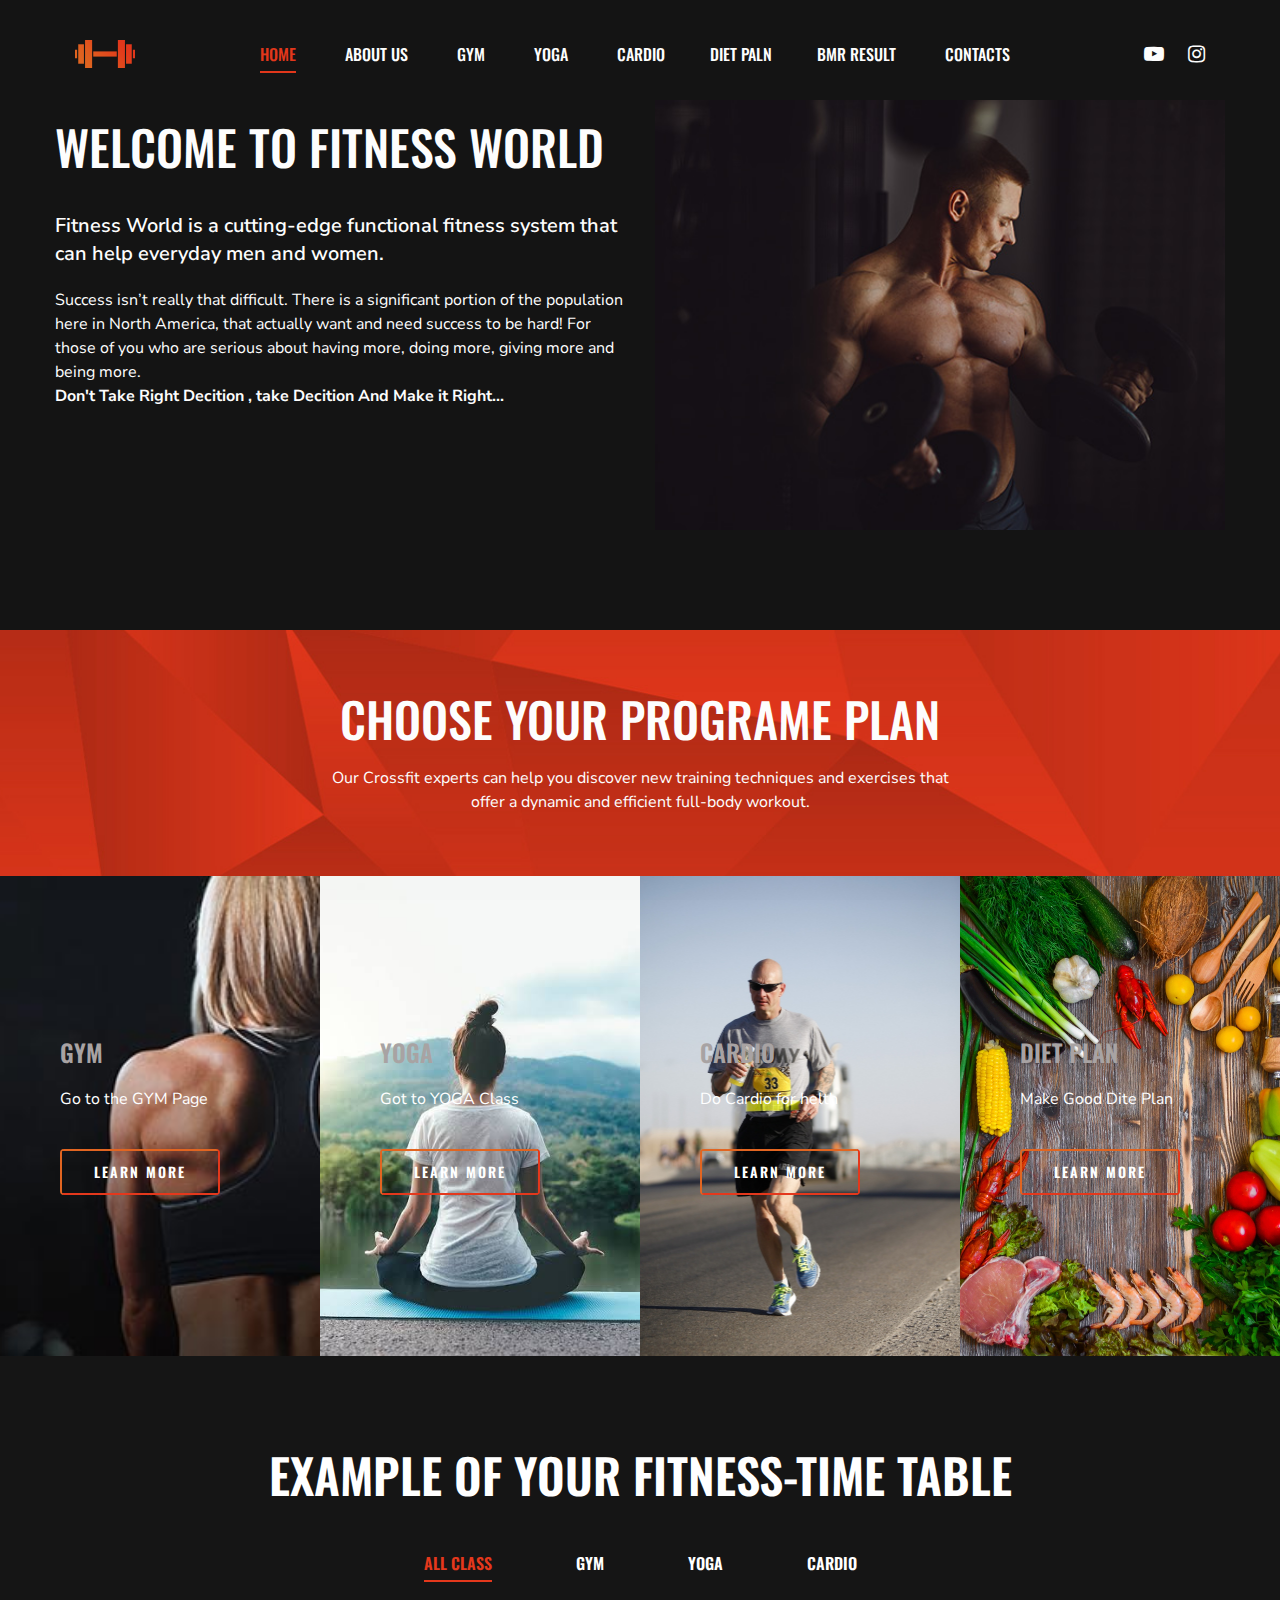
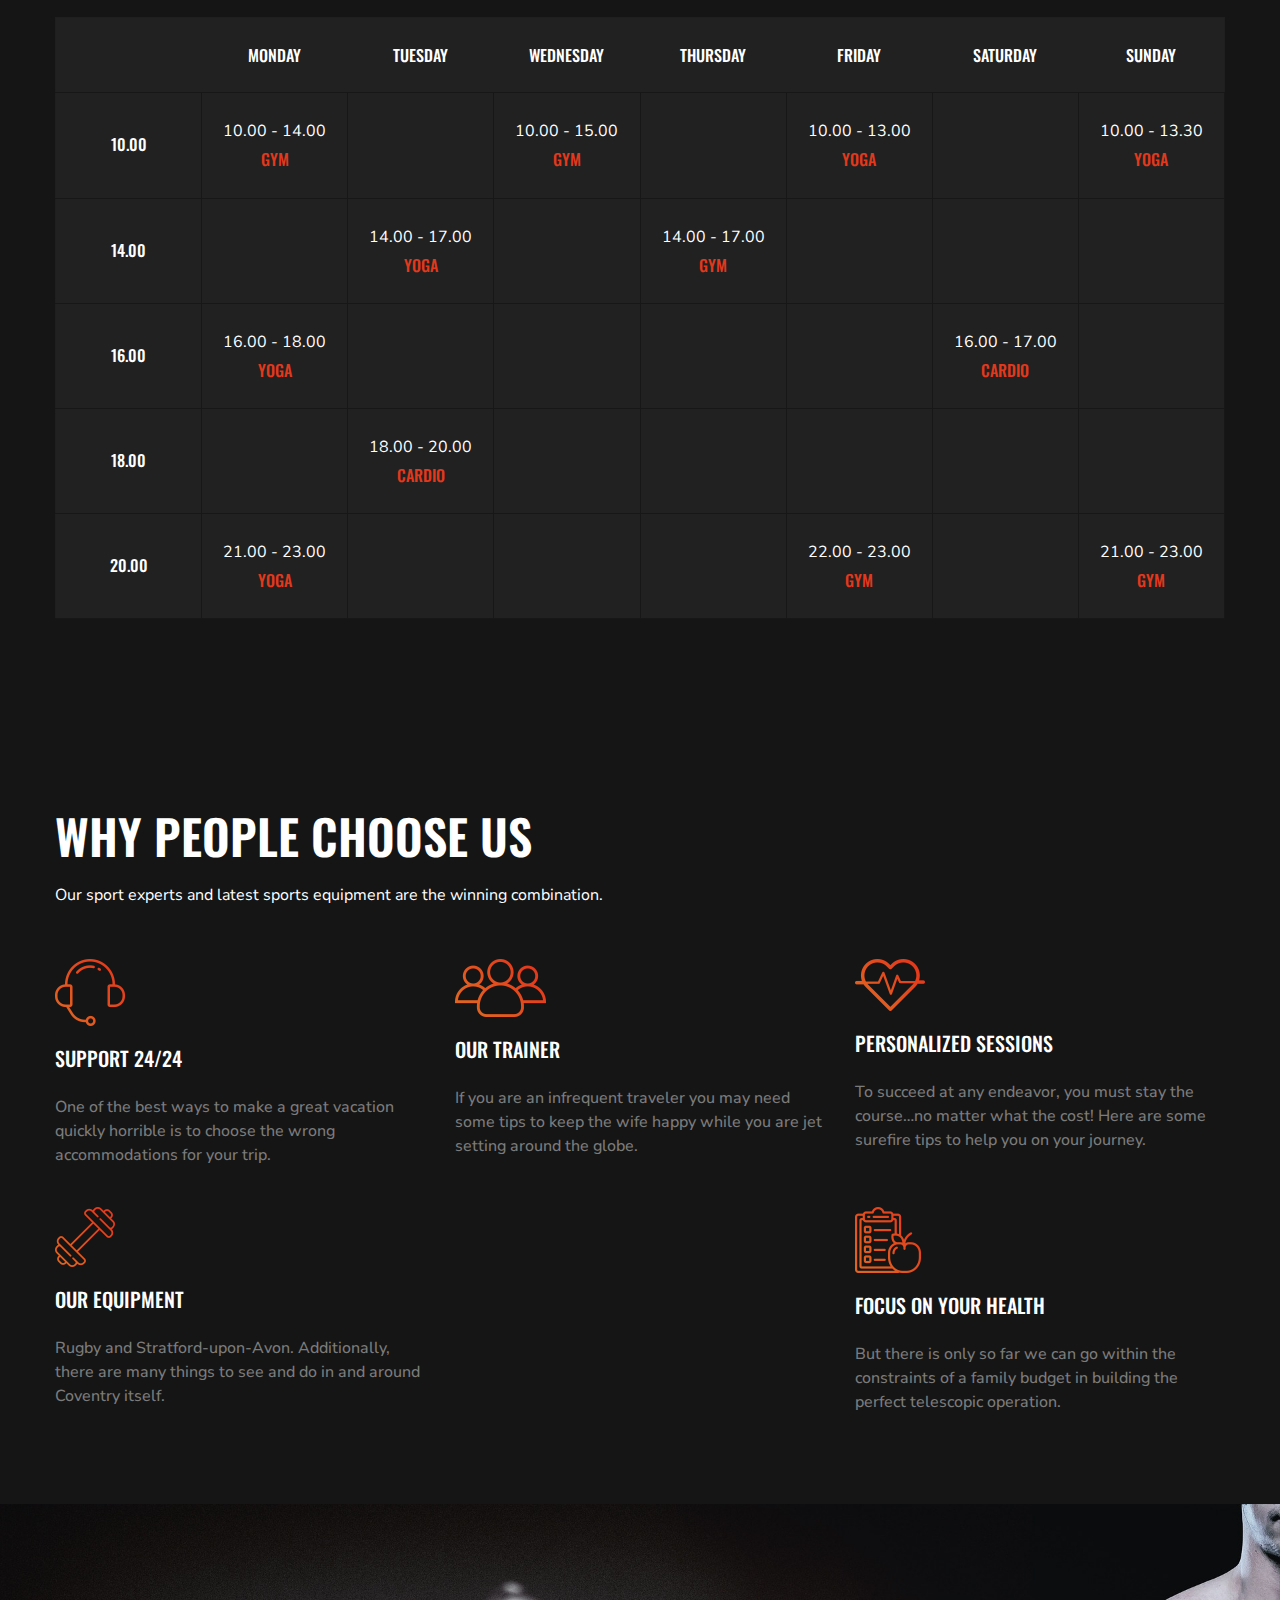
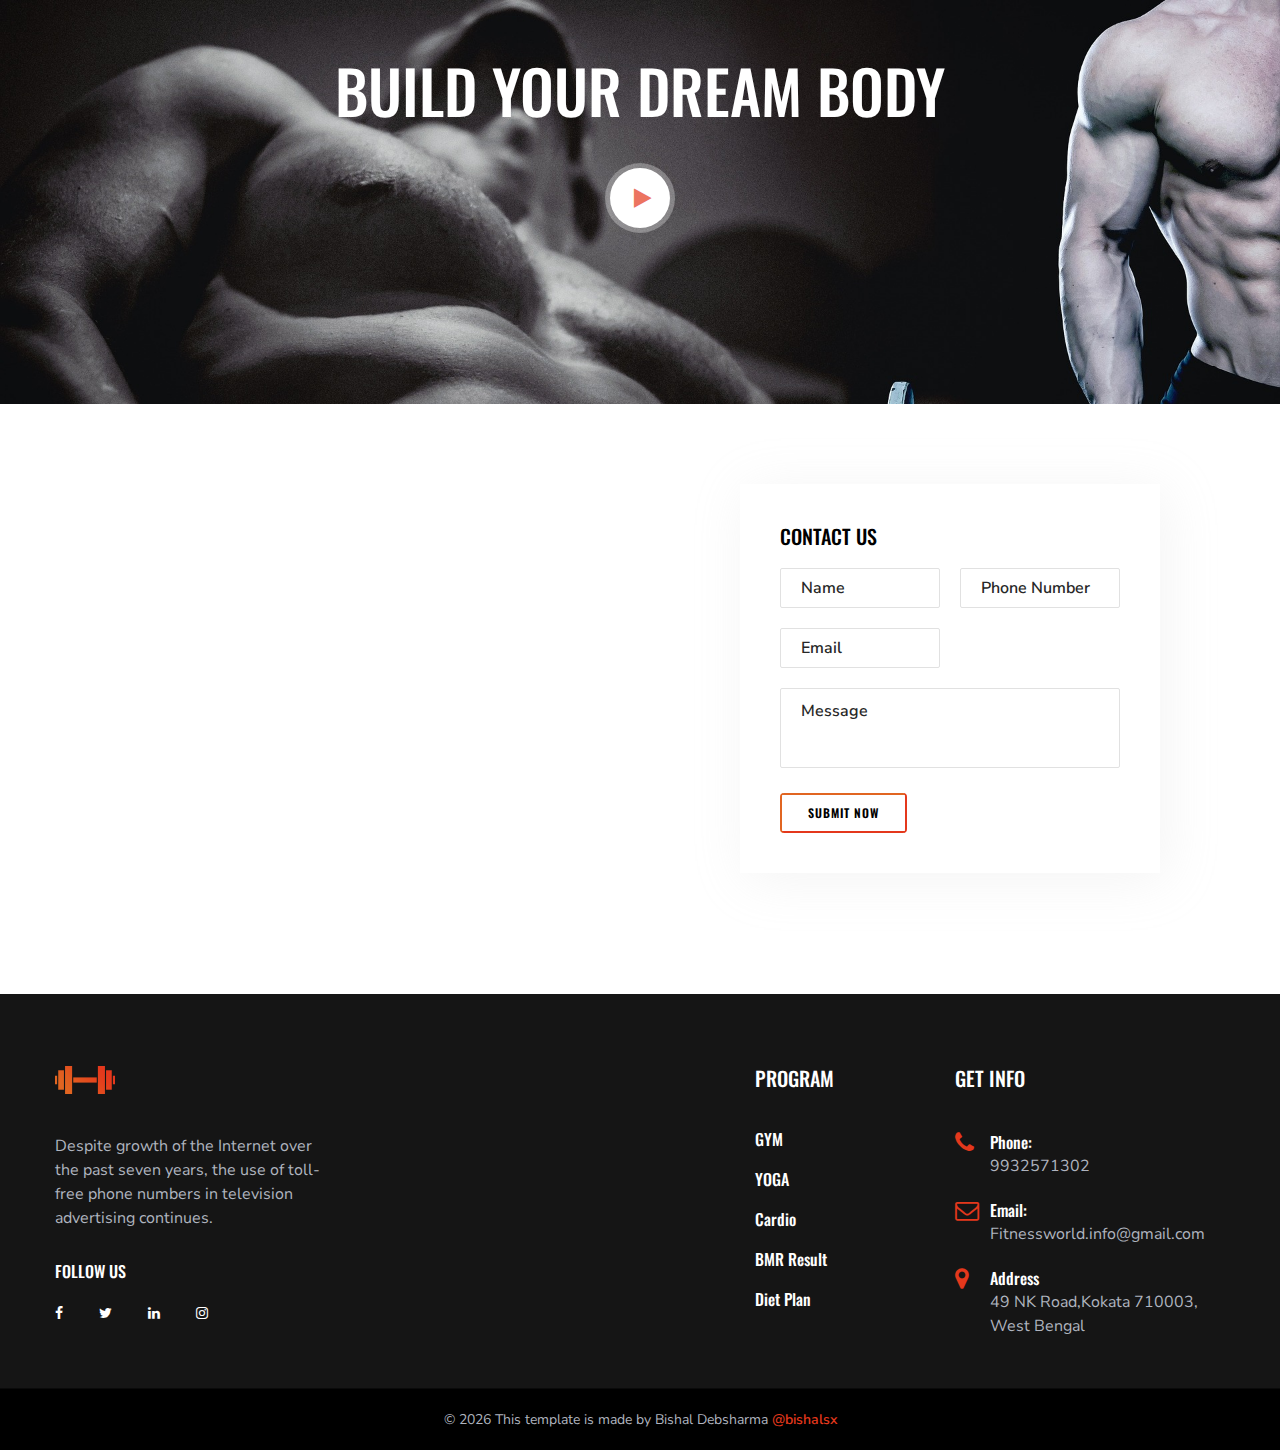
<file: index.html>
<!DOCTYPE html>
<html lang="zxx">

<head>
    <meta charset="UTF-8">
    <meta name="description" content="Activitar Template">
    <meta name="keywords" content="Activitar, unica, creative, html">
    <meta name="viewport" content="width=device-width, initial-scale=1.0">
    <meta http-equiv="X-UA-Compatible" content="ie=edge">
    <title>Fitness World</title>

    <!-- Google Font -->
    <link href="https://fonts.googleapis.com/css?family=Nunito+Sans:400,600,700,800,900&display=swap" rel="stylesheet">
    <link href="https://fonts.googleapis.com/css?family=Oswald:300,400,500,600,700&display=swap" rel="stylesheet">

    <!-- Css Styles -->
    <link rel="stylesheet" href="css/bootstrap.min.css" type="text/css">
    <link rel="stylesheet" href="css/font-awesome.min.css" type="text/css">
    <link rel="stylesheet" href="css/elegant-icons.css" type="text/css">
    <link rel="stylesheet" href="css/nice-select.css" type="text/css">
    <link rel="stylesheet" href="css/owl.carousel.min.css" type="text/css">
    <link rel="stylesheet" href="css/magnific-popup.css" type="text/css">
    <link rel="stylesheet" href="css/slicknav.min.css" type="text/css">
    <link rel="stylesheet" href="css/style.css" type="text/css">
</head>

<body>
    <!-- Page Preloder -->
    <div id="preloder">
        <div class="loader"></div>
    </div>

    <!-- Header Section Begin -->
    <header class="header-section">
        <div class="container-fluid">
            <div class="logo">
                <a href="./index.html">
                    <img src="img/logo.png" alt="">
                </a>
            </div>
            <div class="top-social">
                
                <a href="#"><i class="fa fa-youtube-play"></i></a>
                <a href="#"><i class="fa fa-instagram"></i></a>
            </div>
            <div class="container">
                <div class="nav-menu">
                    <nav class="mainmenu mobile-menu">
                        <ul>
                            <li class="active"><a href="./index.html">Home</a></li>
                            <li><a href="./about-us.html">About us</a></li>
                            <li><a href="./gym.html">Gym</a></li>
                            <li><a href="./yoga.html">Yoga</a></li>
                            <li><a href="./cardio.html">Cardio</a>
                            <li><a href="./dite.html">Diet paln</a>
                            <li><a href="https://www.calculator.net/bmr-calculator.html">BMR Result</a>


                            </li>
                            <li><a href="./contact.html">Contacts</a></li>
                        </ul>
                    </nav>
                </div>
            </div>
            <div id="mobile-menu-wrap"></div>
        </div>
    </header>
    <!-- Header End -->

    
   

    <!-- About Section Begin -->
    <section class="home-about spad">
        <div class="container">
            <div class="row">
                <div class="col-lg-6">
                    <div class="about-text">
                        <h2>WELCOME TO Fitness World</h2>
                        <p class="short-details">Fitness World is a cutting-edge functional fitness system that can help
                            everyday men and women.</p>
                        <p class="long-details">Success isn’t really that difficult. There is a significant portion of
                            the population here in North America, that actually want and need success to be hard! For
                            those of you who are serious about having more, doing more, giving more and being more.<br>
                            <b>Don't Take Right Decition ,
                                take Decition And Make it Right...</b></p>

                        <!-- <a href="#" class="primary-btn about-btn">Learn More</a> -->
                    </div>
                </div>
                <div class="col-lg-6">
                    <div class="about-img">
                        <img src="img/home-about.jpg" alt="">
                    </div>
                </div>
            </div>
        </div>
    </section>
    <!-- About Section End -->

    <!-- Classes Section Begin -->
    <section class="classes-section">
        <div class="class-title set-bg" data-setbg="img/classes-title-bg.jpg">
            <div class="container">
                <div class="row">
                    <div class="col-lg-7 m-auto text-center">
                        <div class="section-title pl-lg-4 pr-lg-4 pl-0 pr-0">
                            <h2>Choose Your Programe Plan</h2>
                            <p>Our Crossfit experts can help you discover new training techniques and exercises that
                                offer a dynamic and efficient full-body workout.</p>
                        </div>
                    </div>
                </div>
            </div>
        </div>
        <div class="container-fluid">
            <div class="row">
                <div class="col-lg-3 col-sm-6">
                    <div class="classes-item set-bg" data-setbg="img/recent-3.jpg">
                        <h4>GYM</h4>
                        <p>Go to the GYM Page</p>
                        <a href="gym.html" class="primary-btn class-btn">Learn More</a>
                    </div>
                </div>
                <div class="col-lg-3 col-sm-6">
                    <div class="classes-item set-bg" data-setbg="img/yoga-4.jfif">
                        <h4>YOGA</h4>
                        <p>Got to YOGA Class
                        </p>
                        <a href="yoga.html" class="primary-btn class-btn">Learn More</a>
                    </div>
                </div>
                <div class="col-lg-3 col-sm-6">
                    <div class="classes-item set-bg" data-setbg="img/cardio5.jpg">
                        <h4>Cardio</h4>
                        <p>Do Cardio for helth </p>
                        <a href="cardio.html" class="primary-btn class-btn">Learn More</a>
                    </div>
                </div>
                <div class="col-lg-3 col-sm-6">
                    <div class="classes-item set-bg" data-setbg="img/dt.jpg">
                        <h4>Diet Plan</h4>
                        <p>Make Good Dite Plan</p>
                        <a href="" class="primary-btn class-btn">Learn More</a>
                    </div>
                </div>
            </div>
        </div>
    </section>
    <!-- Classes Section End -->

    <!-- Class Time Section Begin -->
    <section class="classtime-section class-time-table spad">
        <div class="container">
            <div class="row">
                <div class="col-lg-12 text-center">
                    <div class="section-title">
                        <h2>Example of Your Fitness-time Table</h2>
                    </div>
                </div>
            </div>
            <div class="row">
                <div class="col-lg-12">
                    <div class="timetable-controls">
                        <ul>
                            <li class="active" data-tsfilter="all">all Class</li>
                            <li data-tsfilter="crossfit">GYM</li>
                            <li data-tsfilter="lunge">YOGA</li>
                            <li data-tsfilter="ppsr">CARDIO</li>
                            
                        </ul>
                    </div>
                </div>
            </div>
            <div class="classtime-table">
                <table>
                    <thead>
                        <tr>
                            <th></th>
                            <th>Monday</th>
                            <th>Tuesday</th>
                            <th>Wednesday</th>
                            <th>Thursday</th>
                            <th>Friday</th>
                            <th>Saturday</th>
                            <th>Sunday</th>
                        </tr>
                    </thead>
                    <tbody>
                        <tr>
                            <td class="workout-time">10.00</td>
                            <td class="hover-bg ts-item" data-tsmeta="crossfit">
                                <span>10.00 - 14.00</span>
                                <h6>GYM</h6>
                            </td>
                            <td></td>
                            <td class="hover-bg ts-item" data-tsmeta="crossfit">
                                <span>10.00 - 15.00</span>
                                <h6>GYM</h6>
                            </td>
                            <td></td>
                            <td class="hover-bg ts-item" data-tsmeta="lunge">
                                <span>10.00 - 13.00</span>
                                <h6>YOGA</h6>
                            </td>
                            <td></td>
                            <td class="hover-bg ts-item" data-tsmeta="lunge">
                                <span>10.00 - 13.30</span>
                                <h6>YOGA</h6>
                            </td>
                        </tr>
                        <tr>
                            <td class="workout-time">14.00</td>
                            <td></td>
                            <td class="hover-bg ts-item" data-tsmeta="lunge">
                                <span>14.00 - 17.00</span>
                                <h6>YOGA</h6>
                            </td>
                            <td></td>
                            <td class="hover-bg ts-item" data-tsmeta="crossfit">
                                <span>14.00 - 17.00</span>
                                <h6>GYM</h6>
                            </td>
                            <td></td>
                            <td class="hover-bg ts-item" data-tsmeta="walls">
                                <!-- <span>14.00 - 15.30</span>
                                <h6>Walls to Knees</h6> -->
                            </td>
                            <td></td>
                        </tr>
                        <tr>
                            <td class="workout-time">16.00</td>
                            <td class="hover-bg ts-item" data-tsmeta="lunge">
                                <span>16.00 - 18.00</span>
                                <h6>YOGA</h6>
                            </td>
                            <td></td>
                            <td class="hover-bg ts-item" data-tsmeta="candy">
                                <!-- <span>16.00 - 19.00</span>
                                <h6>Candy</h6> -->
                            </td>
                            <td></td>
                            <td class="hover-bg ts-item" data-tsmeta="candy">
                                <!-- <span>16.00 - 19.00</span>
                                <h6>Candy</h6> -->
                            </td>
                            <td class="hover-bg ts-item" data-tsmeta="ppsr">
                                <span>16.00 - 17.00</span>
                                <h6>Cardio</h6>
                            </td>
                            <td class="hover-bg ts-item" data-tsmeta="murph">
                                <!-- <span>16.00 - 20.00</span>
                                <h6>murph</h6> -->
                            </td>
                        </tr>
                        <tr>
                            <td class="workout-time">18.00</td>
                            <td class="hover-bg ts-item" data-tsmeta="walls">
                                <!-- <span>18.00 - 20.00</span>
                                <h6>Walls to Knees</h6> -->
                            </td>
                            <td class="hover-bg ts-item" data-tsmeta="ppsr">
                                <span>18.00 - 20.00</span>
                                <h6>Cardio</h6>
                            </td>
                            <td></td>
                            <td class="hover-bg ts-item" data-tsmeta="chelsea">
                                <!-- <span>18.00 - 22.00</span>
                                <h6>Chelsea</h6> -->
                            </td>
                            <td></td>
                            <td class="hover-bg ts-item" data-tsmeta="annie">
                                <!-- <span>18.00 - 22.00</span>
                                <h6>annie</h6> -->
                            </td>
                            <td></td>
                        </tr>
                        <tr>
                            <td class="workout-time">20.00</td>
                            <td class="hover-bg ts-item" data-tsmeta="lunge">
                                <span>21.00 - 23.00</span>
                                <h6>YOGA</h6>
                            </td>
                            <td class="hover-bg ts-item" data-tsmeta="walls">
                                <!-- <span>20.00 - 22.00</span>
                                <h6>Walls to Knees</h6> -->
                            </td>
                            <td class="hover-bg ts-item" data-tsmeta="walls">
                                <!-- <span>20.30 - 23.00</span>
                                <h6>Walls to Knees</h6> -->
                            </td>
                            <td></td>
                            <td class="hover-bg ts-item" data-tsmeta="crossfit">
                                <span>22.00 - 23.00</span>
                                <h6>GYM</h6>
                            </td>
                            <td></td>
                            <td class="hover-bg ts-item" data-tsmeta="crossfit">
                                <span>21.00 - 23.00</span>
                                <h6>GYM</h6>
                            </td>
                        </tr>
                    </tbody>
                </table>
            </div>
        </div>
    </section>
    <!-- Class Time Section End -->

    <!-- Choseus Section Begin -->
    <section class="chooseus-section spad">
        <div class="container">
            <div class="row">
                <div class="col-lg-12">
                    <div class="section-title">
                        <h2>Why People Choose Us</h2>
                        <p>Our sport experts and latest sports equipment are the winning combination.</p>
                    </div>
                </div>
            </div>
            <div class="row">
                <div class="col-lg-4 col-sm-6">
                    <div class="choose-item">
                        <img src="img/icons/chose-icon-1.png" alt="">
                        <h5>Support 24/24</h5>
                        <p>One of the best ways to make a great vacation quickly horrible is to choose the wrong
                            accommodations for your trip. </p>
                    </div>
                </div>
                <div class="col-lg-4 col-sm-6">
                    <div class="choose-item">
                        <img src="img/icons/chose-icon-2.png" alt="">
                        <h5>Our trainer</h5>
                        <p>If you are an infrequent traveler you may need some tips to keep the wife happy while you are
                            jet setting around the globe.</p>
                    </div>
                </div>
                <div class="col-lg-4 col-sm-6">
                    <div class="choose-item">
                        <img src="img/icons/chose-icon-3.png" alt="">
                        <h5>Personalized sessions</h5>
                        <p>To succeed at any endeavor, you must stay the course…no matter what the cost! Here are some
                            surefire tips to help you on your journey.</p>
                    </div>
                </div>
                <div class="col-lg-4 col-sm-6">
                    <div class="choose-item">
                        <img src="img/icons/chose-icon-4.png" alt="">
                        <h5>Our equipment</h5>
                        <p>Rugby and Stratford-upon-Avon. Additionally, there are many things to see and do in and
                            around Coventry itself.</p>
                    </div>
                </div>
                <div class="col-lg-4 col-sm-6">
                    <!-- <div class="choose-item">
                        <img src="img/icons/chose-icon-5.png" alt="">
                        <h5>Classes daily</h5>
                        <p>We would just not have the will in us to go about our daily lives. Its motivation that helps
                            us get through the most mundane.</p>
                    </div> -->
                </div>
                <div class="col-lg-4 col-sm-6">
                    <div class="choose-item">
                        <img src="img/icons/chose-icon-6.png" alt="">
                        <h5>Focus on your health</h5>
                        <p>But there is only so far we can go within the constraints of a family budget in building the
                            perfect telescopic operation.</p>
                    </div>
                </div>
            </div>
        </div>
    </section>
    <!-- Choseus Section End -->

    <!-- Video Section Begin -->
    <section class="video-section set-bg" data-setbg="img/videobg.jpg">
        <div class="container">
            <div class="row">
                <div class="col-lg-12">
                    <div class="video-text">
                        <h2>Build Your Dream Body</h2>
                        <a href="https://www.youtube.com/watch?v=XtxQPrABLyo" class="play-btn video-popup">
                            <i class="fa fa-play"></i>
                        </a>
                    </div>
                </div>
            </div>
        </div>
    </section>


   
    <!-- Map Section Begin -->
    <div class="map">
        <iframe
            src="https://www.google.com/maps/embed?pb=!1m10!1m8!1m3!1d188618.51311104256!2d-71.236572!3d42.381647!3m2!1i1024!2i768!4f13.1!5e0!3m2!1sen!2sbd!4v1576756626784!5m2!1sen!2sbd"
            height="590" style="border: 0" allowfullscreen=""></iframe>
        <div class="map-contact-detalis">
            
            <div class="map-contact-form">
                <h5>Contact Us</h5>
                <form action="#">
                    <input type="text" placeholder="Name">
                    <input type="text" class="phone" placeholder="Phone Number">
                    <input type="email" class="phone" placeholder="Email">
                    <textarea placeholder="Message"></textarea>
                    <button type="submit" class="site-btn">Submit Now</button>
                </form>
            </div>
        </div>
    </div>
    <!-- Map Section End -->

    <!-- Footer Section Begin -->
    <footer class="footer-section">
        <div class="container">
            <div class="row">
                <div class="col-lg-3">
                    <div class="footer-logo-item">
                        <div class="f-logo">
                            <a href="#"><img src="img/logo.png" alt=""></a>
                        </div>
                        <p>Despite growth of the Internet over the past seven years, the use of toll-free phone numbers
                            in television advertising continues.</p>
                        <div class="social-links">
                            <h6>Follow us</h6>
                            <a href="#"><i class="fa fa-facebook"></i></a>
                            <a href="#"><i class="fa fa-twitter"></i></a>
                            <!-- <a href="#"><i class="fa fa-google-plus"></i></a> -->
                            <a href="#"><i class="fa fa-linkedin"></i></a>
                            <a href="#"><i class="fa fa-instagram"></i></a>
                        </div>
                    </div>
                </div>
                <div class="col-lg-3 offset-lg-1">
                    <!-- <div class="footer-widget">
                        <h5>Our Blog</h5>
                        <div class="footer-blog">
                            <a href="#" class="fb-item">
                                <h6>Most people who work</h6>
                                <span class="blog-time"><i class="fa fa-clock-o"></i> Jan 02, 2019</span>
                            </a>
                            <a href="#" class="fb-item">
                                <h6>Freelance Design Tricks How </h6>
                                <span class="blog-time"><i class="fa fa-clock-o"></i> Jan 02, 2019</span>
                            </a>
                            <a href="#" class="fb-item">
                                <h6>have a computer at home have had </h6>
                                <span class="blog-time"><i class="fa fa-clock-o"></i> Jan 02, 2019</span>
                            </a>
                        </div>
                    </div> -->
                </div>
                <div class="col-lg-2">
                    <div class="footer-widget">
                        <h5>Program</h5>
                        <ul class="workout-program">
                            <li><a href="gym.html">GYM</a></li>
                            <li><a href="yoga.html">YOGA</a></li>
                            <li><a href="cardio.html">Cardio</a></li>
                            <li><a href="https://www.calculator.net/bmr-calculator.html">BMR Result</a></li>
                            <li><a href="diet.html">Diet Plan</a></li>
                        </ul>
                    </div>
                </div>
                <div class="col-lg-3">
                    <div class="footer-widget">
                        <h5>Get Info</h5>
                        <ul class="footer-info">
                            <li>
                                <i class="fa fa-phone"></i>
                                <span>Phone:</span>
                                9932571302
                            </li>
                            <li>
                                <i class="fa fa-envelope-o"></i>
                                <span>Email:</span>
                                Fitnessworld.info@gmail.com
                            </li>
                            <li>
                                <i class="fa fa-map-marker"></i>
                                <span>Address</span>
                                49 NK Road,Kokata 710003, West Bengal
                            </li>
                        </ul>
                    </div>
                </div>
            </div>
        </div>
        <div class="copyright-text">
            <div class="container">
                <div class="row">
                    <div class="col-lg-12 text-center">
                        <div class="ct-inside">
                            &copy;
                            <script>document.write(new Date().getFullYear());</script> This
                            template is made by Bishal Debsharma <a
                                href="https://www.instagram.com/bishalsx/" target="_blank"> @bishalsx</a>
                            <Link back to Colorlib can't be removed. Template is licensed under CC BY 3.0. >
                        </div>
                    </div>
                </div>
            </div>
        </div>
    </footer>
    <!-- Footer Section End -->

    <!-- Js Plugins -->
    <script src="js/jquery-3.3.1.min.js"></script>
    <script src="js/bootstrap.min.js"></script>
    <script src="js/jquery.magnific-popup.min.js"></script>
    <script src="js/mixitup.min.js"></script>
    <script src="js/jquery.nice-select.min.js"></script>
    <script src="js/jquery.slicknav.js"></script>
    <script src="js/owl.carousel.min.js"></script>
    <script src="js/masonry.pkgd.min.js"></script>
    <script src="js/main.js"></script>
</body>

</html>
</file>
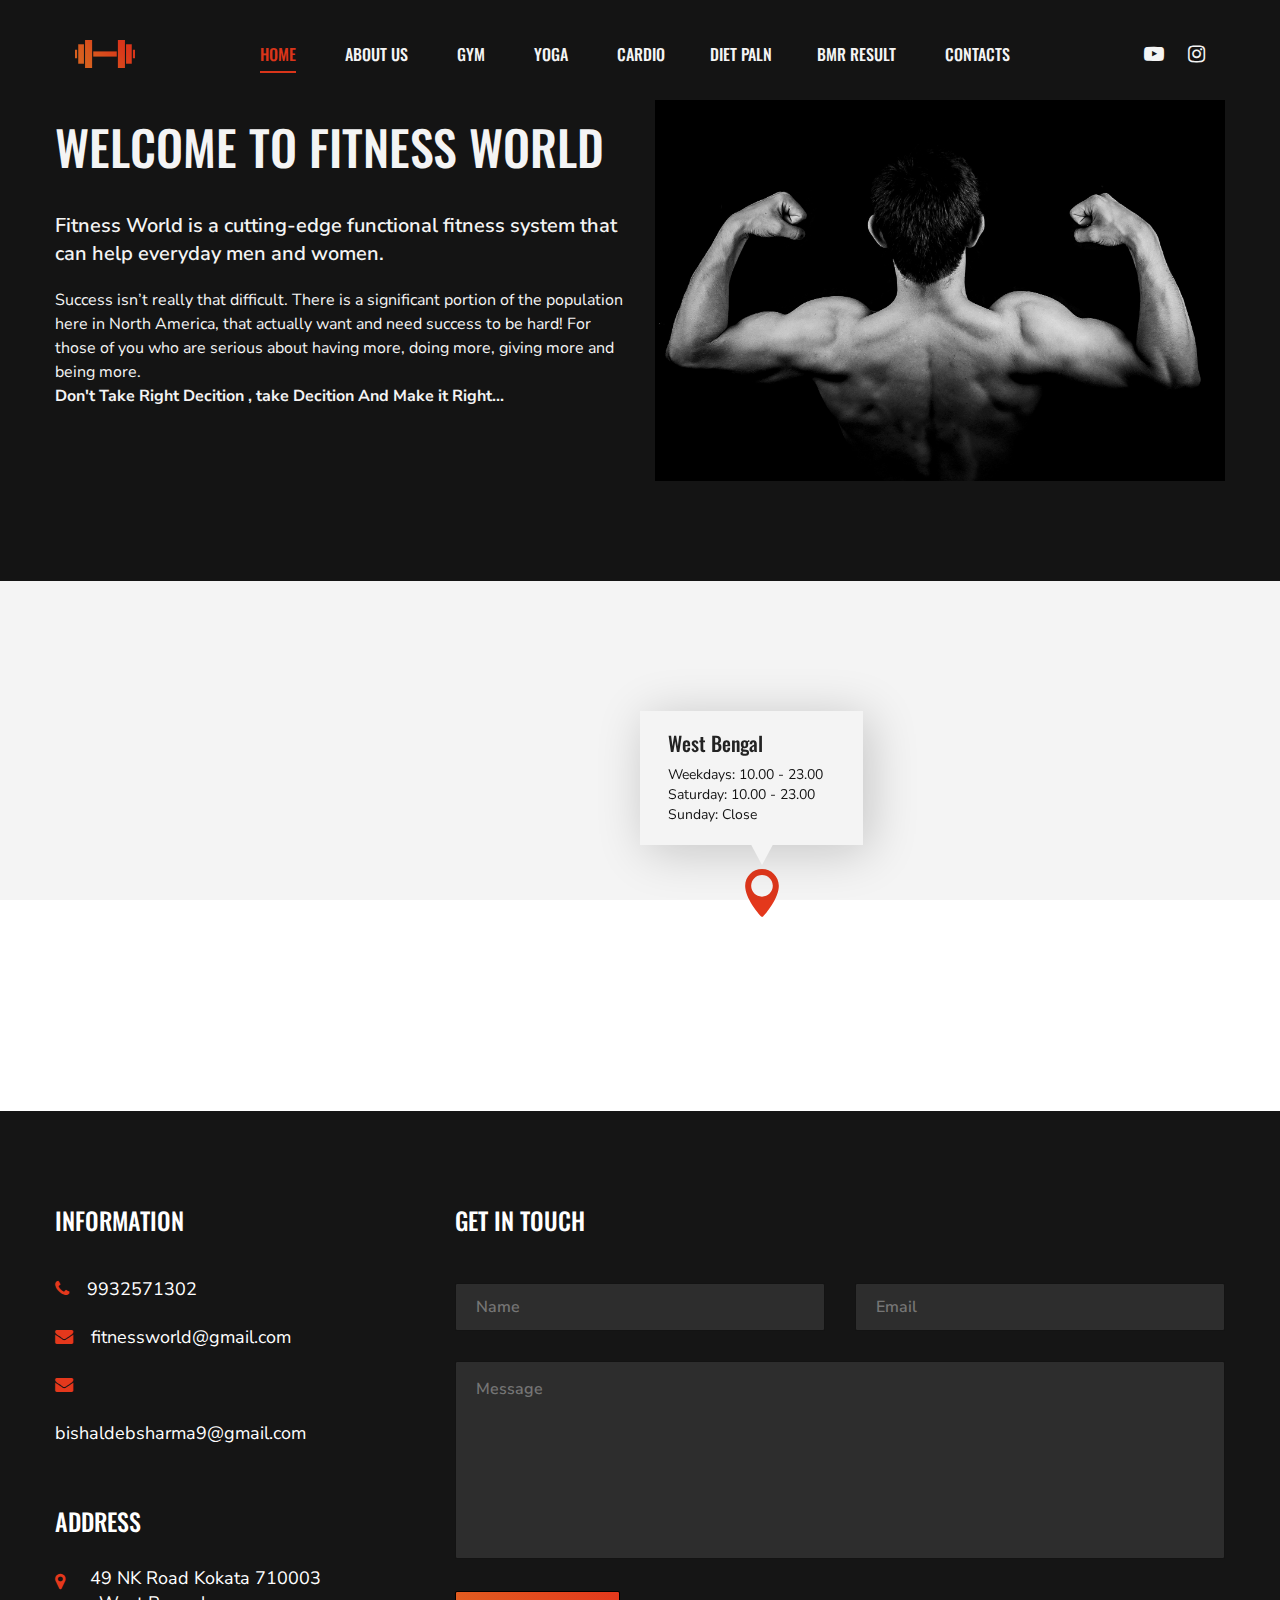
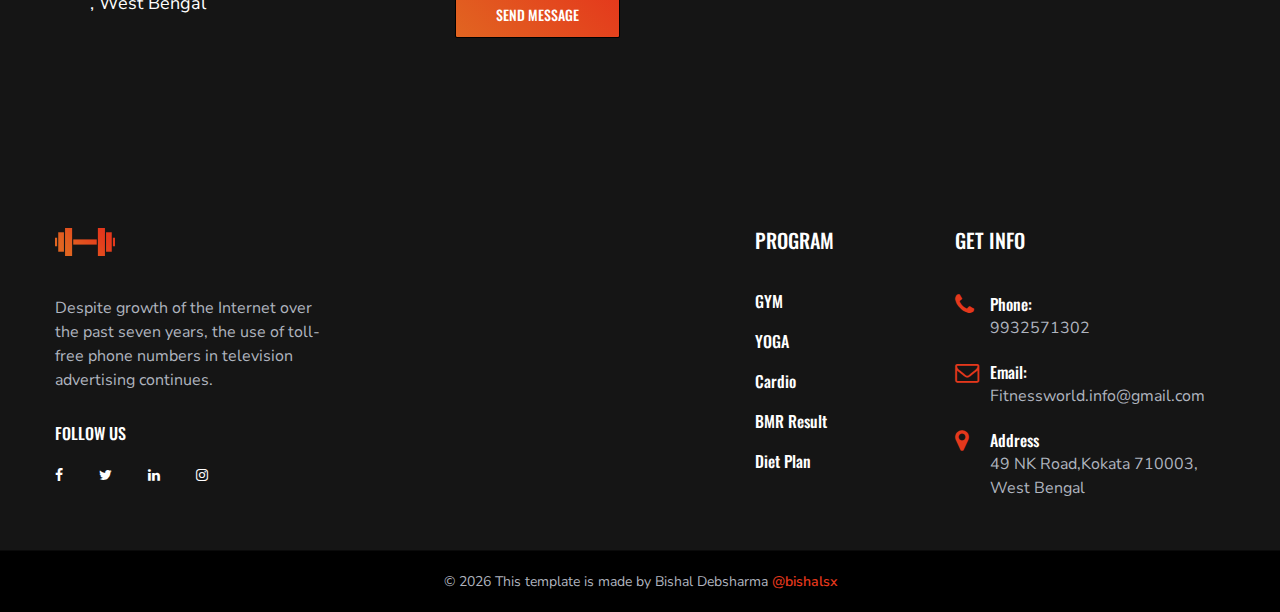
<file: contact.html>
<!DOCTYPE html>
<html lang="zxx">

<head>
    <meta charset="UTF-8">
    <meta name="description" content="Activitar Template">
    <meta name="keywords" content="Activitar, unica, creative, html">
    <meta name="viewport" content="width=device-width, initial-scale=1.0">
    <meta http-equiv="X-UA-Compatible" content="ie=edge">
    <title>Fitness World</title>

    <!-- Google Font -->
    <link href="https://fonts.googleapis.com/css?family=Nunito+Sans:400,600,700,800,900&display=swap" rel="stylesheet">
    <link href="https://fonts.googleapis.com/css?family=Oswald:300,400,500,600,700&display=swap" rel="stylesheet">

    <!-- Css Styles -->
    <link rel="stylesheet" href="css/bootstrap.min.css" type="text/css">
    <link rel="stylesheet" href="css/font-awesome.min.css" type="text/css">
    <link rel="stylesheet" href="css/elegant-icons.css" type="text/css">
    <link rel="stylesheet" href="css/nice-select.css" type="text/css">
    <link rel="stylesheet" href="css/owl.carousel.min.css" type="text/css">
    <link rel="stylesheet" href="css/magnific-popup.css" type="text/css">
    <link rel="stylesheet" href="css/slicknav.min.css" type="text/css">
    <link rel="stylesheet" href="css/style.css" type="text/css">
</head>

<body>
    <!-- Page Preloder -->
    <div id="preloder">
        <div class="loader"></div>
    </div>

    <!-- Header Section Begin -->
    <header class="header-section">
        <div class="container-fluid">
            <div class="logo">
                <a href="./index.html">
                    <img src="img/logo.png" alt="">
                </a>
            </div>
            <div class="top-social">
                <!-- <a href="#"><i class="fa fa-pinterest-p"></i></a>
                <a href="#"><i class="fa fa-linkedin"></i></a>
                <a href="#"><i class="fa fa-pinterest-p"></i></a> -->
                <a href="#"><i class="fa fa-youtube-play"></i></a>
                <a href="#"><i class="fa fa-instagram"></i></a>
            </div>
            <div class="container">
                <div class="nav-menu">
                    <nav class="mainmenu mobile-menu">
                        <ul>
                            <li class="active"><a href="./index.html">Home</a></li>
                            <li><a href="./about-us.html">About us</a></li>
                            <li><a href="./gym.html">Gym</a></li>
                            <li><a href="./yoga.html">Yoga</a></li>
                            <li><a href="./cardio.html">Cardio</a>
                            <li><a href="./diet.html">Diet paln</a>
                            <li><a href="https://www.calculator.net/bmr-calculator.html">BMR Result</a>


                                <!-- <ul class="dropdown">
                                    <li><a href="./about-us.html">About Us</a></li>
                                    <li><a href="./blog-single.html">Blog Details</a></li>
                                </ul> -->
                            </li>
                            <li><a href="./contact.html">Contacts</a></li>
                        </ul>
                    </nav>
                </div>
            </div>
            <div id="mobile-menu-wrap"></div>
        </div>
    </header>
    <!-- Header End -->
    <!-- About Section Begin -->
    <section class="home-about spad">
        <div class="container">
            <div class="row">
                <div class="col-lg-6">
                    <div class="about-text">
                        <h2>WELCOME TO Fitness World</h2>
                        <p class="short-details">Fitness World is a cutting-edge functional fitness system that can help
                            everyday men and women.</p>
                        <p class="long-details">Success isn’t really that difficult. There is a significant portion of
                            the population here in North America, that actually want and need success to be hard! For
                            those of you who are serious about having more, doing more, giving more and being more.<br>
                            <b>Don't Take Right Decition ,
                                take Decition And Make it Right...</b></p>

                        <!-- <a href="#" class="primary-btn about-btn">Learn More</a> -->
                    </div>
                </div>
                <div class="col-lg-6">
                    <div class="about-img">
                        <img src="img/aboutbg.jpg" alt="">
                    </div>
                </div>
            </div>
        </div>
    </section>
    <!-- About Section End -->

    <!-- Map Section Begin -->
    <div class="contact-map">
        <iframe
            src="https://www.google.com/maps/embed?pb=!1m10!1m8!1m3!1d188618.51311104256!2d-71.236572!3d42.381647!3m2!1i1024!2i768!4f13.1!5e0!3m2!1sen!2sbd!4v1576756626784!5m2!1sen!2sbd"
            height="530" style="border: 0" allowfullscreen=""></iframe>
        <div class="map-hover">
            <h5>West Bengal</h5>
            <ul>
                <li>Weekdays: 10.00 - 23.00</li>
                <li>Saturday: 10.00 - 23.00</li>
                <li>Sunday: Close</li>
            </ul>
            <i class="icon_pin"></i>
        </div>
    </div>
    <!-- Map Section End -->

    <!-- Contact Section Begin -->
    <section class="contact-section spad">
        <div class="container">
            <div class="row">
                <div class="col-lg-3">
                    <div class="contact-info">
                        <h4>Information</h4>
                        <ul>
                            <li><i class="fa fa-phone"></i>9932571302</li>
                            <li><i class="fa fa-envelope"></i>fitnessworld@gmail.com</li>
                            <li><i class="fa fa-envelope"></i>bishaldebsharma9@gmail.com</li>
                        </ul>
                    </div>
                    <div class="contact-address">
                        <h4>Address</h4>
                        <ul>
                            <li><i class="fa fa-map-marker"></i> 49 NK Road Kokata 710003 , West Bengal
                            </li>
                        </ul>
                    </div>
                </div>
                <div class="col-lg-8 offset-lg-1">
                    <div class="contact-form">
                        <h4>Get in touch</h4>
                        <form action="#">
                            <div class="row">
                                <div class="col-lg-6">
                                    <input type="text" placeholder="Name">
                                </div>
                                <div class="col-lg-6">
                                    <input type="text" placeholder="Email">
                                </div>
                                <div class="col-lg-12">
                                    <textarea placeholder="Message"></textarea>
                                    <button type="submit" class="c-btn">Send Message</button>
                                </div>
                            </div>
                        </form>
                    </div>
                </div>
            </div>
        </div>
    </section>
    <!-- Contact Section End -->

   

    <!-- Footer Section Begin -->
    <footer class="footer-section">
        <div class="container">
            <div class="row">
                <div class="col-lg-3">
                    <div class="footer-logo-item">
                        <div class="f-logo">
                            <a href="index.html"><img src="img/logo.png" alt=""></a>
                        </div>
                        <p>Despite growth of the Internet over the past seven years, the use of toll-free phone numbers
                            in television advertising continues.</p>
                        <div class="social-links">
                            <h6>Follow us</h6>
                            <a href="#"><i class="fa fa-facebook"></i></a>
                            <a href="#"><i class="fa fa-twitter"></i></a>
                            <!-- <a href="#"><i class="fa fa-google-plus"></i></a> -->
                            <a href="#"><i class="fa fa-linkedin"></i></a>
                            <a href="#"><i class="fa fa-instagram"></i></a>
                        </div>
                    </div>
                </div>
                <div class="col-lg-3 offset-lg-1">
                   
                </div>
                <div class="col-lg-2">
                    <div class="footer-widget">
                        <h5>Program</h5>
                        <ul class="workout-program">
                            <li><a href="gym.html">GYM</a></li>
                            <li><a href="yoga.html">YOGA</a></li>
                            <li><a href="cardio.html">Cardio</a></li>
                            <li><a href="https://www.calculator.net/bmr-calculator.html">BMR Result</a></li>
                            <li><a href="diet.html">Diet Plan</a></li>
                        </ul>
                    </div>
                </div>
                <div class="col-lg-3">
                    <div class="footer-widget">
                        <h5>Get Info</h5>
                        <ul class="footer-info">
                            <li>
                                <i class="fa fa-phone"></i>
                                <span>Phone:</span>
                                9932571302
                            </li>
                            <li>
                                <i class="fa fa-envelope-o"></i>
                                <span>Email:</span>
                                Fitnessworld.info@gmail.com
                            </li>
                            <li>
                                <i class="fa fa-map-marker"></i>
                                <span>Address</span>
                                49 NK Road,Kokata 710003, West Bengal
                            </li>
                        </ul>
                    </div>
                </div>
            </div>
        </div>
        <div class="copyright-text">
            <div class="container">
                <div class="row">
                    <div class="col-lg-12 text-center">
                        <div class="ct-inside">
                            &copy;
                            <script>document.write(new Date().getFullYear());</script> This
                            template is made by Bishal Debsharma <a
                                href="https://www.instagram.com/bishalsx/" target="_blank"> @bishalsx</a>
                            <Link back to Colorlib can't be removed. Template is licensed under CC BY 3.0. >
                        </div>
                    </div>
                </div>
            </div>
        </div>
    </footer>
    <!-- Footer Section End -->
    <!-- Js Plugins -->
    <script src="js/jquery-3.3.1.min.js"></script>
    <script src="js/bootstrap.min.js"></script>
    <script src="js/jquery.magnific-popup.min.js"></script>
    <script src="js/mixitup.min.js"></script>
    <script src="js/jquery.nice-select.min.js"></script>
    <script src="js/jquery.slicknav.js"></script>
    <script src="js/owl.carousel.min.js"></script>
    <script src="js/masonry.pkgd.min.js"></script>
    <script src="js/main.js"></script>
</body>

</html>
</file>
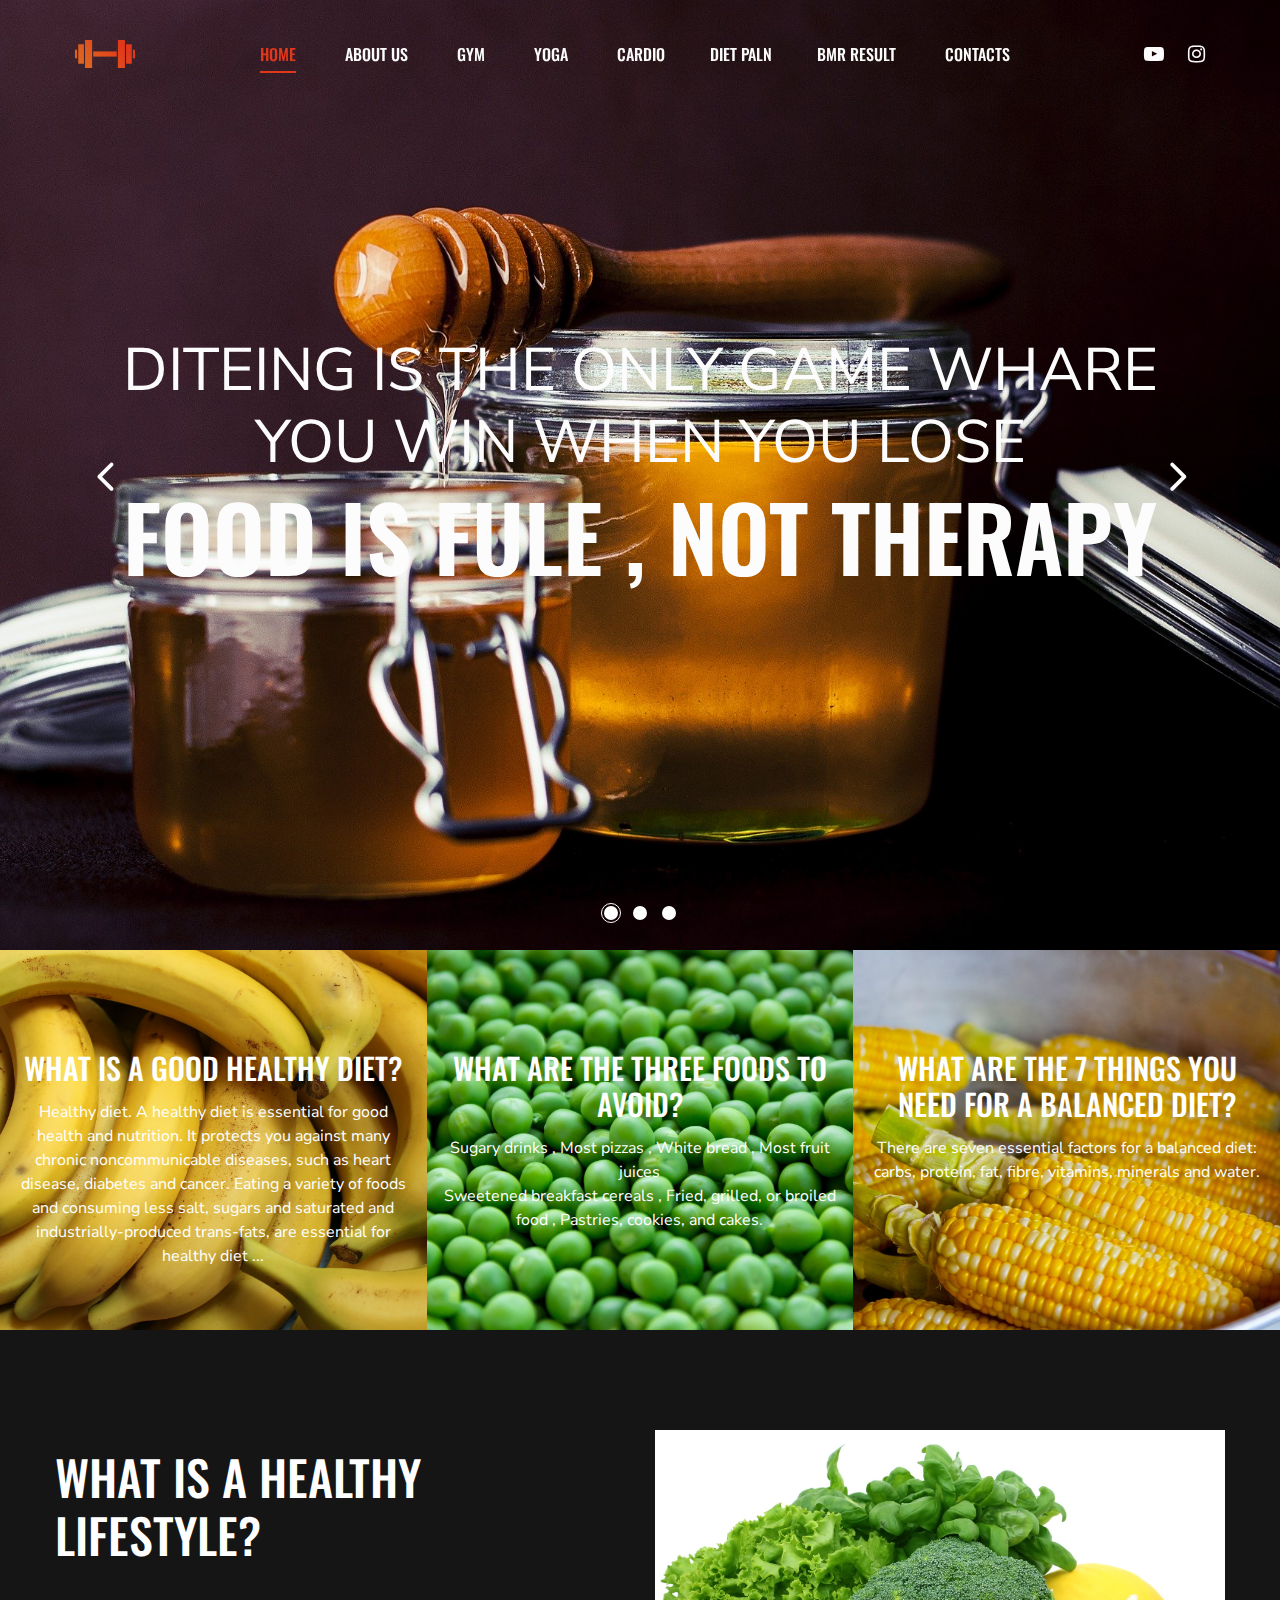
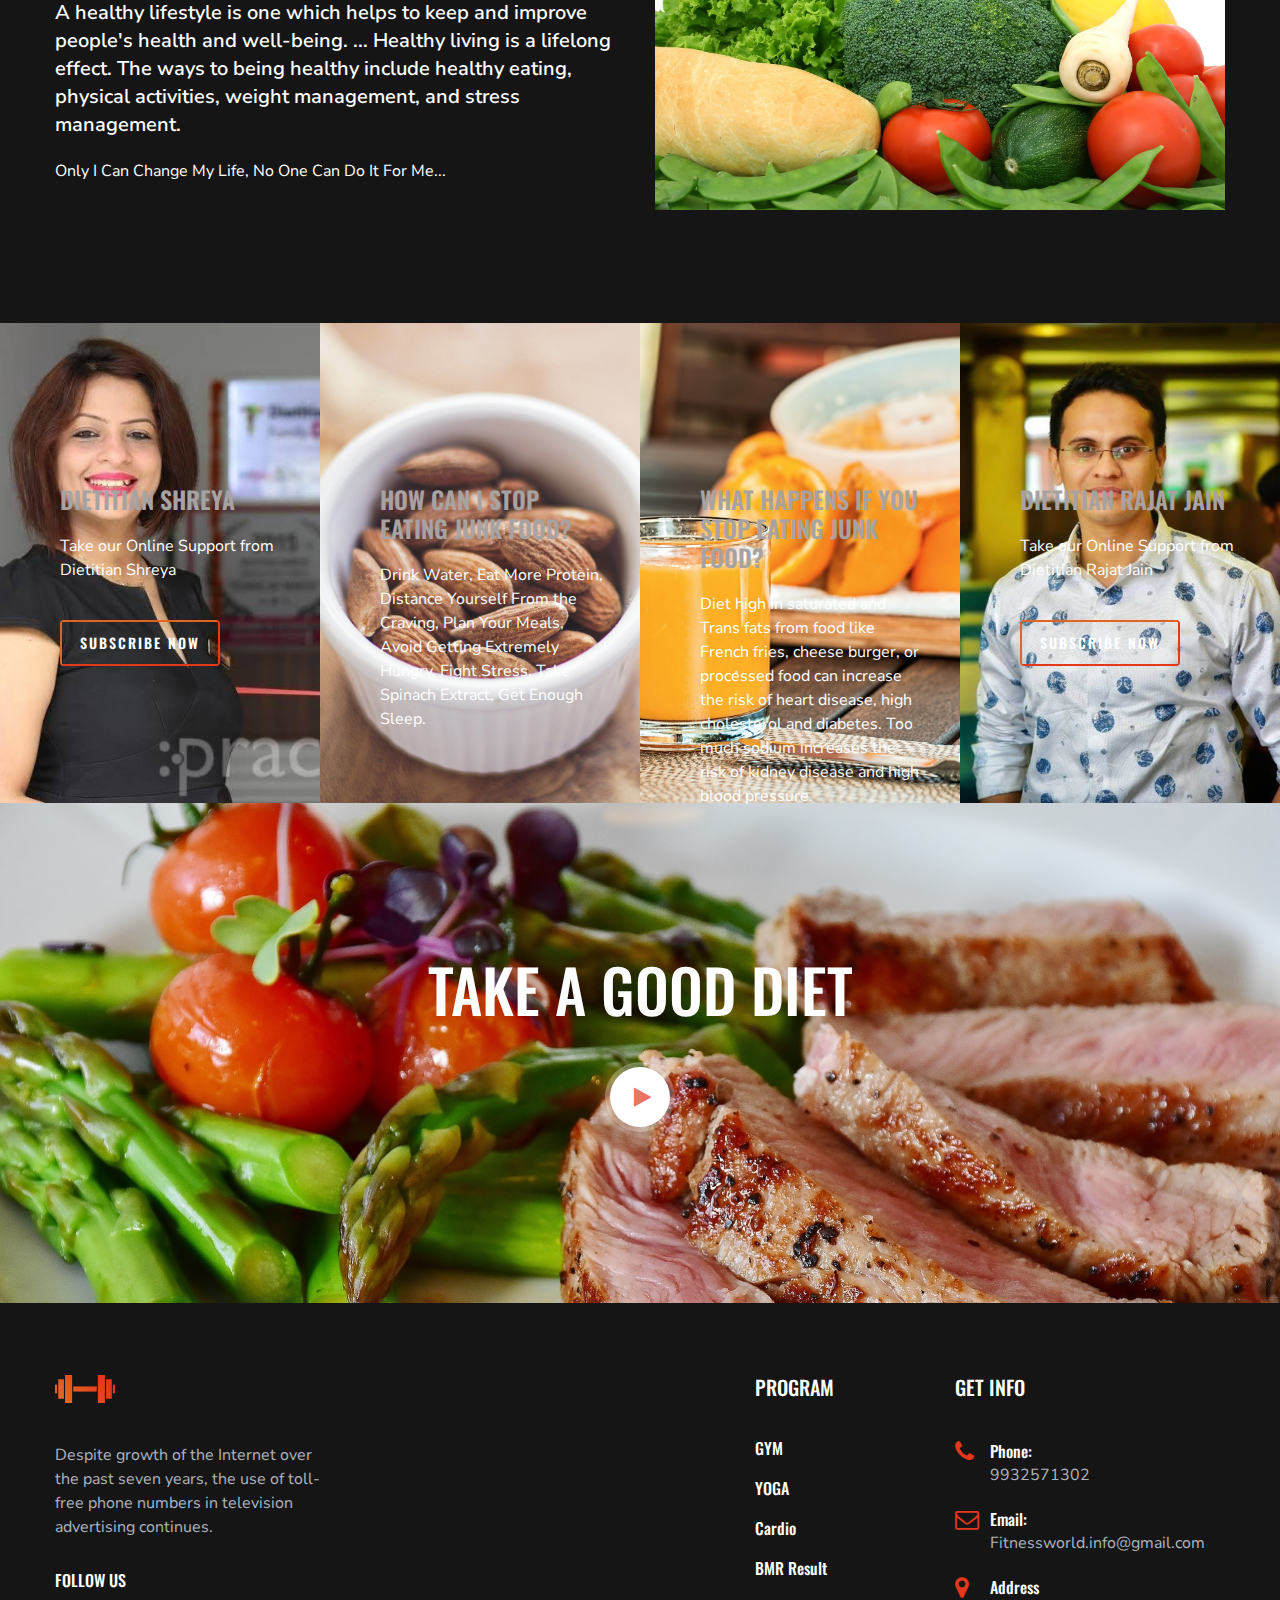
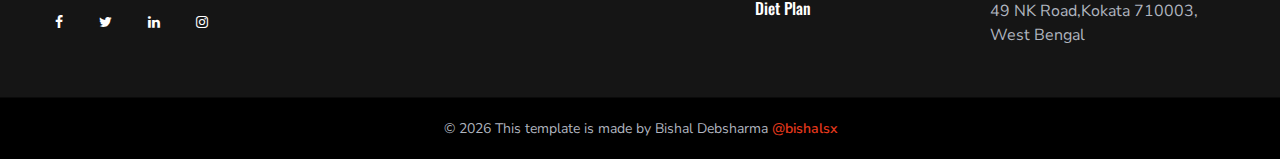
<file: diet.html>
<!DOCTYPE html>
<html lang="zxx">

<head>
    <meta charset="UTF-8">
    <meta name="description" content="Activitar Template">
    <meta name="keywords" content="Activitar, unica, creative, html">
    <meta name="viewport" content="width=device-width, initial-scale=1.0">
    <meta http-equiv="X-UA-Compatible" content="ie=edge">
    <title>Fitness World</title>

    <!-- Google Font -->
    <link href="https://fonts.googleapis.com/css?family=Nunito+Sans:400,600,700,800,900&display=swap" rel="stylesheet">
    <link href="https://fonts.googleapis.com/css?family=Oswald:300,400,500,600,700&display=swap" rel="stylesheet">

    <!-- Css Styles -->
    <link rel="stylesheet" href="css/bootstrap.min.css" type="text/css">
    <link rel="stylesheet" href="css/font-awesome.min.css" type="text/css">
    <link rel="stylesheet" href="css/elegant-icons.css" type="text/css">
    <link rel="stylesheet" href="css/nice-select.css" type="text/css">
    <link rel="stylesheet" href="css/owl.carousel.min.css" type="text/css">
    <link rel="stylesheet" href="css/magnific-popup.css" type="text/css">
    <link rel="stylesheet" href="css/slicknav.min.css" type="text/css">
    <link rel="stylesheet" href="css/style.css" type="text/css">
</head>

<body>
    <!-- Page Preloder -->
    <div id="preloder">
        <div class="loader"></div>
    </div>

    <!-- Header Section Begin -->
    <header class="header-section">
        <div class="container-fluid">
            <div class="logo">
                <a href="./index.html">
                    <img src="img/logo.png" alt="">
                </a>
            </div>
            <div class="top-social">
                <!-- <a href="#"><i class="fa fa-pinterest-p"></i></a>
                <a href="#"><i class="fa fa-linkedin"></i></a>
                <a href="#"><i class="fa fa-pinterest-p"></i></a> -->
                <a href="#"><i class="fa fa-youtube-play"></i></a>
                <a href="#"><i class="fa fa-instagram"></i></a>
            </div>
            <div class="container">
                <div class="nav-menu">
                    <nav class="mainmenu mobile-menu">
                        <ul>
                            <li class="active"><a href="./index.html">Home</a></li>
                            <li><a href="./about-us.html">About us</a></li>
                            <li><a href="./gym.html">Gym</a></li>
                            <li><a href="./yoga.html">Yoga</a></li>
                            <li><a href="./cardio.html">Cardio</a>
                            <li><a href="./diet.html">Diet paln</a>
                            <li><a href="https://www.calculator.net/bmr-calculator.html">BMR Result</a>

                                <!-- <ul class="dropdown">
                                    <li><a href="./about-us.html">About Us</a></li>
                                    <li><a href="./blog-single.html">Blog Details</a></li>
                                </ul> -->
                            </li>
                            <li><a href="./contact.html">Contacts</a></li>
                        </ul>
                    </nav>
                </div>
            </div>
            <div id="mobile-menu-wrap"></div>
        </div>
    </header>
    <!-- Header End -->

    <!-- Hero Section Begin -->
    <section class="hero-section">
        <div class="hero-items owl-carousel">
            <div class="single-hero-item set-bg" data-setbg="img/honey.jpg">
                <div class="container">
                    <div class="row">
                        <div class="col-lg-12">
                            <div class="hero-text">
                                <h2>Diteing is the only game whare you win when you Lose </h2>
                                <h1>Food is Fule , NOt Therapy</h1>
                                <!-- <a href="#" class="primary-btn">Read More</a> -->
                            </div>
                        </div>
                    </div>
                </div>
            </div>
            <div class="single-hero-item set-bg" data-setbg="img/fruits.jpg">
                <div class="container">
                    <div class="row">
                        <div class="col-lg-12">
                            <div class="hero-text">
                                <h2>I am not Dieting </h2>
                                <h1>I cahnge my Lifestyle</h1>
                                <!-- <a href="#" class="primary-btn">Read More</a> -->
                            </div>
                        </div>
                    </div>
                </div>
            </div>
            <div class="single-hero-item set-bg" data-setbg="img/meat.jpg">
                <div class="container">
                    <div class="row">
                        <div class="col-lg-12">
                            <div class="hero-text">
                                <h2>Dont's reword yourself with food</h2>
                                <h1>You are npot a pet</h1>
                                <!-- <a href="#" class="primary-btn">Read More</a> -->
                            </div>
                        </div>
                    </div>
                </div>
            </div>
        </div>
    </section>
    <!-- Hero End -->

    <!-- Feature Section Begin -->
    <!--  <section class="feature-section"> -->
    <div class="container-fluid">
        <div class="row">
            <div class="col-md-4">
                <div class="feature-item set-bg" data-setbg="img/kola.jpg">
                    <h3>What is a good healthy diet?</h3>
                    <p>Healthy diet. A healthy diet is essential for good health and nutrition. It protects you against
                        many chronic noncommunicable diseases, such as heart disease, diabetes and cancer. Eating a
                        variety of foods and consuming less salt, sugars and saturated and industrially-produced
                        trans-fats, are essential for healthy diet ...</p>
                    <!-- <a href="#" class="primary-btn f-btn">Read More</a> -->
                </div>
            </div>
            <div class="col-md-4">
                <div class="feature-item set-bg" data-setbg="img/beans.jpg">
                    <h3>What are the three foods to avoid?</h3>
                    <p>Sugary drinks ,
                        Most pizzas ,
                        White bread ,
                        Most fruit juices <br>
                        Sweetened breakfast cereals ,
                        Fried, grilled, or broiled food ,
                        Pastries, cookies, and cakes.</p>
                    <!-- <a href="#" class="primary-btn f-btn">Read More</a> -->
                </div>
            </div>
            <div class="col-md-4">
                <div class="feature-item set-bg" data-setbg="img/vutta.jpg">
                    <h3>What are the 7 things you need for a balanced diet?</h3>
                    <p>There are seven essential factors for a balanced diet: carbs, protein, fat, fibre, vitamins,
                        minerals and water.</p>
                    <!-- <a href="#" class="primary-btn f-btn">Read More</a> -->
                </div>
            </div>
        </div>
    </div>
    </section>
    <!-- Feature Section End -->

    <!-- About Section Begin -->
    <section class="home-about spad">
        <div class="container">
            <div class="row">
                <div class="col-lg-6">
                    <div class="about-text">
                        <h2>What is a healthy lifestyle?</h2>
                        <p class="short-details">A healthy lifestyle is one which helps to keep and improve people's
                            health and well-being. ... Healthy living is a lifelong effect. The ways to being healthy
                            include healthy eating, physical activities, weight management, and stress management.</p>
                        <p class="long-details">
                            Only I Can Change My Life, No One Can Do It For Me...</b></p>

                        <!-- <a href="#" class="primary-btn about-btn">Learn More</a> -->
                    </div>
                </div>
                <div class="col-lg-6">
                    <div class="about-img">
                        <img src="img/veg.jpg" alt="">
                    </div>
                </div>
            </div>
        </div>
    </section>
    <!-- About Section End -->

    <!-- Classes Section Begin -->
    <section class="classes-section">
        <!-- <div class="class-title set-bg" data-setbg="img/classes-title-bg.jpg">
            <div class="container">
                <div class="row">
                    <div class="col-lg-7 m-auto text-center">
                        <div class="section-title pl-lg-4 pr-lg-4 pl-0 pr-0">
                            <h2>Choose Your Programe Plan</h2>
                            <p>Our Crossfit experts can help you discover new training techniques and exercises that
                                offer a dynamic and efficient full-body workout.</p>
                        </div>
                    </div>
                </div>
            </div>
        </div> -->
        <div class="container-fluid">
            <div class="row">
                <div class="col-lg-3 col-sm-6">
                    <div class="classes-item set-bg" data-setbg="img/dietmam.jpg">
                        <h4>Dietitian Shreya</h4>
                        <p>Take our Online Support from Dietitian Shreya</p>
                        <a href="https://www.youtube.com/channel/UCRP40I-Avt-flLYNt5hYlrA/videos"
                            class="primary-btn class-btn">Subscribe Now</a>
                    </div>
                </div>
                <div class="col-lg-3 col-sm-6">
                    <div class="classes-item set-bg" data-setbg="img/almonds.jpg">
                        <h4>How can I stop eating junk food?</h4>
                        <p>Drink Water,
                            Eat More Protein,
                            Distance Yourself From the Craving,
                            Plan Your Meals, <br>
                            Avoid Getting Extremely Hungry,
                            Fight Stress,
                            Take Spinach Extract,
                            Get Enough Sleep.
                        </p>
                        <!-- <a href="#" class="primary-btn class-btn">Learn More</a> -->
                    </div>
                </div>
                <div class="col-lg-3 col-sm-6">
                    <div class="classes-item set-bg" data-setbg="img/oreange.jpg">
                        <h4>What happens if you stop eating junk food?</h4>
                        <p>Diet high in saturated and Trans fats from food like French fries, cheese burger, or
                            processed food can increase the risk of heart disease, high cholesterol and diabetes. Too
                            much sodium increases the risk of kidney disease and high blood pressure. </p>
                        <!-- <a href="#" class="primary-btn class-btn">Learn More</a> -->
                    </div>
                </div>
                <div class="col-lg-3 col-sm-6">
                    <div class="classes-item set-bg" data-setbg="img/dietsir.jpg">
                        <h4>
                            Dietitian Rajat Jain</h4>
                        <p>Take our Online Support from Dietitian Rajat Jain</p>
                        <a href="https://www.youtube.com/watch?v=3JmqNzEnuWc" class="primary-btn class-btn">Subscribe
                            Now</a>
                    </div>
                </div>
            </div>
        </div>
    </section>
    <!-- Classes Section End -->




    
    <!-- Video Section Begin -->
    <section class="video-section set-bg" data-setbg="img/meat.jpg">
        <div class="container">
            <div class="row">
                <div class="col-lg-12">
                    <div class="video-text">
                        <h2>Take a Good Diet</h2>
                        <a href="youtube.com/watch?v=ccn6IHivD5M" class="play-btn video-popup">
                            <i class="fa fa-play"></i>
                        </a>
                    </div>
                </div>
            </div>
        </div>
    </section>
    <!-- Video Section End -->
    
    <!-- Choseus Section Begin -->
    <!-- <section class="chooseus-section spad">
        <div class="container">
            <div class="row">
                <div class="col-lg-12">
                    <div class="section-title">
                        <h2>Why People Choose Us</h2>
                        <p>Our sport experts and latest sports equipment are the winning combination.</p>
                    </div>
                </div>
            </div>
            <div class="row">
                <div class="col-lg-4 col-sm-6">
                    <div class="choose-item">
                        <img src="img/icons/chose-icon-1.png" alt="">
                        <h5>Support 24/24</h5>
                        <p>One of the best ways to make a great vacation quickly horrible is to choose the wrong
                            accommodations for your trip. </p>
                    </div>
                </div>
                <div class="col-lg-4 col-sm-6">
                    <div class="choose-item">
                        <img src="img/icons/chose-icon-2.png" alt="">
                        <h5>Our trainer</h5>
                        <p>If you are an infrequent traveler you may need some tips to keep the wife happy while you are
                            jet setting around the globe.</p>
                    </div>
                </div>
                <div class="col-lg-4 col-sm-6">
                    <div class="choose-item">
                        <img src="img/icons/chose-icon-3.png" alt="">
                        <h5>Personalized sessions</h5>
                        <p>To succeed at any endeavor, you must stay the course…no matter what the cost! Here are some
                            surefire tips to help you on your journey.</p>
                    </div>
                </div>
                <div class="col-lg-4 col-sm-6">
                    <div class="choose-item">
                        <img src="img/icons/chose-icon-4.png" alt="">
                        <h5>Our equipment</h5>
                        <p>Rugby and Stratford-upon-Avon. Additionally, there are many things to see and do in and
                            around Coventry itself.</p>
                    </div>
                </div>
                <div class="col-lg-4 col-sm-6">
                    <div class="choose-item">
                        <img src="img/icons/chose-icon-5.png" alt="">
                        <h5>Classes daily</h5>
                        <p>We would just not have the will in us to go about our daily lives. Its motivation that helps
                            us get through the most mundane.</p>
                    </div>
                </div>
                <div class="col-lg-4 col-sm-6">
                    <div class="choose-item">
                        <img src="img/icons/chose-icon-6.png" alt="">
                        <h5>Focus on your health</h5>
                        <p>But there is only so far we can go within the constraints of a family budget in building the
                            perfect telescopic operation.</p>
                    </div>
                </div>
            </div>
        </div>
    </section>  -->
    <!-- Choseus Section End -->
   

    <!-- Footer Section Begin -->
    <footer class="footer-section">
        <div class="container">
            <div class="row">
                <div class="col-lg-3">
                    <div class="footer-logo-item">
                        <div class="f-logo">
                            <a href="#"><img src="img/logo.png" alt=""></a>
                        </div>
                        <p>Despite growth of the Internet over the past seven years, the use of toll-free phone numbers
                            in television advertising continues.</p>
                        <div class="social-links">
                            <h6>Follow us</h6>
                            <a href="#"><i class="fa fa-facebook"></i></a>
                            <a href="#"><i class="fa fa-twitter"></i></a>
                            <!-- <a href="#"><i class="fa fa-google-plus"></i></a> -->
                            <a href="#"><i class="fa fa-linkedin"></i></a>
                            <a href="#"><i class="fa fa-instagram"></i></a>
                        </div>
                    </div>
                </div>
                <div class="col-lg-3 offset-lg-1">
                    <!-- <div class="footer-widget">
                        <h5>Our Blog</h5>
                        <div class="footer-blog">
                            <a href="#" class="fb-item">
                                <h6>Most people who work</h6>
                                <span class="blog-time"><i class="fa fa-clock-o"></i> Jan 02, 2019</span>
                            </a>
                            <a href="#" class="fb-item">
                                <h6>Freelance Design Tricks How </h6>
                                <span class="blog-time"><i class="fa fa-clock-o"></i> Jan 02, 2019</span>
                            </a>
                            <a href="#" class="fb-item">
                                <h6>have a computer at home have had </h6>
                                <span class="blog-time"><i class="fa fa-clock-o"></i> Jan 02, 2019</span>
                            </a>
                        </div>
                    </div> -->
                </div>
                <div class="col-lg-2">
                    <div class="footer-widget">
                        <h5>Program</h5>
                        <ul class="workout-program">
                            <li><a href="gym.html">GYM</a></li>
                            <li><a href="yoga.html">YOGA</a></li>
                            <li><a href="cardio.html">Cardio</a></li>
                            <li><a href="https://www.calculator.net/bmr-calculator.html">BMR Result</a></li>
                            <li><a href="diet.html">Diet Plan</a></li>
                        </ul>
                    </div>
                </div>
                <div class="col-lg-3">
                    <div class="footer-widget">
                        <h5>Get Info</h5>
                        <ul class="footer-info">
                            <li>
                                <i class="fa fa-phone"></i>
                                <span>Phone:</span>
                                9932571302
                            </li>
                            <li>
                                <i class="fa fa-envelope-o"></i>
                                <span>Email:</span>
                                Fitnessworld.info@gmail.com
                            </li>
                            <li>
                                <i class="fa fa-map-marker"></i>
                                <span>Address</span>
                                49 NK Road,Kokata 710003, West Bengal
                            </li>
                        </ul>
                    </div>
                </div>
            </div>
        </div>
        <div class="copyright-text">
            <div class="container">
                <div class="row">
                    <div class="col-lg-12 text-center">
                        <div class="ct-inside">
                            &copy;
                            <script>document.write(new Date().getFullYear());</script> This
                            template is made by Bishal Debsharma <a href="https://www.instagram.com/bishalsx/"
                                target="_blank"> @bishalsx</a>
                            <Link back to Colorlib can't be removed. Template is licensed under CC BY 3.0.>
                        </div>
                    </div>
                </div>
            </div>
        </div>
    </footer>
    <!-- Footer Section End -->
    <!-- Js Plugins -->
    <script src="js/jquery-3.3.1.min.js"></script>
    <script src="js/bootstrap.min.js"></script>
    <script src="js/jquery.magnific-popup.min.js"></script>
    <script src="js/mixitup.min.js"></script>
    <script src="js/jquery.nice-select.min.js"></script>
    <script src="js/jquery.slicknav.js"></script>
    <script src="js/owl.carousel.min.js"></script>
    <script src="js/masonry.pkgd.min.js"></script>
    <script src="js/main.js"></script>
</body>

</html>
</file>
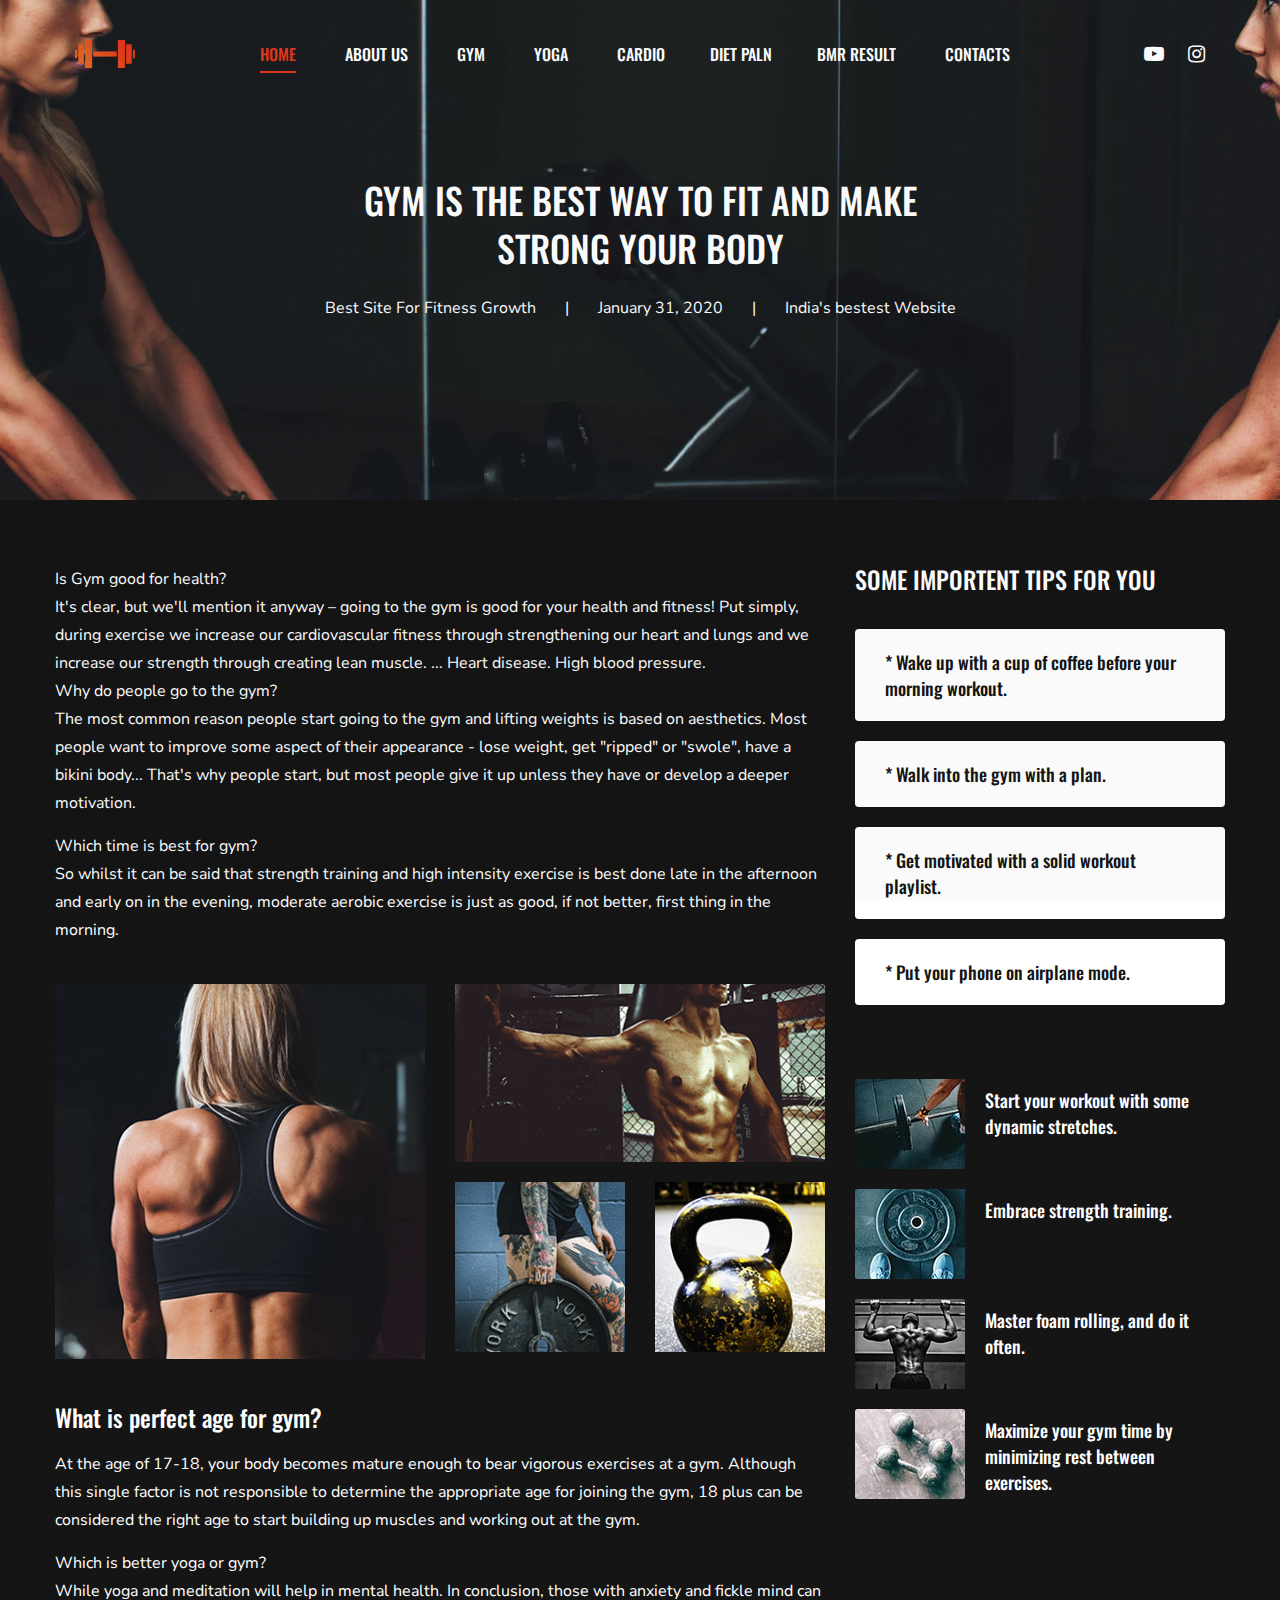
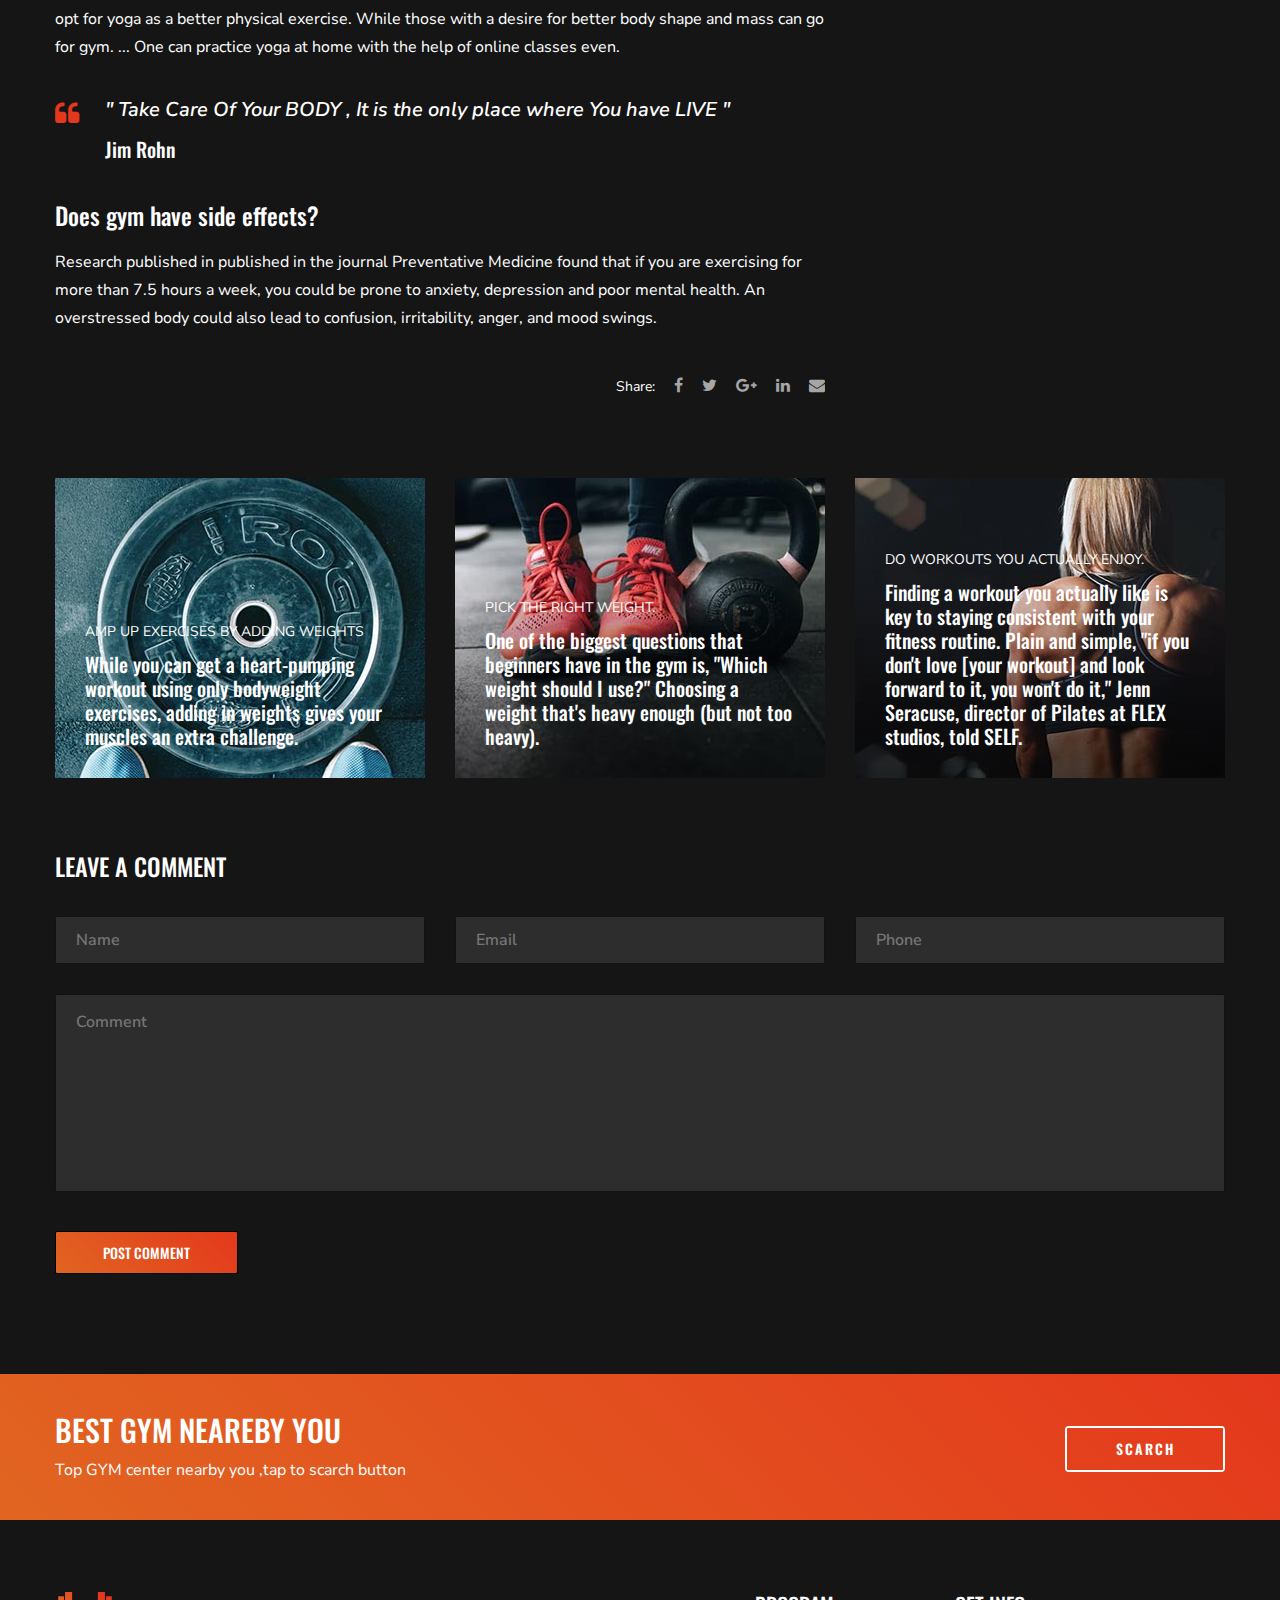
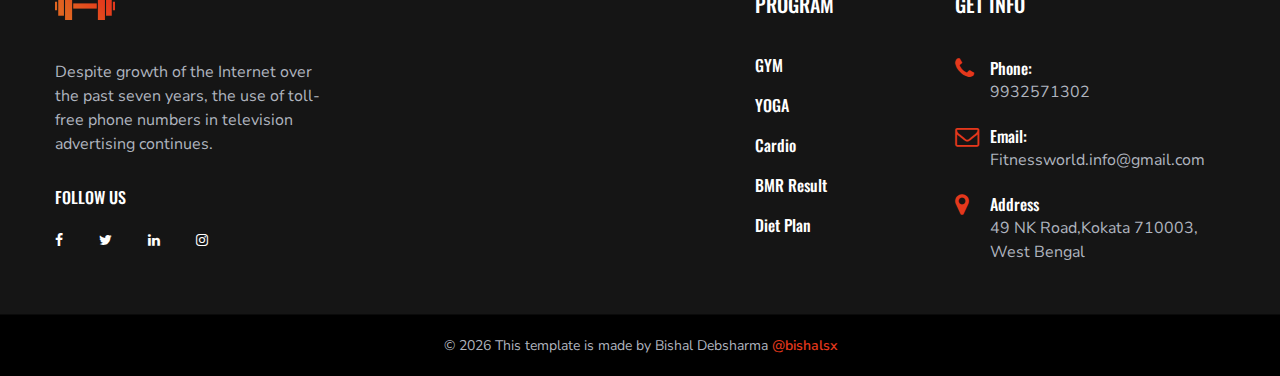
<file: gym.html>
<!DOCTYPE html>
<html lang="zxx">

<head>
    <meta charset="UTF-8">
    <meta name="description" content="Activitar Template">
    <meta name="keywords" content="Activitar, unica, creative, html">
    <meta name="viewport" content="width=device-width, initial-scale=1.0">
    <meta http-equiv="X-UA-Compatible" content="ie=edge">
    <title>Fitness world</title>

    <!-- Google Font -->
    <link href="https://fonts.googleapis.com/css?family=Nunito+Sans:400,600,700,800,900&display=swap" rel="stylesheet">
    <link href="https://fonts.googleapis.com/css?family=Oswald:300,400,500,600,700&display=swap" rel="stylesheet">

    <!-- Css Styles -->
    <link rel="stylesheet" href="css/bootstrap.min.css" type="text/css">
    <link rel="stylesheet" href="css/font-awesome.min.css" type="text/css">
    <link rel="stylesheet" href="css/elegant-icons.css" type="text/css">
    <link rel="stylesheet" href="css/nice-select.css" type="text/css">
    <link rel="stylesheet" href="css/owl.carousel.min.css" type="text/css">
    <link rel="stylesheet" href="css/magnific-popup.css" type="text/css">
    <link rel="stylesheet" href="css/slicknav.min.css" type="text/css">
    <link rel="stylesheet" href="css/style.css" type="text/css">
</head>

<body>
    <!-- Page Preloder -->
    <div id="preloder">
        <div class="loader"></div>
    </div>

    <!-- Header Section Begin -->
    <header class="header-section">
        <div class="container-fluid">
            <div class="logo">
                <a href="./index.html">
                    <img src="img/logo.png" alt="">
                </a>
            </div>
            <div class="top-social">
                <!-- <a href="#"><i class="fa fa-pinterest-p"></i></a>
                <a href="#"><i class="fa fa-linkedin"></i></a>
                <a href="#"><i class="fa fa-pinterest-p"></i></a> -->
                <a href="#"><i class="fa fa-youtube-play"></i></a>
                <a href="#"><i class="fa fa-instagram"></i></a>
            </div>
            <div class="container">
                <div class="nav-menu">
                    <nav class="mainmenu mobile-menu">
                        <ul>
                            <li class="active"><a href="./index.html">Home</a></li>
                            <li><a href="./about-us.html">About us</a></li>
                            <li><a href="./gym.html">Gym</a></li>
                            <li><a href="./yoga.html">Yoga</a></li>
                            <li><a href="./cardio.html">Cardio</a>
                            <li><a href="./diet.html">Diet paln</a>
                            <li><a href="https://www.calculator.net/bmr-calculator.html">BMR Result</a>


                                <!-- <ul class="dropdown">
                                    <li><a href="./about-us.html">About Us</a></li>
                                    <li><a href="./blog-single.html">Blog Details</a></li>
                                </ul> -->
                            </li>
                            <li><a href="./contact.html">Contacts</a></li>
                        </ul>
                    </nav>
                </div>
            </div>
            <div id="mobile-menu-wrap"></div>
        </div>
    </header>
    <!-- Header End -->

    <!-- Breadcrumb Section Begin -->
    <section class="blog-single-hero set-bg" data-setbg="img/blog-single-hero.jpg">
        <div class="container">
            <div class="row">
                <div class="col-xl-7 col-lg-7 m-auto text-center">
                    <div class="bs-hero-text">
                        <h2>Gym is the best way to Fit and make strong your Body</h2>
                        <ul>
                            <li>Best Site For Fitness Growth</li>
                            <li>January 31, 2020</li>
                            <li>India's bestest Website</li>
                        </ul>
                    </div>
                </div>
            </div>
        </div>
    </section>
    <!-- Breadcrumb End -->

    <!-- Blog Single Section Begin -->
    <section class="blog-single-section spad">
        <div class="container">
            <div class="row">
                <div class="col-lg-8">
                    <div class="blog-single-text">
                        <div class="blog-text">
                            <p>Is Gym good for health? <br>It's clear, but we'll mention it anyway – going to the gym is
                                good for your health and fitness! Put simply, during exercise we increase our
                                cardiovascular fitness through strengthening our heart and lungs and we increase our
                                strength through creating lean muscle. ... Heart disease. High blood pressure.
                                <br>Why do people go to the gym? <br> The most common reason people start going to the
                                gym and lifting weights is based on aesthetics. Most people want to improve some aspect
                                of their appearance - lose weight, get "ripped" or "swole", have a bikini body... That's
                                why people start, but most people give it up unless they have or develop a deeper
                                motivation.
                            </p>
                            <p>Which time is best for gym? <br> So whilst it can be said that strength training and high
                                intensity exercise is best done late in the afternoon and early on in the evening,
                                moderate aerobic exercise is just as good, if not better, first thing in the morning.
                            </p>
                        </div>
                        <div class="blog-pic">
                            <div class="row">
                                <div class="col-lg-6">
                                    <img src="img/blog-single-1.jpg" alt="">
                                </div>
                                <div class="col-lg-6">
                                    <img src="img/blog-single-2.jpg" alt="">
                                    <div class="row">
                                        <div class="col-sm-6">
                                            <img src="img/blog-single-3.jpg" alt="">
                                        </div>
                                        <div class="col-sm-6">
                                            <img src="img/blog-single-4.jpg" alt="">
                                        </div>
                                    </div>
                                </div>
                            </div>
                        </div>
                        <div class="blog-title">
                            <h4>What is perfect age for gym?</h4>
                            <p>At the age of 17-18, your body becomes mature enough to bear vigorous exercises at a gym.
                                Although this single factor is not responsible to determine the appropriate age for
                                joining the gym, 18 plus can be considered the right age to start building up muscles
                                and working out at the gym.</p>
                            <p>Which is better yoga or gym? <br>While yoga and meditation will help in mental health. In
                                conclusion, those with anxiety and fickle mind can opt for yoga as a better physical
                                exercise. While those with a desire for better body shape and mass can go for gym. ...
                                One can practice yoga at home with the help of online classes even.</p>
                        </div>
                        <div class="blog-quote">
                            <i class="fa fa-quote-left"></i>
                            <div class="quote-text">" Take Care Of Your BODY , It is the only place where You have LIVE
                                "
                            </div>
                            <h5>Jim Rohn</h5>
                        </div>
                        <div class="blog-more-title">
                            <h4>Does gym have side effects?</h4>
                            <p>Research published in published in the journal Preventative Medicine found that if you
                                are exercising for more than 7.5 hours a week, you could be prone to anxiety, depression
                                and poor mental health. An overstressed body could also lead to confusion, irritability,
                                anger, and mood swings.</p>
                        </div>
                        <div class="blog-tag-share">
                            <!-- <div class="tags">
                                <a href="#">Gym</a>
                                <a href="#">Crossfit</a>
                            </div> -->
                            <div class="social-share">
                                <span>Share:</span>
                                <a href="#"><i class="fa fa-facebook"></i></a>
                                <a href="#"><i class="fa fa-twitter"></i></a>
                                <a href="#"><i class="fa fa-google-plus"></i></a>
                                <a href="#"><i class="fa fa-linkedin"></i></a>
                                <a href="#"><i class="fa fa-envelope"></i></a>
                            </div>
                        </div>
                    </div>
                </div>
                <div class="col-lg-4">
                    <div class="blog-single-sidebar">
                        <div class="bs-latest-news">
                            <h4>Some Importent Tips For You</h4>
                            <a href="#" class="bl-item set-bg" data-setbg="img/sidebar-latest.jpg">
                                <h5>* Wake up with a cup of coffee before your morning workout.</h5>
                                <!-- <span></span> -->
                            </a>
                            <a href="#" class="bl-item set-bg" data-setbg="img/sidebar-latest.jpg">
                                <h5>* Walk into the gym with a plan.</h5>
                                <!-- <span>January 31, 2019</span> -->
                            </a>
                            <a href="#" class="bl-item set-bg" data-setbg="img/sidebar-latest.jpg">
                                <h5>* Get motivated with a solid workout playlist. </h5>
                                <!-- <span>January 31, 2019</span> -->
                            </a>
                            <a href="#" class="bl-item set-bg" data-setbg="img/sidebar-latest.jpg">
                                <h5>* Put your phone on airplane mode.</h5>
                                <!-- <span>January 31, 2019</span> -->
                            </a>
                        </div>
                        <div class="bs-recent-news">
                            <!-- <h4>Recent News</h4> -->
                            <a href="#" class="br-item">
                                <div class="bi-pic">
                                    <img src="img/br-recent-1.jpg" alt="">
                                </div>
                                <div class="bi-text">
                                    <!-- <span>Jan 31, 2019</span> -->
                                    <h5>Start your workout with some dynamic stretches.</h5>
                                </div>
                            </a>
                            <a href="#" class="br-item">
                                <div class="bi-pic">
                                    <img src="img/br-recent-2.jpg" alt="">
                                </div>
                                <div class="bi-text">
                                    <!-- <span>Jan 31, 2019</span> -->
                                    <h5>Embrace strength training.</h5>
                                </div>
                            </a>
                            <a href="#" class="br-item">
                                <div class="bi-pic">
                                    <img src="img/br-recent-3.jpg" alt="">
                                </div>
                                <div class="bi-text">
                                    <!-- <span>Jan 31, 2019</span> -->
                                    <h5>Master foam rolling, and do it often.</h5>
                                </div>
                            </a>
                            <a href="#" class="br-item">
                                <div class="bi-pic">
                                    <img src="img/br-recent-4.jpg" alt="">
                                </div>
                                <div class="bi-text">
                                    <!-- <span>Jan 31, 2019</span> -->
                                    <h5>Maximize your gym time by minimizing rest between exercises.</h5>
                                </div>
                            </a>
                        </div>
                    </div>
                </div>
            </div>
            <div class="row">
                <div class="col-lg-12">
                    <div class="recent-news">
                        <!-- <h4>Relatest News</h4> -->
                        <div class="row">
                            <div class="col-lg-4">
                                <div class="recent-item set-bg" data-setbg="img/recent-1.jpg">
                                    <a href="#" class="recent-text">
                                        <div class="categories">Amp up exercises by adding weights</div>
                                        <h5>While you can get a heart-pumping workout using only bodyweight exercises,
                                            adding in weights gives your muscles an extra challenge.
                                        </h5>
                                    </a>
                                </div>
                            </div>
                            <div class="col-lg-4">
                                <div class="recent-item set-bg" data-setbg="img/recent-2.jpg">
                                    <a href="#" class="recent-text">
                                        <div class="categories">Pick the right weight.</div>
                                        <h5>One of the biggest questions that beginners have in the gym is, "Which
                                            weight should I use?" Choosing a weight that's heavy enough (but not too
                                            heavy).</h5>
                                    </a>
                                </div>
                            </div>
                            <div class="col-lg-4">
                                <div class="recent-item set-bg" data-setbg="img/recent-3.jpg">
                                    <a href="#" class="recent-text">
                                        <div class="categories">Do workouts you actually enjoy.</div>
                                        <h5>Finding a workout you actually like is key to staying consistent with your
                                            fitness routine. Plain and simple, "if you don't love [your workout] and
                                            look forward to it, you won't do it," Jenn Seracuse, director of Pilates at
                                            FLEX studios, told SELF.</h5>
                                    </a>
                                </div>
                            </div>
                        </div>
                    </div>
                    <div class="leave-comment-form">
                        <h4>Leave A Comment</h4>
                        <form action="#">
                            <div class="row">
                                <div class="col-lg-4">
                                    <input type="text" placeholder="Name">
                                </div>
                                <div class="col-lg-4">
                                    <input type="text" placeholder="Email">
                                </div>
                                <div class="col-lg-4">
                                    <input type="text" placeholder="Phone">
                                </div>
                                <div class="col-lg-12">
                                    <textarea placeholder="Comment"></textarea>
                                    <button type="submit" class="leave-btn">Post Comment</button>
                                </div>
                            </div>
                        </form>
                    </div>
                </div>
            </div>
        </div>
    </section>
    <!-- Blog Single Section End -->
    <!-- Cta Section Begin -->
    <section class="cta-section">
        <div class="container">
            <div class="row">
                <div class="col-lg-12">
                    <div class="cta-text">
                        <h3>Best GYM Neareby You </h3>
                        <p>Top GYM center nearby you ,tap to scarch button</p>
                    </div>
                    <a href="https://www.google.com/search?q=top+gym+nearby+me&rlz=1C1CHBD_enIN885IN885&oq=t&aqs=chrome.0.69i59l2j69i57j69i60j69i61l2j69i60l2.2025j1j7&sourceid=chrome&ie=UTF-8"
                        class="primary-btn cta-btn">Scarch</a>
                </div>
            </div>
        </div>
    </section>
    <!-- Cta Section End -->

    <!-- Footer Section Begin -->
    <footer class="footer-section">
        <div class="container">
            <div class="row">
                <div class="col-lg-3">
                    <div class="footer-logo-item">
                        <div class="f-logo">
                            <a href="index.html"><img src="img/logo.png" alt=""></a>
                        </div>
                        <p>Despite growth of the Internet over the past seven years, the use of toll-free phone numbers
                            in television advertising continues.</p>
                        <div class="social-links">
                            <h6>Follow us</h6>
                            <a href="#"><i class="fa fa-facebook"></i></a>
                            <a href="#"><i class="fa fa-twitter"></i></a>
                            <!-- <a href="#"><i class="fa fa-google-plus"></i></a> -->
                            <a href="#"><i class="fa fa-linkedin"></i></a>
                            <a href="#"><i class="fa fa-instagram"></i></a>
                        </div>
                    </div>
                </div>
                <div class="col-lg-3 offset-lg-1">
                    <!-- <div class="footer-widget">
                    <h5>Our Blog</h5>
                    <div class="footer-blog">
                        <a href="#" class="fb-item">
                            <h6>Most people who work</h6>
                            <span class="blog-time"><i class="fa fa-clock-o"></i> Jan 02, 2019</span>
                        </a>
                        <a href="#" class="fb-item">
                            <h6>Freelance Design Tricks How </h6>
                            <span class="blog-time"><i class="fa fa-clock-o"></i> Jan 02, 2019</span>
                        </a>
                        <a href="#" class="fb-item">
                            <h6>have a computer at home have had </h6>
                            <span class="blog-time"><i class="fa fa-clock-o"></i> Jan 02, 2019</span>
                        </a>
                    </div>
                </div> -->
                </div>
                <div class="col-lg-2">
                    <div class="footer-widget">
                        <h5>Program</h5>
                        <ul class="workout-program">
                            <li><a href="gym.html">GYM</a></li>
                            <li><a href="yoga.html">YOGA</a></li>
                            <li><a href="cardio.html">Cardio</a></li>
                            <li><a href="https://www.calculator.net/bmr-calculator.html">BMR Result</a></li>
                            <li><a href="diet.html">Diet Plan</a></li>
                        </ul>
                    </div>
                </div>
                <div class="col-lg-3">
                    <div class="footer-widget">
                        <h5>Get Info</h5>
                        <ul class="footer-info">
                            <li>
                                <i class="fa fa-phone"></i>
                                <span>Phone:</span>
                                9932571302
                            </li>
                            <li>
                                <i class="fa fa-envelope-o"></i>
                                <span>Email:</span>
                                Fitnessworld.info@gmail.com
                            </li>
                            <li>
                                <i class="fa fa-map-marker"></i>
                                <span>Address</span>
                                49 NK Road,Kokata 710003, West Bengal
                            </li>
                        </ul>
                    </div>
                </div>
            </div>
        </div>
        <div class="copyright-text">
            <div class="container">
                <div class="row">
                    <div class="col-lg-12 text-center">
                        <div class="ct-inside">
                            &copy;
                            <script>document.write(new Date().getFullYear());</script> This
                            template is made by Bishal Debsharma <a href="https://www.instagram.com/bishalsx/"
                                target="_blank"> @bishalsx</a>
                            <Link back to Colorlib can't be removed. Template is licensed under CC BY 3.0.>
                        </div>
                    </div>
                </div>
            </div>
        </div>
    </footer>
    <!-- Footer Section End -->


    <!-- Js Plugins -->
    <script src="js/jquery-3.3.1.min.js"></script>
    <script src="js/bootstrap.min.js"></script>
    <script src="js/jquery.magnific-popup.min.js"></script>
    <script src="js/mixitup.min.js"></script>
    <script src="js/jquery.nice-select.min.js"></script>
    <script src="js/jquery.slicknav.js"></script>
    <script src="js/owl.carousel.min.js"></script>
    <script src="js/masonry.pkgd.min.js"></script>
    <script src="js/main.js"></script>
</body>

</html>
</file>
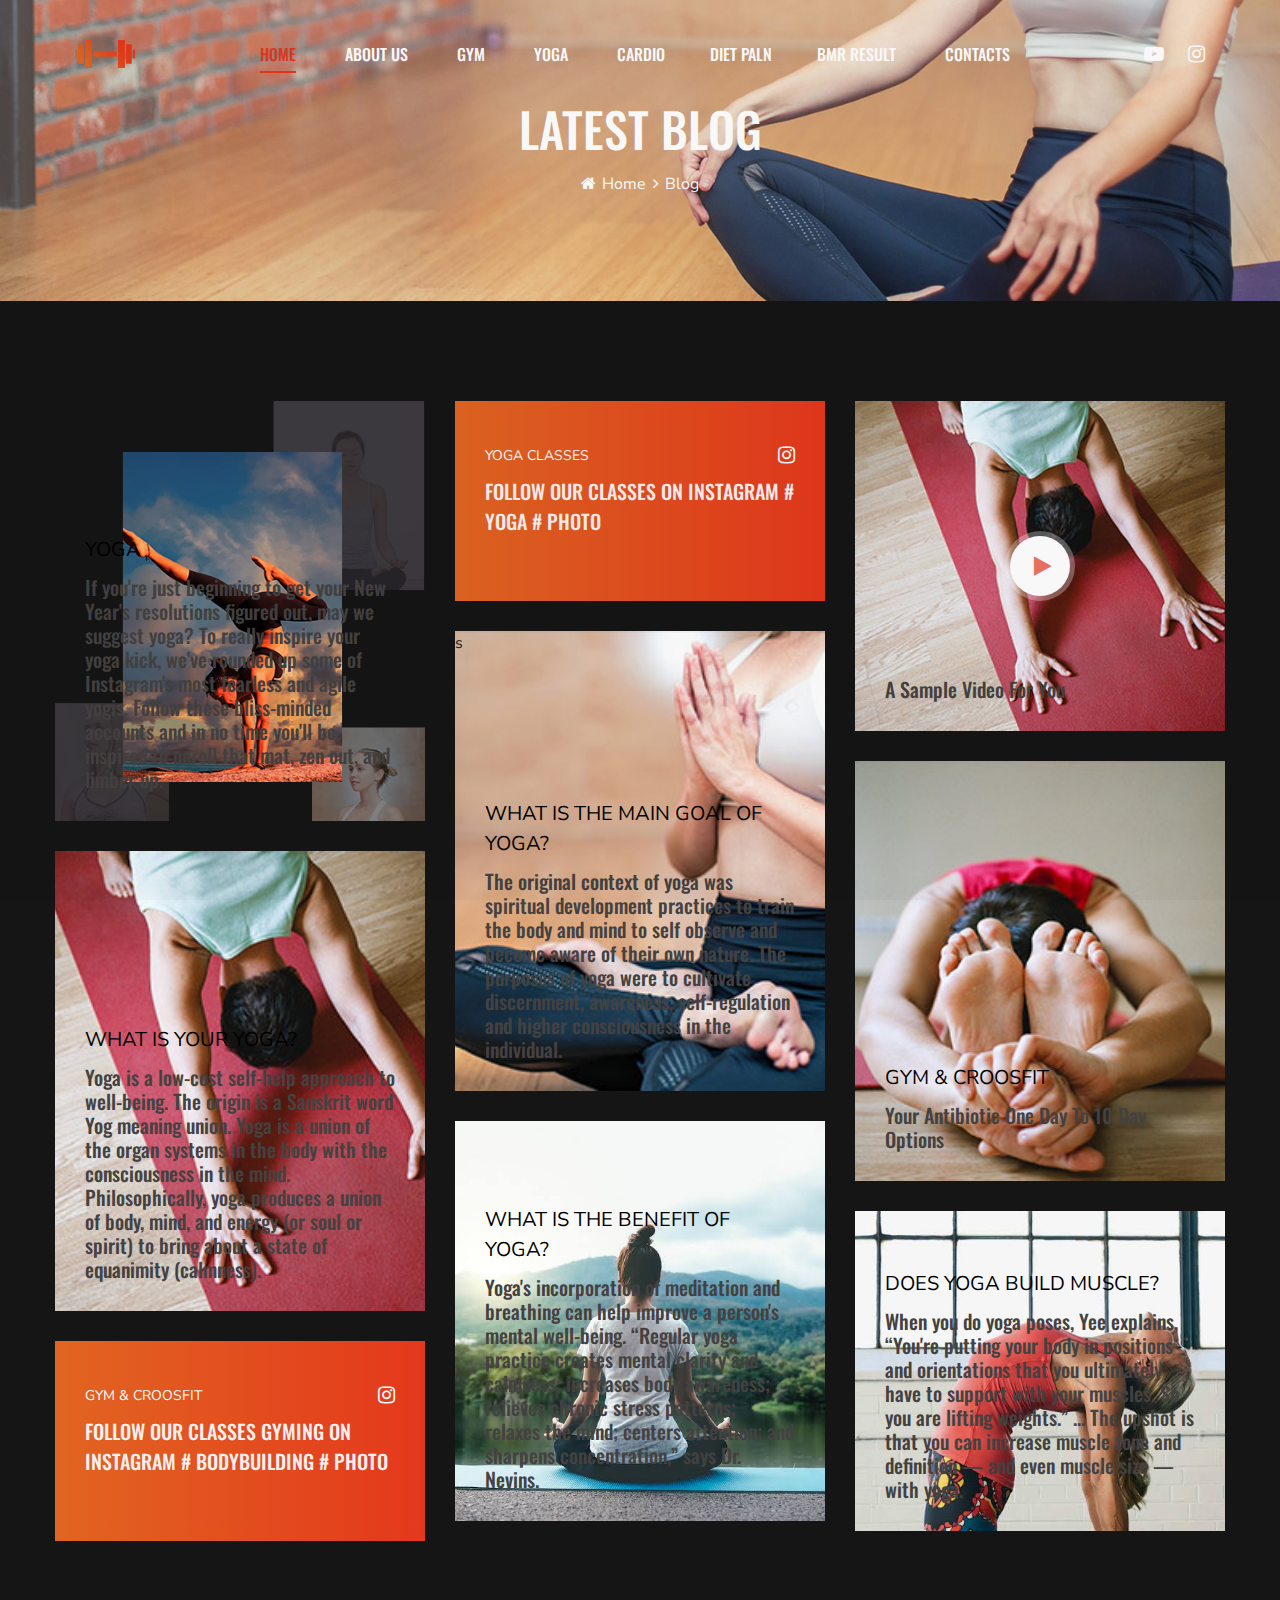
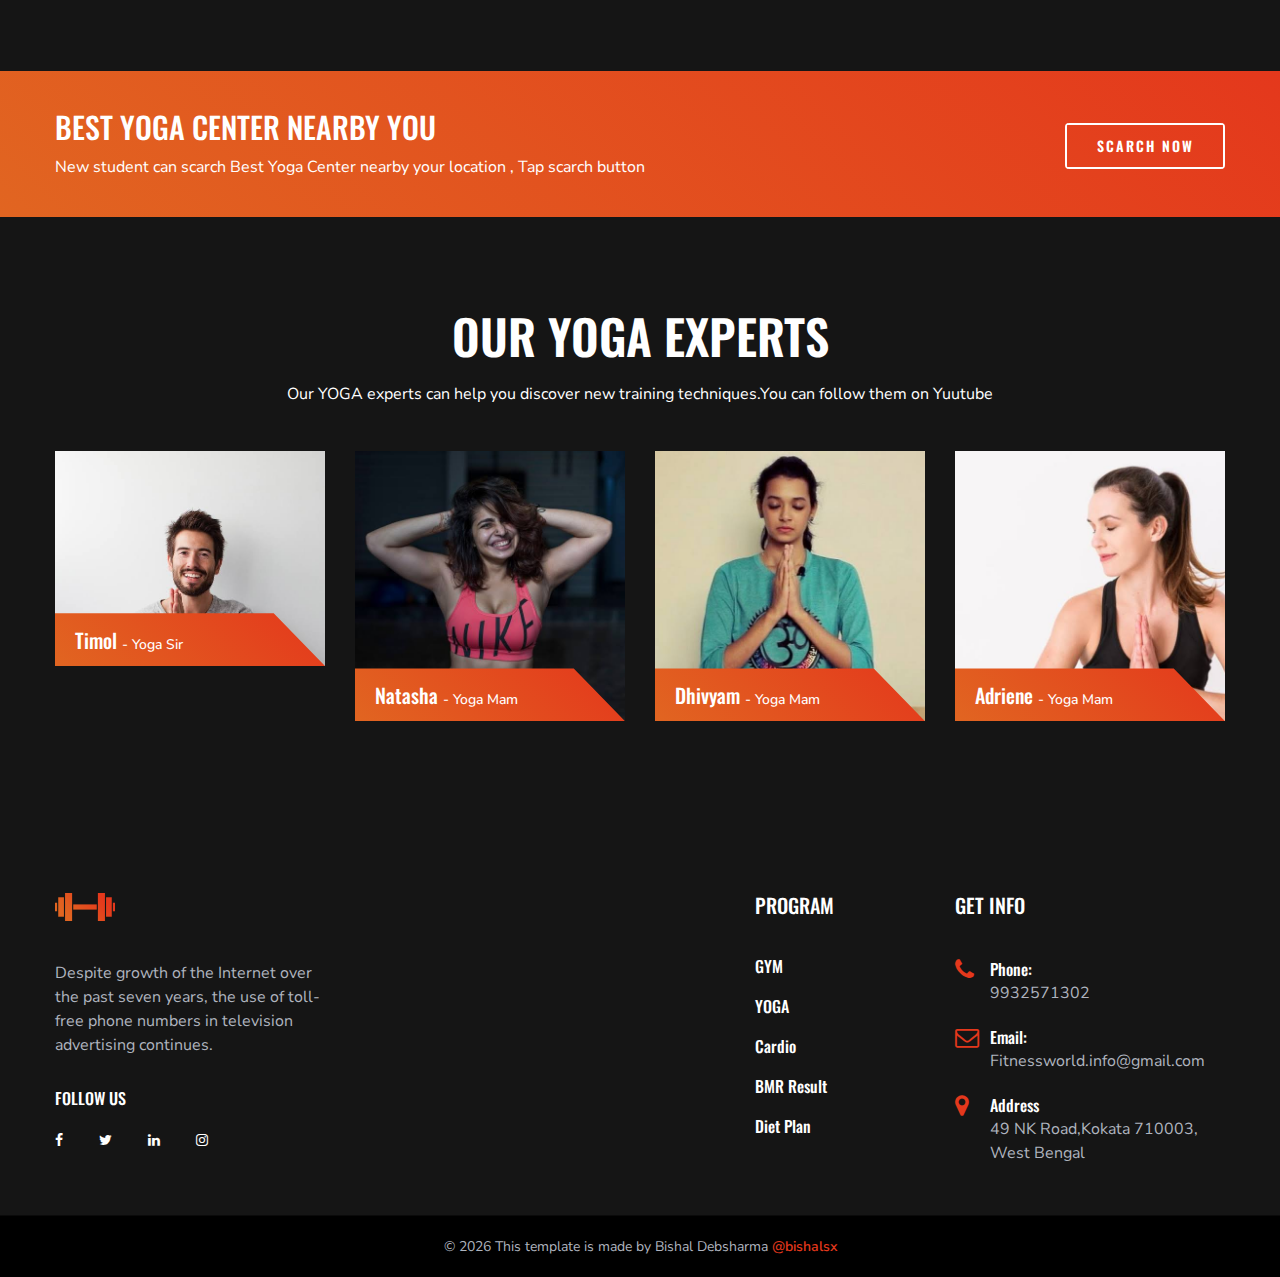
<file: yoga.html>
<!DOCTYPE html>
<html lang="zxx">

<head>
    <meta charset="UTF-8">
    <meta name="description" content="Activitar Template">
    <meta name="keywords" content="Activitar, unica, creative, html">
    <meta name="viewport" content="width=device-width, initial-scale=1.0">
    <meta http-equiv="X-UA-Compatible" content="ie=edge">
    <title>Activitar | Template</title>

    <!-- Google Font -->
    <link href="https://fonts.googleapis.com/css?family=Nunito+Sans:400,600,700,800,900&display=swap" rel="stylesheet">
    <link href="https://fonts.googleapis.com/css?family=Oswald:300,400,500,600,700&display=swap" rel="stylesheet">

    <!-- Css Styles -->
    <link rel="stylesheet" href="css/bootstrap.min.css" type="text/css">
    <link rel="stylesheet" href="css/font-awesome.min.css" type="text/css">
    <link rel="stylesheet" href="css/elegant-icons.css" type="text/css">
    <link rel="stylesheet" href="css/nice-select.css" type="text/css">
    <link rel="stylesheet" href="css/owl.carousel.min.css" type="text/css">
    <link rel="stylesheet" href="css/magnific-popup.css" type="text/css">
    <link rel="stylesheet" href="css/slicknav.min.css" type="text/css">
    <link rel="stylesheet" href="css/style.css" type="text/css">
</head>

<body>
    <!-- Page Preloder -->
    <div id="preloder">
        <div class="loader"></div>
    </div>

    <!-- Header Section Begin -->
    <header class="header-section">
        <div class="container-fluid">
            <div class="logo">
                <a href="./index.html">
                    <img src="img/logo.png" alt="">
                </a>
            </div>
            <div class="top-social">
                <!-- <a href="#"><i class="fa fa-pinterest-p"></i></a>
                <a href="#"><i class="fa fa-linkedin"></i></a>
                <a href="#"><i class="fa fa-pinterest-p"></i></a> -->
                <a href="#"><i class="fa fa-youtube-play"></i></a>
                <a href="#"><i class="fa fa-instagram"></i></a>
            </div>
            <div class="container">
                <div class="nav-menu">
                    <nav class="mainmenu mobile-menu">
                        <ul>
                            <li class="active"><a href="./index.html">Home</a></li>
                            <li><a href="./about-us.html">About us</a></li>
                            <li><a href="./gym.html">Gym</a></li>
                            <li><a href="./yoga.html">Yoga</a></li>
                            <li><a href="./cardio.html">Cardio</a>
                            <li><a href="./diet.html">Diet paln</a>
                            <li><a href="https://www.calculator.net/bmr-calculator.html">BMR Result</a>



                            </li>
                            <li><a href="./contact.html">Contacts</a></li>
                        </ul>
                    </nav>
                </div>
            </div>
            <div id="mobile-menu-wrap"></div>
        </div>
    </header>
    <!-- Header End -->

    <!-- Breadcrumb Section Begin -->
    <section class="breadcrumb-section set-bg spad" data-setbg="img/yogabg.jpg">
        <div class="container">
            <div class="row">
                <div class="col-lg-12">
                    <div class="breadcrumb-text">
                        <h2>Latest Blog</h2>
                        <div class="breadcrumb-controls">
                            <a href="#"><i class="fa fa-home"></i> Home</a>
                            <span>Blog</span>
                        </div>
                    </div>
                </div>
            </div>
        </div>
    </section>
    <!-- Breadcrumb End -->

    <!-- Blog Section Begin -->
    <section class="blog-section blog-page spad">
        <div class="container">
            <div class="row blog-gird">
                <div class="grid-sizer"></div>
                <div class="col-lg-4 col-md-6 grid-item">
                    <div class="blog-item large-item set-bg" data-setbg="img/yoga.png">
                        <a href="blog-single.html" class="blog-text">
                            <div class="categories">YOGA</div>
                            <h5>If you're just beginning to get your New Year's resolutions figured out, may we suggest
                                yoga? To really inspire your yoga kick, we've rounded up some of Instagram's most
                                fearless and agile yogis. Follow these bliss-minded accounts and in no time you'll be
                                inspired to unroll that mat, zen out, and limber up.</h5>
                        </a>
                    </div>
                </div>
                <div class="col-lg-4 col-md-6 grid-item">
                    <div class="blog-item instagram-item">
                        <a href="https://www.instagram.com/yoga/?hl=en" class="instagram-text">
                            <div class="categories">Yoga Classes <i class="fa fa-instagram"></i></div>
                            <h5>Follow Our Classes on Instagram # Yoga # photo</h5>
                        </a>
                    </div>
                </div>
                <div class="col-lg-4 col-md-6 grid-item">
                    <div class="blog-item sm-item set-bg" data-setbg="img/yoga-3.jpg">
                        <a href="blog-single.html" class="blog-text">
                            <div class="categories"></div>
                            <h5>A Sample Video For You</h5>
                        </a>
                        <div class="play-btn">
                            <a href="https://www.youtube.com/watch?v=0o0kNeOyH98" class="play-in-btn video-popup">
                                <i class="fa fa-play"></i>
                            </a>
                        </div>
                    </div>
                </div>
                <div class="col-lg-4 col-md-6 grid-item">
                    <div class="blog-item large-item xls-large set-bg" data-setbg="img/yoga-2.jpg">
                        <a href="blog-single.html" class="blog-text">
                            <div class="categories">What is the main goal of yoga?</div>
                            <h5>The original context of yoga was spiritual development practices to train the body and
                                mind to self observe and become aware of their own nature. The purposes of yoga were to
                                cultivate discernment, awareness, self-regulation and higher consciousness in the
                                individual.</h5>
                        </a>s
                    </div>
                </div>
                <div class="col-lg-4 col-md-6 grid-item">
                    <div class="blog-item large-item set-bg" data-setbg="img/yoga-1.jpg">
                        <a href="blog-single.html" class="blog-text">
                            <div class="categories">Gym & Croosfit</div>
                            <h5>Your Antibiotic One Day To 10 Day Options</h5>
                        </a>
                    </div>
                </div>
                <div class="col-lg-4 col-md-6 grid-item">
                    <div class="blog-item large-item xls-large set-bg" data-setbg="img/yoga-3.jpg">
                        <a href="blog-single.html" class="blog-text">
                            <div class="categories">What is your yoga?</div>
                            <h5>Yoga is a low-cost self-help approach to well-being. The origin is a Sanskrit word Yog
                                meaning union. Yoga is a union of the organ systems in the body with the consciousness
                                in the mind. Philosophically, yoga produces a union of body, mind, and energy (or soul
                                or spirit) to bring about a state of equanimity (calmness).</h5>
                        </a>
                    </div>
                </div>
                <div class="col-lg-4 col-md-6 grid-item">
                    <div class="blog-item large-item m-item set-bg" data-setbg="img/yoga-4.jfif">
                        <a href="blog-single.html" class="blog-text">
                            <div class="categories">What is the benefit of yoga?</div>
                            <h5>Yoga's incorporation of meditation and breathing can help improve a person's mental
                                well-being. “Regular yoga practice creates mental clarity and calmness; increases body
                                awareness; relieves chronic stress patterns; relaxes the mind; centers attention; and
                                sharpens concentration,” says Dr. Nevins.</h5>
                        </a>
                    </div>
                </div>

                <div class="col-lg-4 col-md-6 grid-item">
                    <div class="blog-item sms-item set-bg" data-setbg="img/yoga-5.jfif">
                        <a href="blog-single.html" class="blog-text">
                            <div class="categories">Does Yoga build muscle?</div>
                            <h5>When you do yoga poses, Yee explains, “You're putting your body in positions and
                                orientations that you ultimately have to support with your muscles. So you are lifting
                                weights.” ... The upshot is that you can increase muscle tone and definition — and even
                                muscle size — with yoga.</h5>
                        </a>
                    </div>
                </div>
                <div class="col-lg-4 col-md-6 grid-item">
                    <div class="blog-item instagram-item">
                        <a href="#" class="instagram-text">
                            <div class="categories">Gym & Croosfit <i class="fa fa-instagram"></i></div>
                            <h5>Follow Our Classes Gyming on Instagram # BodyBuilding # photo</h5>
                        </a>
                    </div>
                </div>
            </div>
            <!-- <div class="blog-option">
                <div class="blog-pagination">
                    <a href="#" class="active">1</a>
                    of
                    <a href="#">3</a>
                    <a href="#"><i class="fa fa-long-arrow-right"></i></a>
                </div> -->
            <!-- <div class="blog-option-right">
                    <div class="blog-result">Showing 1–3 of 12 results</div>
                    <div class="show-result">
                        <p>Show:</p>
                        <select class="show-result-select">
                            <option value="">09</option>
                            <option value="">19</option>
                            <option value="">29</option>
                        </select>
                    </div>
                </div> -->
        </div>
        </div>
    </section>
    <!-- Blog Section End -->

    <!-- Cta Section Begin -->
    <section class="cta-section">
        <div class="container">
            <div class="row">
                <div class="col-lg-12">
                    <div class="cta-text">
                        <h3>Best YOGA Center Nearby You</h3>
                        <p>New student can scarch Best Yoga Center nearby your location , Tap scarch button </p>
                    </div>
                    <a href="https://www.google.com/search?safe=active&bih=625&biw=1366&rlz=1C1CHBD_enIN885IN885&hl=en&sxsrf=ACYBGNSE1SLsd-6EhMAGlxmBii_CV-Ow6w%3A1580146476444&ei=LB8vXqnmGq7Xz7sPn-CkoAI&q=best+yoga+centre+nearby+me&oq=best+yoga+centre+nearby+me&gs_l=psy-ab.3..0i71l8.0.0..5140...0.3..0.0.0.......0......gws-wiz.7Vf4hl7WbB8&ved=0ahUKEwiprK-rqKTnAhWu63MBHR8wCSQQ4dUDCAs&uact=5"
                        class="primary-btn cta-btn">scarch now</a>
                </div>
            </div>
        </div>
    </section>
    <!-- Cta Section End -->

    <!-- Trainer Section Begin -->
    <section class="trainer-section spad">
        <div class="container">
            <div class="row">
                <div class="col-lg-12">
                    <div class="section-title">
                        <h2>OUR YOGA experts </h2>
                        <p>Our YOGA experts can help you discover new training techniques.You can follow them on Yuutube
                        </p>
                    </div>
                </div>
            </div>
            <div class="row">
                <div class="col-lg-3 col-sm-6">
                    <div class="trainer-item">
                        <div class="ti-pic">
                            <a href="https://www.youtube.com/channel/UCciuZl2ydLCvN5txlLW0rIg"><img
                                    src="img/yogasir1.jfif" alt=""></a>
                            <!-- <div class="ti-links">
                                <a href="#"><i class="fa fa-facebook"></i></a>
                                <a href="#"><i class="fa fa-pinterest"></i></a>
                                <a href="#"><i class="fa fa-linkedin"></i></a>
                            </div> -->
                            <div class="trainer-text">
                                <h5>Timol <span>- Yoga Sir</span></h5>
                            </div>
                        </div>
                    </div>
                </div>
                <div class="col-lg-3 col-sm-6">
                    <div class="trainer-item">
                        <div class="ti-pic">
                            <a href="https://www.youtube.com/channel/UCAiKzCKUkA217-m_SuZFzjg"> <img
                                    src="img/yogamam2.jfif" alt=""></a>
                            <!-- <div class="ti-links">
                                <a href="#"><i class="fa fa-facebook"></i></a>
                                <a href="#"><i class="fa fa-pinterest"></i></a>
                                <a href="#"><i class="fa fa-linkedin"></i></a>
                            </div> -->
                            <div class="trainer-text">
                                <h5> Natasha <span>- Yoga Mam</span></h5>
                            </div>
                        </div>
                    </div>
                </div>
                <div class="col-lg-3 col-sm-6">
                    <div class="trainer-item">
                        <div class="ti-pic">
                            <a href="https://www.youtube.com/channel/UCoDpo17WQK__Raj3ZAzpHaQ"><img
                                    src="img/yogamam3.jfif" alt=""></a>
                            <!-- <div class="ti-links">
                                <a href="#"><i class="fa fa-facebook"></i></a>
                                <a href="#"><i class="fa fa-pinterest"></i></a>
                                <a href="#"><i class="fa fa-linkedin"></i></a>
                            </div> -->
                            <div class="trainer-text">
                                <h5>Dhivyam <span>- Yoga Mam</span></h5>
                            </div>
                        </div>
                    </div>
                </div>
                <div class="col-lg-3 col-sm-6">
                    <div class="trainer-item">
                        <div class="ti-pic">
                            <a href="https://www.youtube.com/user/yogawithadriene"> <img src="img/yogamam1.jfif"
                                    alt=""></a>
                            <!-- <div class="ti-links">
                                <a href="#"><i class="fa fa-facebook"></i></a>
                                <a href="#"><i class="fa fa-pinterest"></i></a>
                                <a href="#"><i class="fa fa-linkedin"></i></a>
                            </div> -->
                            <div class="trainer-text">
                                <h5>Adriene <span>- Yoga Mam</span></h5>
                            </div>
                        </div>
                    </div>
                </div>
            </div>
        </div>
    </section>

    <!-- Footer Section Begin -->
    <footer class="footer-section">
        <div class="container">
            <div class="row">
                <div class="col-lg-3">
                    <div class="footer-logo-item">
                        <div class="f-logo">
                            <a href="index.html"><img src="img/logo.png" alt=""></a>
                        </div>
                        <p>Despite growth of the Internet over the past seven years, the use of toll-free phone numbers
                            in television advertising continues.</p>
                        <div class="social-links">
                            <h6>Follow us</h6>
                            <a href="#"><i class="fa fa-facebook"></i></a>
                            <a href="#"><i class="fa fa-twitter"></i></a>
                            <!-- <a href="#"><i class="fa fa-google-plus"></i></a> -->
                            <a href="#"><i class="fa fa-linkedin"></i></a>
                            <a href="#"><i class="fa fa-instagram"></i></a>
                        </div>
                    </div>
                </div>
                <div class="col-lg-3 offset-lg-1">
                    <!-- <div class="footer-widget">
                        <h5>Our Blog</h5>
                        <div class="footer-blog">
                            <a href="#" class="fb-item">
                                <h6>Most people who work</h6>
                                <span class="blog-time"><i class="fa fa-clock-o"></i> Jan 02, 2019</span>
                            </a>
                            <a href="#" class="fb-item">
                                <h6>Freelance Design Tricks How </h6>
                                <span class="blog-time"><i class="fa fa-clock-o"></i> Jan 02, 2019</span>
                            </a>
                            <a href="#" class="fb-item">
                                <h6>have a computer at home have had </h6>
                                <span class="blog-time"><i class="fa fa-clock-o"></i> Jan 02, 2019</span>
                            </a>
                        </div>
                    </div> -->
                </div>
                <div class="col-lg-2">
                    <div class="footer-widget">
                        <h5>Program</h5>
                        <ul class="workout-program">
                            <li><a href="gym.html">GYM</a></li>
                            <li><a href="yoga.html">YOGA</a></li>
                            <li><a href="cardio.html">Cardio</a></li>
                            <li><a href="https://www.calculator.net/bmr-calculator.html">BMR Result</a></li>
                            <li><a href="diet.html">Diet Plan</a></li>
                        </ul>
                    </div>
                </div>
                <div class="col-lg-3">
                    <div class="footer-widget">
                        <h5>Get Info</h5>
                        <ul class="footer-info">
                            <li>
                                <i class="fa fa-phone"></i>
                                <span>Phone:</span>
                                9932571302
                            </li>
                            <li>
                                <i class="fa fa-envelope-o"></i>
                                <span>Email:</span>
                                Fitnessworld.info@gmail.com
                            </li>
                            <li>
                                <i class="fa fa-map-marker"></i>
                                <span>Address</span>
                                49 NK Road,Kokata 710003, West Bengal
                            </li>
                        </ul>
                    </div>
                </div>
            </div>
        </div>
        <div class="copyright-text">
            <div class="container">
                <div class="row">
                    <div class="col-lg-12 text-center">
                        <div class="ct-inside">
                            &copy;
                            <script>document.write(new Date().getFullYear());</script> This
                            template is made by Bishal Debsharma <a href="https://www.instagram.com/bishalsx/"
                                target="_blank"> @bishalsx</a>
                            <Link back to Colorlib can't be removed. Template is licensed under CC BY 3.0.>
                        </div>
                    </div>
                </div>
            </div>
        </div>
    </footer>
    <!-- Footer Section End -->

    <!-- Js Plugins -->
    <script src="js/jquery-3.3.1.min.js"></script>
    <script src="js/bootstrap.min.js"></script>
    <script src="js/jquery.magnific-popup.min.js"></script>
    <script src="js/mixitup.min.js"></script>
    <script src="js/jquery.nice-select.min.js"></script>
    <script src="js/jquery.slicknav.js"></script>
    <script src="js/owl.carousel.min.js"></script>
    <script src="js/masonry.pkgd.min.js"></script>
    <script src="js/main.js"></script>
</body>

</html>
</file>
<file: css/elegant-icons.css>
@font-face {
	font-family: 'ElegantIcons';
	src:url('../fonts/ElegantIcons.eot');
	src:url('../fonts/ElegantIcons.eot?#iefix') format('embedded-opentype'),
		url('../fonts/ElegantIcons.woff') format('woff'),
		url('../fonts/ElegantIcons.ttf') format('truetype'),
		url('../fonts/ElegantIcons.svg#ElegantIcons') format('svg');
	font-weight: normal;
	font-style: normal;
}

/* Use the following CSS code if you want to use data attributes for inserting your icons */
[data-icon]:before {
	font-family: 'ElegantIcons';
	content: attr(data-icon);
	speak: none;
	font-weight: normal;
	font-variant: normal;
	text-transform: none;
	line-height: 1;
	-webkit-font-smoothing: antialiased;
	-moz-osx-font-smoothing: grayscale;
}

/* Use the following CSS code if you want to have a class per icon */
/*
Instead of a list of all class selectors,
you can use the generic selector below, but it's slower:
[class*="your-class-prefix"] {
*/
.arrow_up, .arrow_down, .arrow_left, .arrow_right, .arrow_left-up, .arrow_right-up, .arrow_right-down, .arrow_left-down, .arrow-up-down, .arrow_up-down_alt, .arrow_left-right_alt, .arrow_left-right, .arrow_expand_alt2, .arrow_expand_alt, .arrow_condense, .arrow_expand, .arrow_move, .arrow_carrot-up, .arrow_carrot-down, .arrow_carrot-left, .arrow_carrot-right, .arrow_carrot-2up, .arrow_carrot-2down, .arrow_carrot-2left, .arrow_carrot-2right, .arrow_carrot-up_alt2, .arrow_carrot-down_alt2, .arrow_carrot-left_alt2, .arrow_carrot-right_alt2, .arrow_carrot-2up_alt2, .arrow_carrot-2down_alt2, .arrow_carrot-2left_alt2, .arrow_carrot-2right_alt2, .arrow_triangle-up, .arrow_triangle-down, .arrow_triangle-left, .arrow_triangle-right, .arrow_triangle-up_alt2, .arrow_triangle-down_alt2, .arrow_triangle-left_alt2, .arrow_triangle-right_alt2, .arrow_back, .icon_minus-06, .icon_plus, .icon_close, .icon_check, .icon_minus_alt2, .icon_plus_alt2, .icon_close_alt2, .icon_check_alt2, .icon_zoom-out_alt, .icon_zoom-in_alt, .icon_search, .icon_box-empty, .icon_box-selected, .icon_minus-box, .icon_plus-box, .icon_box-checked, .icon_circle-empty, .icon_circle-slelected, .icon_stop_alt2, .icon_stop, .icon_pause_alt2, .icon_pause, .icon_menu, .icon_menu-square_alt2, .icon_menu-circle_alt2, .icon_ul, .icon_ol, .icon_adjust-horiz, .icon_adjust-vert, .icon_document_alt, .icon_documents_alt, .icon_pencil, .icon_pencil-edit_alt, .icon_pencil-edit, .icon_folder-alt, .icon_folder-open_alt, .icon_folder-add_alt, .icon_info_alt, .icon_error-oct_alt, .icon_error-circle_alt, .icon_error-triangle_alt, .icon_question_alt2, .icon_question, .icon_comment_alt, .icon_chat_alt, .icon_vol-mute_alt, .icon_volume-low_alt, .icon_volume-high_alt, .icon_quotations, .icon_quotations_alt2, .icon_clock_alt, .icon_lock_alt, .icon_lock-open_alt, .icon_key_alt, .icon_cloud_alt, .icon_cloud-upload_alt, .icon_cloud-download_alt, .icon_image, .icon_images, .icon_lightbulb_alt, .icon_gift_alt, .icon_house_alt, .icon_genius, .icon_mobile, .icon_tablet, .icon_laptop, .icon_desktop, .icon_camera_alt, .icon_mail_alt, .icon_cone_alt, .icon_ribbon_alt, .icon_bag_alt, .icon_creditcard, .icon_cart_alt, .icon_paperclip, .icon_tag_alt, .icon_tags_alt, .icon_trash_alt, .icon_cursor_alt, .icon_mic_alt, .icon_compass_alt, .icon_pin_alt, .icon_pushpin_alt, .icon_map_alt, .icon_drawer_alt, .icon_toolbox_alt, .icon_book_alt, .icon_calendar, .icon_film, .icon_table, .icon_contacts_alt, .icon_headphones, .icon_lifesaver, .icon_piechart, .icon_refresh, .icon_link_alt, .icon_link, .icon_loading, .icon_blocked, .icon_archive_alt, .icon_heart_alt, .icon_star_alt, .icon_star-half_alt, .icon_star, .icon_star-half, .icon_tools, .icon_tool, .icon_cog, .icon_cogs, .arrow_up_alt, .arrow_down_alt, .arrow_left_alt, .arrow_right_alt, .arrow_left-up_alt, .arrow_right-up_alt, .arrow_right-down_alt, .arrow_left-down_alt, .arrow_condense_alt, .arrow_expand_alt3, .arrow_carrot_up_alt, .arrow_carrot-down_alt, .arrow_carrot-left_alt, .arrow_carrot-right_alt, .arrow_carrot-2up_alt, .arrow_carrot-2dwnn_alt, .arrow_carrot-2left_alt, .arrow_carrot-2right_alt, .arrow_triangle-up_alt, .arrow_triangle-down_alt, .arrow_triangle-left_alt, .arrow_triangle-right_alt, .icon_minus_alt, .icon_plus_alt, .icon_close_alt, .icon_check_alt, .icon_zoom-out, .icon_zoom-in, .icon_stop_alt, .icon_menu-square_alt, .icon_menu-circle_alt, .icon_document, .icon_documents, .icon_pencil_alt, .icon_folder, .icon_folder-open, .icon_folder-add, .icon_folder_upload, .icon_folder_download, .icon_info, .icon_error-circle, .icon_error-oct, .icon_error-triangle, .icon_question_alt, .icon_comment, .icon_chat, .icon_vol-mute, .icon_volume-low, .icon_volume-high, .icon_quotations_alt, .icon_clock, .icon_lock, .icon_lock-open, .icon_key, .icon_cloud, .icon_cloud-upload, .icon_cloud-download, .icon_lightbulb, .icon_gift, .icon_house, .icon_camera, .icon_mail, .icon_cone, .icon_ribbon, .icon_bag, .icon_cart, .icon_tag, .icon_tags, .icon_trash, .icon_cursor, .icon_mic, .icon_compass, .icon_pin, .icon_pushpin, .icon_map, .icon_drawer, .icon_toolbox, .icon_book, .icon_contacts, .icon_archive, .icon_heart, .icon_profile, .icon_group, .icon_grid-2x2, .icon_grid-3x3, .icon_music, .icon_pause_alt, .icon_phone, .icon_upload, .icon_download, .social_facebook, .social_twitter, .social_pinterest, .social_googleplus, .social_tumblr, .social_tumbleupon, .social_wordpress, .social_instagram, .social_dribbble, .social_vimeo, .social_linkedin, .social_rss, .social_deviantart, .social_share, .social_myspace, .social_skype, .social_youtube, .social_picassa, .social_googledrive, .social_flickr, .social_blogger, .social_spotify, .social_delicious, .social_facebook_circle, .social_twitter_circle, .social_pinterest_circle, .social_googleplus_circle, .social_tumblr_circle, .social_stumbleupon_circle, .social_wordpress_circle, .social_instagram_circle, .social_dribbble_circle, .social_vimeo_circle, .social_linkedin_circle, .social_rss_circle, .social_deviantart_circle, .social_share_circle, .social_myspace_circle, .social_skype_circle, .social_youtube_circle, .social_picassa_circle, .social_googledrive_alt2, .social_flickr_circle, .social_blogger_circle, .social_spotify_circle, .social_delicious_circle, .social_facebook_square, .social_twitter_square, .social_pinterest_square, .social_googleplus_square, .social_tumblr_square, .social_stumbleupon_square, .social_wordpress_square, .social_instagram_square, .social_dribbble_square, .social_vimeo_square, .social_linkedin_square, .social_rss_square, .social_deviantart_square, .social_share_square, .social_myspace_square, .social_skype_square, .social_youtube_square, .social_picassa_square, .social_googledrive_square, .social_flickr_square, .social_blogger_square, .social_spotify_square, .social_delicious_square, .icon_printer, .icon_calulator, .icon_building, .icon_floppy, .icon_drive, .icon_search-2, .icon_id, .icon_id-2, .icon_puzzle, .icon_like, .icon_dislike, .icon_mug, .icon_currency, .icon_wallet, .icon_pens, .icon_easel, .icon_flowchart, .icon_datareport, .icon_briefcase, .icon_shield, .icon_percent, .icon_globe, .icon_globe-2, .icon_target, .icon_hourglass, .icon_balance, .icon_rook, .icon_printer-alt, .icon_calculator_alt, .icon_building_alt, .icon_floppy_alt, .icon_drive_alt, .icon_search_alt, .icon_id_alt, .icon_id-2_alt, .icon_puzzle_alt, .icon_like_alt, .icon_dislike_alt, .icon_mug_alt, .icon_currency_alt, .icon_wallet_alt, .icon_pens_alt, .icon_easel_alt, .icon_flowchart_alt, .icon_datareport_alt, .icon_briefcase_alt, .icon_shield_alt, .icon_percent_alt, .icon_globe_alt, .icon_clipboard {
	font-family: 'ElegantIcons';
	speak: none;
	font-style: normal;
	font-weight: normal;
	font-variant: normal;
	text-transform: none;
	line-height: 1;
	-webkit-font-smoothing: antialiased;
}
.arrow_up:before {
	content: "\21";
}
.arrow_down:before {
	content: "\22";
}
.arrow_left:before {
	content: "\23";
}
.arrow_right:before {
	content: "\24";
}
.arrow_left-up:before {
	content: "\25";
}
.arrow_right-up:before {
	content: "\26";
}
.arrow_right-down:before {
	content: "\27";
}
.arrow_left-down:before {
	content: "\28";
}
.arrow-up-down:before {
	content: "\29";
}
.arrow_up-down_alt:before {
	content: "\2a";
}
.arrow_left-right_alt:before {
	content: "\2b";
}
.arrow_left-right:before {
	content: "\2c";
}
.arrow_expand_alt2:before {
	content: "\2d";
}
.arrow_expand_alt:before {
	content: "\2e";
}
.arrow_condense:before {
	content: "\2f";
}
.arrow_expand:before {
	content: "\30";
}
.arrow_move:before {
	content: "\31";
}
.arrow_carrot-up:before {
	content: "\32";
}
.arrow_carrot-down:before {
	content: "\33";
}
.arrow_carrot-left:before {
	content: "\34";
}
.arrow_carrot-right:before {
	content: "\35";
}
.arrow_carrot-2up:before {
	content: "\36";
}
.arrow_carrot-2down:before {
	content: "\37";
}
.arrow_carrot-2left:before {
	content: "\38";
}
.arrow_carrot-2right:before {
	content: "\39";
}
.arrow_carrot-up_alt2:before {
	content: "\3a";
}
.arrow_carrot-down_alt2:before {
	content: "\3b";
}
.arrow_carrot-left_alt2:before {
	content: "\3c";
}
.arrow_carrot-right_alt2:before {
	content: "\3d";
}
.arrow_carrot-2up_alt2:before {
	content: "\3e";
}
.arrow_carrot-2down_alt2:before {
	content: "\3f";
}
.arrow_carrot-2left_alt2:before {
	content: "\40";
}
.arrow_carrot-2right_alt2:before {
	content: "\41";
}
.arrow_triangle-up:before {
	content: "\42";
}
.arrow_triangle-down:before {
	content: "\43";
}
.arrow_triangle-left:before {
	content: "\44";
}
.arrow_triangle-right:before {
	content: "\45";
}
.arrow_triangle-up_alt2:before {
	content: "\46";
}
.arrow_triangle-down_alt2:before {
	content: "\47";
}
.arrow_triangle-left_alt2:before {
	content: "\48";
}
.arrow_triangle-right_alt2:before {
	content: "\49";
}
.arrow_back:before {
	content: "\4a";
}
.icon_minus-06:before {
	content: "\4b";
}
.icon_plus:before {
	content: "\4c";
}
.icon_close:before {
	content: "\4d";
}
.icon_check:before {
	content: "\4e";
}
.icon_minus_alt2:before {
	content: "\4f";
}
.icon_plus_alt2:before {
	content: "\50";
}
.icon_close_alt2:before {
	content: "\51";
}
.icon_check_alt2:before {
	content: "\52";
}
.icon_zoom-out_alt:before {
	content: "\53";
}
.icon_zoom-in_alt:before {
	content: "\54";
}
.icon_search:before {
	content: "\55";
}
.icon_box-empty:before {
	content: "\56";
}
.icon_box-selected:before {
	content: "\57";
}
.icon_minus-box:before {
	content: "\58";
}
.icon_plus-box:before {
	content: "\59";
}
.icon_box-checked:before {
	content: "\5a";
}
.icon_circle-empty:before {
	content: "\5b";
}
.icon_circle-slelected:before {
	content: "\5c";
}
.icon_stop_alt2:before {
	content: "\5d";
}
.icon_stop:before {
	content: "\5e";
}
.icon_pause_alt2:before {
	content: "\5f";
}
.icon_pause:before {
	content: "\60";
}
.icon_menu:before {
	content: "\61";
}
.icon_menu-square_alt2:before {
	content: "\62";
}
.icon_menu-circle_alt2:before {
	content: "\63";
}
.icon_ul:before {
	content: "\64";
}
.icon_ol:before {
	content: "\65";
}
.icon_adjust-horiz:before {
	content: "\66";
}
.icon_adjust-vert:before {
	content: "\67";
}
.icon_document_alt:before {
	content: "\68";
}
.icon_documents_alt:before {
	content: "\69";
}
.icon_pencil:before {
	content: "\6a";
}
.icon_pencil-edit_alt:before {
	content: "\6b";
}
.icon_pencil-edit:before {
	content: "\6c";
}
.icon_folder-alt:before {
	content: "\6d";
}
.icon_folder-open_alt:before {
	content: "\6e";
}
.icon_folder-add_alt:before {
	content: "\6f";
}
.icon_info_alt:before {
	content: "\70";
}
.icon_error-oct_alt:before {
	content: "\71";
}
.icon_error-circle_alt:before {
	content: "\72";
}
.icon_error-triangle_alt:before {
	content: "\73";
}
.icon_question_alt2:before {
	content: "\74";
}
.icon_question:before {
	content: "\75";
}
.icon_comment_alt:before {
	content: "\76";
}
.icon_chat_alt:before {
	content: "\77";
}
.icon_vol-mute_alt:before {
	content: "\78";
}
.icon_volume-low_alt:before {
	content: "\79";
}
.icon_volume-high_alt:before {
	content: "\7a";
}
.icon_quotations:before {
	content: "\7b";
}
.icon_quotations_alt2:before {
	content: "\7c";
}
.icon_clock_alt:before {
	content: "\7d";
}
.icon_lock_alt:before {
	content: "\7e";
}
.icon_lock-open_alt:before {
	content: "\e000";
}
.icon_key_alt:before {
	content: "\e001";
}
.icon_cloud_alt:before {
	content: "\e002";
}
.icon_cloud-upload_alt:before {
	content: "\e003";
}
.icon_cloud-download_alt:before {
	content: "\e004";
}
.icon_image:before {
	content: "\e005";
}
.icon_images:before {
	content: "\e006";
}
.icon_lightbulb_alt:before {
	content: "\e007";
}
.icon_gift_alt:before {
	content: "\e008";
}
.icon_house_alt:before {
	content: "\e009";
}
.icon_genius:before {
	content: "\e00a";
}
.icon_mobile:before {
	content: "\e00b";
}
.icon_tablet:before {
	content: "\e00c";
}
.icon_laptop:before {
	content: "\e00d";
}
.icon_desktop:before {
	content: "\e00e";
}
.icon_camera_alt:before {
	content: "\e00f";
}
.icon_mail_alt:before {
	content: "\e010";
}
.icon_cone_alt:before {
	content: "\e011";
}
.icon_ribbon_alt:before {
	content: "\e012";
}
.icon_bag_alt:before {
	content: "\e013";
}
.icon_creditcard:before {
	content: "\e014";
}
.icon_cart_alt:before {
	content: "\e015";
}
.icon_paperclip:before {
	content: "\e016";
}
.icon_tag_alt:before {
	content: "\e017";
}
.icon_tags_alt:before {
	content: "\e018";
}
.icon_trash_alt:before {
	content: "\e019";
}
.icon_cursor_alt:before {
	content: "\e01a";
}
.icon_mic_alt:before {
	content: "\e01b";
}
.icon_compass_alt:before {
	content: "\e01c";
}
.icon_pin_alt:before {
	content: "\e01d";
}
.icon_pushpin_alt:before {
	content: "\e01e";
}
.icon_map_alt:before {
	content: "\e01f";
}
.icon_drawer_alt:before {
	content: "\e020";
}
.icon_toolbox_alt:before {
	content: "\e021";
}
.icon_book_alt:before {
	content: "\e022";
}
.icon_calendar:before {
	content: "\e023";
}
.icon_film:before {
	content: "\e024";
}
.icon_table:before {
	content: "\e025";
}
.icon_contacts_alt:before {
	content: "\e026";
}
.icon_headphones:before {
	content: "\e027";
}
.icon_lifesaver:before {
	content: "\e028";
}
.icon_piechart:before {
	content: "\e029";
}
.icon_refresh:before {
	content: "\e02a";
}
.icon_link_alt:before {
	content: "\e02b";
}
.icon_link:before {
	content: "\e02c";
}
.icon_loading:before {
	content: "\e02d";
}
.icon_blocked:before {
	content: "\e02e";
}
.icon_archive_alt:before {
	content: "\e02f";
}
.icon_heart_alt:before {
	content: "\e030";
}
.icon_star_alt:before {
	content: "\e031";
}
.icon_star-half_alt:before {
	content: "\e032";
}
.icon_star:before {
	content: "\e033";
}
.icon_star-half:before {
	content: "\e034";
}
.icon_tools:before {
	content: "\e035";
}
.icon_tool:before {
	content: "\e036";
}
.icon_cog:before {
	content: "\e037";
}
.icon_cogs:before {
	content: "\e038";
}
.arrow_up_alt:before {
	content: "\e039";
}
.arrow_down_alt:before {
	content: "\e03a";
}
.arrow_left_alt:before {
	content: "\e03b";
}
.arrow_right_alt:before {
	content: "\e03c";
}
.arrow_left-up_alt:before {
	content: "\e03d";
}
.arrow_right-up_alt:before {
	content: "\e03e";
}
.arrow_right-down_alt:before {
	content: "\e03f";
}
.arrow_left-down_alt:before {
	content: "\e040";
}
.arrow_condense_alt:before {
	content: "\e041";
}
.arrow_expand_alt3:before {
	content: "\e042";
}
.arrow_carrot_up_alt:before {
	content: "\e043";
}
.arrow_carrot-down_alt:before {
	content: "\e044";
}
.arrow_carrot-left_alt:before {
	content: "\e045";
}
.arrow_carrot-right_alt:before {
	content: "\e046";
}
.arrow_carrot-2up_alt:before {
	content: "\e047";
}
.arrow_carrot-2dwnn_alt:before {
	content: "\e048";
}
.arrow_carrot-2left_alt:before {
	content: "\e049";
}
.arrow_carrot-2right_alt:before {
	content: "\e04a";
}
.arrow_triangle-up_alt:before {
	content: "\e04b";
}
.arrow_triangle-down_alt:before {
	content: "\e04c";
}
.arrow_triangle-left_alt:before {
	content: "\e04d";
}
.arrow_triangle-right_alt:before {
	content: "\e04e";
}
.icon_minus_alt:before {
	content: "\e04f";
}
.icon_plus_alt:before {
	content: "\e050";
}
.icon_close_alt:before {
	content: "\e051";
}
.icon_check_alt:before {
	content: "\e052";
}
.icon_zoom-out:before {
	content: "\e053";
}
.icon_zoom-in:before {
	content: "\e054";
}
.icon_stop_alt:before {
	content: "\e055";
}
.icon_menu-square_alt:before {
	content: "\e056";
}
.icon_menu-circle_alt:before {
	content: "\e057";
}
.icon_document:before {
	content: "\e058";
}
.icon_documents:before {
	content: "\e059";
}
.icon_pencil_alt:before {
	content: "\e05a";
}
.icon_folder:before {
	content: "\e05b";
}
.icon_folder-open:before {
	content: "\e05c";
}
.icon_folder-add:before {
	content: "\e05d";
}
.icon_folder_upload:before {
	content: "\e05e";
}
.icon_folder_download:before {
	content: "\e05f";
}
.icon_info:before {
	content: "\e060";
}
.icon_error-circle:before {
	content: "\e061";
}
.icon_error-oct:before {
	content: "\e062";
}
.icon_error-triangle:before {
	content: "\e063";
}
.icon_question_alt:before {
	content: "\e064";
}
.icon_comment:before {
	content: "\e065";
}
.icon_chat:before {
	content: "\e066";
}
.icon_vol-mute:before {
	content: "\e067";
}
.icon_volume-low:before {
	content: "\e068";
}
.icon_volume-high:before {
	content: "\e069";
}
.icon_quotations_alt:before {
	content: "\e06a";
}
.icon_clock:before {
	content: "\e06b";
}
.icon_lock:before {
	content: "\e06c";
}
.icon_lock-open:before {
	content: "\e06d";
}
.icon_key:before {
	content: "\e06e";
}
.icon_cloud:before {
	content: "\e06f";
}
.icon_cloud-upload:before {
	content: "\e070";
}
.icon_cloud-download:before {
	content: "\e071";
}
.icon_lightbulb:before {
	content: "\e072";
}
.icon_gift:before {
	content: "\e073";
}
.icon_house:before {
	content: "\e074";
}
.icon_camera:before {
	content: "\e075";
}
.icon_mail:before {
	content: "\e076";
}
.icon_cone:before {
	content: "\e077";
}
.icon_ribbon:before {
	content: "\e078";
}
.icon_bag:before {
	content: "\e079";
}
.icon_cart:before {
	content: "\e07a";
}
.icon_tag:before {
	content: "\e07b";
}
.icon_tags:before {
	content: "\e07c";
}
.icon_trash:before {
	content: "\e07d";
}
.icon_cursor:before {
	content: "\e07e";
}
.icon_mic:before {
	content: "\e07f";
}
.icon_compass:before {
	content: "\e080";
}
.icon_pin:before {
	content: "\e081";
}
.icon_pushpin:before {
	content: "\e082";
}
.icon_map:before {
	content: "\e083";
}
.icon_drawer:before {
	content: "\e084";
}
.icon_toolbox:before {
	content: "\e085";
}
.icon_book:before {
	content: "\e086";
}
.icon_contacts:before {
	content: "\e087";
}
.icon_archive:before {
	content: "\e088";
}
.icon_heart:before {
	content: "\e089";
}
.icon_profile:before {
	content: "\e08a";
}
.icon_group:before {
	content: "\e08b";
}
.icon_grid-2x2:before {
	content: "\e08c";
}
.icon_grid-3x3:before {
	content: "\e08d";
}
.icon_music:before {
	content: "\e08e";
}
.icon_pause_alt:before {
	content: "\e08f";
}
.icon_phone:before {
	content: "\e090";
}
.icon_upload:before {
	content: "\e091";
}
.icon_download:before {
	content: "\e092";
}
.social_facebook:before {
	content: "\e093";
}
.social_twitter:before {
	content: "\e094";
}
.social_pinterest:before {
	content: "\e095";
}
.social_googleplus:before {
	content: "\e096";
}
.social_tumblr:before {
	content: "\e097";
}
.social_tumbleupon:before {
	content: "\e098";
}
.social_wordpress:before {
	content: "\e099";
}
.social_instagram:before {
	content: "\e09a";
}
.social_dribbble:before {
	content: "\e09b";
}
.social_vimeo:before {
	content: "\e09c";
}
.social_linkedin:before {
	content: "\e09d";
}
.social_rss:before {
	content: "\e09e";
}
.social_deviantart:before {
	content: "\e09f";
}
.social_share:before {
	content: "\e0a0";
}
.social_myspace:before {
	content: "\e0a1";
}
.social_skype:before {
	content: "\e0a2";
}
.social_youtube:before {
	content: "\e0a3";
}
.social_picassa:before {
	content: "\e0a4";
}
.social_googledrive:before {
	content: "\e0a5";
}
.social_flickr:before {
	content: "\e0a6";
}
.social_blogger:before {
	content: "\e0a7";
}
.social_spotify:before {
	content: "\e0a8";
}
.social_delicious:before {
	content: "\e0a9";
}
.social_facebook_circle:before {
	content: "\e0aa";
}
.social_twitter_circle:before {
	content: "\e0ab";
}
.social_pinterest_circle:before {
	content: "\e0ac";
}
.social_googleplus_circle:before {
	content: "\e0ad";
}
.social_tumblr_circle:before {
	content: "\e0ae";
}
.social_stumbleupon_circle:before {
	content: "\e0af";
}
.social_wordpress_circle:before {
	content: "\e0b0";
}
.social_instagram_circle:before {
	content: "\e0b1";
}
.social_dribbble_circle:before {
	content: "\e0b2";
}
.social_vimeo_circle:before {
	content: "\e0b3";
}
.social_linkedin_circle:before {
	content: "\e0b4";
}
.social_rss_circle:before {
	content: "\e0b5";
}
.social_deviantart_circle:before {
	content: "\e0b6";
}
.social_share_circle:before {
	content: "\e0b7";
}
.social_myspace_circle:before {
	content: "\e0b8";
}
.social_skype_circle:before {
	content: "\e0b9";
}
.social_youtube_circle:before {
	content: "\e0ba";
}
.social_picassa_circle:before {
	content: "\e0bb";
}
.social_googledrive_alt2:before {
	content: "\e0bc";
}
.social_flickr_circle:before {
	content: "\e0bd";
}
.social_blogger_circle:before {
	content: "\e0be";
}
.social_spotify_circle:before {
	content: "\e0bf";
}
.social_delicious_circle:before {
	content: "\e0c0";
}
.social_facebook_square:before {
	content: "\e0c1";
}
.social_twitter_square:before {
	content: "\e0c2";
}
.social_pinterest_square:before {
	content: "\e0c3";
}
.social_googleplus_square:before {
	content: "\e0c4";
}
.social_tumblr_square:before {
	content: "\e0c5";
}
.social_stumbleupon_square:before {
	content: "\e0c6";
}
.social_wordpress_square:before {
	content: "\e0c7";
}
.social_instagram_square:before {
	content: "\e0c8";
}
.social_dribbble_square:before {
	content: "\e0c9";
}
.social_vimeo_square:before {
	content: "\e0ca";
}
.social_linkedin_square:before {
	content: "\e0cb";
}
.social_rss_square:before {
	content: "\e0cc";
}
.social_deviantart_square:before {
	content: "\e0cd";
}
.social_share_square:before {
	content: "\e0ce";
}
.social_myspace_square:before {
	content: "\e0cf";
}
.social_skype_square:before {
	content: "\e0d0";
}
.social_youtube_square:before {
	content: "\e0d1";
}
.social_picassa_square:before {
	content: "\e0d2";
}
.social_googledrive_square:before {
	content: "\e0d3";
}
.social_flickr_square:before {
	content: "\e0d4";
}
.social_blogger_square:before {
	content: "\e0d5";
}
.social_spotify_square:before {
	content: "\e0d6";
}
.social_delicious_square:before {
	content: "\e0d7";
}
.icon_printer:before {
	content: "\e103";
}
.icon_calulator:before {
	content: "\e0ee";
}
.icon_building:before {
	content: "\e0ef";
}
.icon_floppy:before {
	content: "\e0e8";
}
.icon_drive:before {
	content: "\e0ea";
}
.icon_search-2:before {
	content: "\e101";
}
.icon_id:before {
	content: "\e107";
}
.icon_id-2:before {
	content: "\e108";
}
.icon_puzzle:before {
	content: "\e102";
}
.icon_like:before {
	content: "\e106";
}
.icon_dislike:before {
	content: "\e0eb";
}
.icon_mug:before {
	content: "\e105";
}
.icon_currency:before {
	content: "\e0ed";
}
.icon_wallet:before {
	content: "\e100";
}
.icon_pens:before {
	content: "\e104";
}
.icon_easel:before {
	content: "\e0e9";
}
.icon_flowchart:before {
	content: "\e109";
}
.icon_datareport:before {
	content: "\e0ec";
}
.icon_briefcase:before {
	content: "\e0fe";
}
.icon_shield:before {
	content: "\e0f6";
}
.icon_percent:before {
	content: "\e0fb";
}
.icon_globe:before {
	content: "\e0e2";
}
.icon_globe-2:before {
	content: "\e0e3";
}
.icon_target:before {
	content: "\e0f5";
}
.icon_hourglass:before {
	content: "\e0e1";
}
.icon_balance:before {
	content: "\e0ff";
}
.icon_rook:before {
	content: "\e0f8";
}
.icon_printer-alt:before {
	content: "\e0fa";
}
.icon_calculator_alt:before {
	content: "\e0e7";
}
.icon_building_alt:before {
	content: "\e0fd";
}
.icon_floppy_alt:before {
	content: "\e0e4";
}
.icon_drive_alt:before {
	content: "\e0e5";
}
.icon_search_alt:before {
	content: "\e0f7";
}
.icon_id_alt:before {
	content: "\e0e0";
}
.icon_id-2_alt:before {
	content: "\e0fc";
}
.icon_puzzle_alt:before {
	content: "\e0f9";
}
.icon_like_alt:before {
	content: "\e0dd";
}
.icon_dislike_alt:before {
	content: "\e0f1";
}
.icon_mug_alt:before {
	content: "\e0dc";
}
.icon_currency_alt:before {
	content: "\e0f3";
}
.icon_wallet_alt:before {
	content: "\e0d8";
}
.icon_pens_alt:before {
	content: "\e0db";
}
.icon_easel_alt:before {
	content: "\e0f0";
}
.icon_flowchart_alt:before {
	content: "\e0df";
}
.icon_datareport_alt:before {
	content: "\e0f2";
}
.icon_briefcase_alt:before {
	content: "\e0f4";
}
.icon_shield_alt:before {
	content: "\e0d9";
}
.icon_percent_alt:before {
	content: "\e0da";
}
.icon_globe_alt:before {
	content: "\e0de";
}
.icon_clipboard:before {
	content: "\e0e6";
}


	.glyph {
		float: left;
		text-align: center;
		padding: .75em;
		margin: .4em 1.5em .75em 0;
		width: 6em;
text-shadow: none;
	}
        .glyph_big {
        font-size: 128px;
        color: #59c5dc;
        float: left;
        margin-right: 20px;
        }

        .glyph div { padding-bottom: 10px;}

	.glyph input {
		font-family: consolas, monospace;
		font-size: 12px;
		width: 100%;
		text-align: center;
		border: 0;
		box-shadow: 0 0 0 1px #ccc;
		padding: .2em;
                -moz-border-radius: 5px;
                -webkit-border-radius: 5px;
	}
	.centered {
		margin-left: auto;
		margin-right: auto;
	}
	.glyph .fs1 {
		font-size: 2em;
	}
</file>
<file: css/nice-select.css>
.nice-select {
  -webkit-tap-highlight-color: transparent;
  background-color: #fff;
  border-radius: 5px;
  border: solid 1px #e8e8e8;
  box-sizing: border-box;
  clear: both;
  cursor: pointer;
  display: block;
  float: left;
  font-family: inherit;
  font-size: 14px;
  font-weight: normal;
  height: 42px;
  line-height: 40px;
  outline: none;
  padding-left: 18px;
  padding-right: 30px;
  position: relative;
  text-align: left !important;
  -webkit-transition: all 0.2s ease-in-out;
  transition: all 0.2s ease-in-out;
  -webkit-user-select: none;
     -moz-user-select: none;
      -ms-user-select: none;
          user-select: none;
  white-space: nowrap;
  width: auto; }
  .nice-select:hover {
    border-color: #dbdbdb; }
  .nice-select:active, .nice-select.open, .nice-select:focus {
    border-color: #999; }
  .nice-select:after {
    border-bottom: 2px solid #999;
    border-right: 2px solid #999;
    content: '';
    display: block;
    height: 5px;
    margin-top: -4px;
    pointer-events: none;
    position: absolute;
    right: 12px;
    top: 50%;
    -webkit-transform-origin: 66% 66%;
        -ms-transform-origin: 66% 66%;
            transform-origin: 66% 66%;
    -webkit-transform: rotate(45deg);
        -ms-transform: rotate(45deg);
            transform: rotate(45deg);
    -webkit-transition: all 0.15s ease-in-out;
    transition: all 0.15s ease-in-out;
    width: 5px; }
  .nice-select.open:after {
    -webkit-transform: rotate(-135deg);
        -ms-transform: rotate(-135deg);
            transform: rotate(-135deg); }
  .nice-select.open .list {
    opacity: 1;
    pointer-events: auto;
    -webkit-transform: scale(1) translateY(0);
        -ms-transform: scale(1) translateY(0);
            transform: scale(1) translateY(0); }
  .nice-select.disabled {
    border-color: #ededed;
    color: #999;
    pointer-events: none; }
    .nice-select.disabled:after {
      border-color: #cccccc; }
  .nice-select.wide {
    width: 100%; }
    .nice-select.wide .list {
      left: 0 !important;
      right: 0 !important; }
  .nice-select.right {
    float: right; }
    .nice-select.right .list {
      left: auto;
      right: 0; }
  .nice-select.small {
    font-size: 12px;
    height: 36px;
    line-height: 34px; }
    .nice-select.small:after {
      height: 4px;
      width: 4px; }
    .nice-select.small .option {
      line-height: 34px;
      min-height: 34px; }
  .nice-select .list {
    background-color: #fff;
    border-radius: 5px;
    box-shadow: 0 0 0 1px rgba(68, 68, 68, 0.11);
    box-sizing: border-box;
    margin-top: 4px;
    opacity: 0;
    overflow: hidden;
    padding: 0;
    pointer-events: none;
    position: absolute;
    top: 100%;
    left: 0;
    -webkit-transform-origin: 50% 0;
        -ms-transform-origin: 50% 0;
            transform-origin: 50% 0;
    -webkit-transform: scale(0.75) translateY(-21px);
        -ms-transform: scale(0.75) translateY(-21px);
            transform: scale(0.75) translateY(-21px);
    -webkit-transition: all 0.2s cubic-bezier(0.5, 0, 0, 1.25), opacity 0.15s ease-out;
    transition: all 0.2s cubic-bezier(0.5, 0, 0, 1.25), opacity 0.15s ease-out;
    z-index: 9; }
    .nice-select .list:hover .option:not(:hover) {
      background-color: transparent !important; }
  .nice-select .option {
    cursor: pointer;
    font-weight: 400;
    line-height: 40px;
    list-style: none;
    min-height: 40px;
    outline: none;
    padding-left: 18px;
    padding-right: 29px;
    text-align: left;
    -webkit-transition: all 0.2s;
    transition: all 0.2s; }
    .nice-select .option:hover, .nice-select .option.focus, .nice-select .option.selected.focus {
      background-color: #f6f6f6; }
    .nice-select .option.selected {
      font-weight: bold; }
    .nice-select .option.disabled {
      background-color: transparent;
      color: #999;
      cursor: default; }

.no-csspointerevents .nice-select .list {
  display: none; }

.no-csspointerevents .nice-select.open .list {
  display: block; }
</file>
<file: css/style.css>
/******************************************************************
  Template Name: Activitar
  Description:  Activitar Fitness HTML Template
  Author: Colorlib
  Author URI: https://colorlib.com
  Version: 1.0
  Created: Colorlib
******************************************************************/

/*------------------------------------------------------------------
[Table of contents]

1.  Template default CSS
	1.1	Variables
	1.2	Mixins
	1.3	Flexbox
	1.4	Reset
2.  Helper Css
3.  Header Section
4.  Hero Section
5.  Feature Section
6.  Class Section
7.  Class Time Section
8.  Price Plan Section
9.  Contact
10.  Footer Style

-------------------------------------------------------------------*/

/*----------------------------------------*/

/* Template default CSS
/*----------------------------------------*/

html,
body {
	height: 100%;
	font-family: "Nunito Sans", sans-serif;
	-webkit-font-smoothing: antialiased;
	font-smoothing: antialiased;
}

h1,
h2,
h3,
h4,
h5,
h6 {
	margin: 0;
	color: #111111;
	font-weight: 400;
	font-family: "Oswald", sans-serif;
}

h1 {
	font-size: 70px;
}

h2 {
	font-size: 36px;
}

h3 {
	font-size: 30px;
}

h4 {
	font-size: 24px;
}

h5 {
	font-size: 18px;
}

h6 {
	font-size: 16px;
}

p {
	font-size: 16px;
	font-family: "Nunito Sans", sans-serif;
	color: #8f8fa8;
	font-weight: 400;
	line-height: 24px;
	margin: 0 0 15px 0;
}

img {
	max-width: 100%;
}

input:focus,
select:focus,
button:focus,
textarea:focus {
	outline: none;
}

a:hover,
a:focus {
	text-decoration: none;
	outline: none;
	color: #fff;
}

ul,
ol {
	padding: 0;
	margin: 0;
}

/*---------------------
  Helper CSS
-----------------------*/

.section-title h2 {
	color: #ffffff;
	font-size: 48px;
	font-weight: 600;
	margin-bottom: 18px;
	text-transform: uppercase;
}

.section-title p {
	color: #ffffff;
	margin-bottom: 0;
}

.set-bg {
	background-repeat: no-repeat;
	background-size: cover;
	background-position: top center;
}

.spad {
	padding-top: 100px;
	padding-bottom: 100px;
}

.spad-2 {
	padding-top: 50px;
	padding-bottom: 70px;
}

.text-white h1,
.text-white h2,
.text-white h3,
.text-white h4,
.text-white h5,
.text-white h6,
.text-white p,
.text-white span,
.text-white li,
.text-white a {
	color: #fff;
}

/* buttons */

.primary-btn {
	display: inline-block;
	font-size: 14px;
	font-family: "Oswald", sans-serif;
	font-weight: 600;
	padding: 0 12px;
	color: #ffffff;
	letter-spacing: 2px;
	text-transform: uppercase;
	text-align: center;
	width: 160px;
	height: 46px;
	border-left: 2px solid #e16521;
	border-right: 2px solid #e4381C;
	-webkit-box-sizing: border-box;
	box-sizing: border-box;
	background-position: 0 0, 0 100%;
	background-repeat: no-repeat;
	background-size: 100% 2px;
	background-image: -webkit-gradient(linear, left top, right top, color-stop(100%, #e4381C), to(#e16521)), -webkit-gradient(linear, left top, right top, from(#e4381C), color-stop(0%, #e16521));
	background-image: -o-linear-gradient(left, #e4381C 100%, #e16521 100%), -o-linear-gradient(left, #e4381C 0%, #e16521 0%);
	background-image: linear-gradient(to right, #e4381C 100%, #e16521 100%), linear-gradient(to right, #e4381C 0%, #e16521 0%);
	-webkit-transition-duration: 1000ms;
	-o-transition-duration: 1000ms;
	transition-duration: 1000ms;
	line-height: 45px;
	position: relative;
	z-index: 1;
	border-radius: 4px;
}

.primary-btn:after {
	color: #fff;
	-webkit-transition-duration: 500ms;
	-o-transition-duration: 500ms;
	transition-duration: 500ms;
	background: #e16521;
	background: -webkit-gradient(linear, left top, right top, from(#e16521), to(#e4381C));
	background: -o-linear-gradient(left, #e16521, #e4381C);
	background: linear-gradient(to right, #e16521, #e4381C);
	content: "";
	position: absolute;
	width: 100%;
	height: 100%;
	top: 0;
	left: 0;
	z-index: -1;
	border-radius: 2px;
	opacity: 0;
}

.site-btn {
	display: inline-block;
	font-size: 12px;
	font-family: "Oswald", sans-serif;
	font-weight: 600;
	padding: 0 12px;
	color: #000000;
	letter-spacing: 1px;
	text-transform: uppercase;
	text-align: center;
	background: none;
	width: 127px;
	height: 40px;
	border-left: 2px solid #e16521;
	border-right: 2px solid #e4381C;
	border-top: none;
	border-bottom: none;
	-webkit-box-sizing: border-box;
	box-sizing: border-box;
	background-position: 0 0, 0 100%;
	background-repeat: no-repeat;
	background-size: 100% 2px;
	background-image: -webkit-gradient(linear, left top, right top, color-stop(100%, #e16521), color-stop(0%, #e4381C)), -webkit-gradient(linear, left top, right top, from(#e16521), color-stop(0%, #e4381C));
	background-image: -o-linear-gradient(left, #e16521 100%, #e4381C 0%), -o-linear-gradient(left, #e16521 0%, #e4381C 0%);
	background-image: linear-gradient(to right, #e16521 100%, #e4381C 0%), linear-gradient(to right, #e16521 0%, #e4381C 0%);
	-webkit-transition-duration: 1000ms;
	-o-transition-duration: 1000ms;
	transition-duration: 1000ms;
	line-height: 38px;
	position: relative;
	z-index: 1;
	border-radius: 4px;
}

.site-btn:after {
	color: #fff;
	-webkit-transition-duration: 500ms;
	-o-transition-duration: 500ms;
	transition-duration: 500ms;
	background: #e16521;
	background: -webkit-gradient(linear, left top, right top, from(#e16521), to(#e4381C));
	background: -o-linear-gradient(left, #e16521, #e4381C);
	background: linear-gradient(to right, #e16521, #e4381C);
	content: "";
	position: absolute;
	width: 100%;
	height: 100%;
	top: 0;
	left: 0;
	z-index: -1;
	border-radius: 2px;
	opacity: 0;
}

/* Preloder */

#preloder {
	position: fixed;
	width: 100%;
	height: 100%;
	top: 0;
	left: 0;
	z-index: 999999;
	background: #000;
}

.loader {
	width: 40px;
	height: 40px;
	position: absolute;
	top: 50%;
	left: 50%;
	margin-top: -13px;
	margin-left: -13px;
	border-radius: 60px;
	animation: loader 0.8s linear infinite;
	-webkit-animation: loader 0.8s linear infinite;
}

@keyframes loader {
	0% {
		-webkit-transform: rotate(0deg);
		transform: rotate(0deg);
		border: 4px solid #f44336;
		border-left-color: transparent;
	}
	50% {
		-webkit-transform: rotate(180deg);
		transform: rotate(180deg);
		border: 4px solid #673ab7;
		border-left-color: transparent;
	}
	100% {
		-webkit-transform: rotate(360deg);
		transform: rotate(360deg);
		border: 4px solid #f44336;
		border-left-color: transparent;
	}
}

@-webkit-keyframes loader {
	0% {
		-webkit-transform: rotate(0deg);
		border: 4px solid #f44336;
		border-left-color: transparent;
	}
	50% {
		-webkit-transform: rotate(180deg);
		border: 4px solid #673ab7;
		border-left-color: transparent;
	}
	100% {
		-webkit-transform: rotate(360deg);
		border: 4px solid #f44336;
		border-left-color: transparent;
	}
}

/*---------------------
  Header
-----------------------*/

.header-section {
	padding-top: 40px;
	position: absolute;
	left: 0;
	top: 0;
	width: 100%;
	z-index: 99;
	padding-left: 60px;
	padding-right: 60px;
	/* background-color: grey; */
}

.header-section.header-normal {
	position: relative;
	display: -webkit-box;
	display: -ms-flexbox;
	display: flex;
	background: #151515;
	padding-top: 0;
}

.header-section.header-normal .logo {
	padding: 40px 0;
}

.header-section.header-normal .nav-menu .mainmenu ul li a {
	padding: 40px 0;
}

.header-section.header-normal .nav-menu .mainmenu ul li a:after {
	bottom: 35px;
}

.header-section.header-normal .nav-menu .mainmenu ul li:hover .dropdown {
	top: 107px;
}

.header-section.header-normal .nav-menu .mainmenu ul li .dropdown {
	top: 128px;
}

.header-section.header-normal .nav-menu .mainmenu ul li .dropdown li a {
	padding: 14px 22px;
}

.header-section.header-normal .top-social {
	padding: 39px 0;
}

.logo {
	float: left;
}

.logo a {
	display: inline-block;
}

.nav-menu {
	text-align: center;
}

.nav-menu .mainmenu {
	display: inline-block;
}

.nav-menu .mainmenu ul li {
	display: inline-block;
	list-style: none;
	margin-right: 45px;
	position: relative;
}

.nav-menu .mainmenu ul li:last-child {
	margin-right: 0;
}

.nav-menu .mainmenu ul li.active a {
	color: #e4381C;
}

.nav-menu .mainmenu ul li.active a:after {
	opacity: 1;
}

.nav-menu .mainmenu ul li a {
	color: #ffffff;
	font-size: 16px;
	text-transform: uppercase;
	font-weight: 500;
	line-height: 28px;
	-webkit-transition: 0.3s;
	-o-transition: 0.3s;
	transition: 0.3s;
	display: block;
	font-family: "Oswald", sans-serif;
	-webkit-transition: all 0.3s;
	-o-transition: all 0.3s;
	transition: all 0.3s;
}

.nav-menu .mainmenu ul li a:after {
	position: absolute;
	left: 0;
	bottom: -5px;
	width: 100%;
	height: 2px;
	background: #e4381C;
	content: "";
	opacity: 0;
	-webkit-transition: all 0.3s;
	-o-transition: all 0.3s;
	transition: all 0.3s;
}

.nav-menu .mainmenu ul li:hover .dropdown {
	opacity: 1;
	visibility: visible;
	top: 40px;
}

.nav-menu .mainmenu ul li:hover>a {
	color: #e4381C;
}

.nav-menu .mainmenu ul li:hover>a:after {
	opacity: 1;
}

.nav-menu .mainmenu ul li .dropdown {
	position: absolute;
	left: 0;
	top: 70px;
	width: 180px;
	background: #e4381C;
	opacity: 0;
	visibility: hidden;
	-webkit-transition: all 0.3s;
	-o-transition: all 0.3s;
	transition: all 0.3s;
	z-index: 99;
}

.nav-menu .mainmenu ul li .dropdown li {
	display: block;
	margin-right: 0;
}

.nav-menu .mainmenu ul li .dropdown li a {
	text-align: left;
	text-transform: capitalize;
	padding: 10px 20px;
	color: #ffffff;
}

.nav-menu .mainmenu ul li .dropdown li a:hover {
	color: #151515;
}

.nav-menu .mainmenu ul li .dropdown li a:hover:after {
	display: none;
}

.top-social {
	float: right;
}

.top-social a {
	display: inline-block;
	font-size: 20px;
	color: #ffffff;
	margin-left: 20px;
}

.slicknav_menu {
	display: none;
}

/*---------------------
  Hero Section
-----------------------*/

.hero-items .owl-item.active .single-hero-item .hero-text h2,
.hero-items .owl-item.active .single-hero-item .hero-text h1,
.hero-items .owl-item.active .single-hero-item .hero-text .primary-btn {
	top: 0;
	opacity: 1;
}

.hero-items .owl-item.active .single-hero-item .hero-text h2 {
	-webkit-transition: all 0.2s ease 0.2s;
	-o-transition: all 0.2s ease 0.2s;
	transition: all 0.2s ease 0.2s;
}

.hero-items .owl-item.active .single-hero-item .hero-text h1 {
	-webkit-transition: all 0.4s ease 0.4s;
	-o-transition: all 0.4s ease 0.4s;
	transition: all 0.4s ease 0.4s;
}

.hero-items .owl-item.active .single-hero-item .hero-text .primary-btn {
	-webkit-transition: all 0.6s ease 0.6s;
	-o-transition: all 0.6s ease 0.6s;
	transition: all 0.6s ease 0.6s;
}

.hero-items .owl-nav button[type=button] {
	position: absolute;
	left: 75px;
	top: 50%;
	-webkit-transform: translateY(-30px);
	-ms-transform: translateY(-30px);
	transform: translateY(-30px);
	line-height: 30px;
	font-size: 60px;
	color: #ffffff;
}

.hero-items .owl-nav button[type=button].owl-next {
	left: auto;
	right: 75px;
}

.hero-items .owl-dots {
	position: absolute;
	left: 0;
	bottom: 23px;
	width: 100%;
	text-align: center;
}

.hero-items .owl-dots button.owl-dot {
	height: 14px;
	width: 14px;
	background: #ffffff;
	border-radius: 50%;
	margin-right: 15px;
	position: relative;
}

.hero-items .owl-dots button.owl-dot.active:after {
	opacity: 1;
}

.hero-items .owl-dots button.owl-dot:after {
	position: absolute;
	left: -3px;
	top: -3px;
	height: 20px;
	width: 20px;
	border: 1px solid #ffffff;
	content: "";
	border-radius: 50%;
	opacity: 0;
	-webkit-transition: all 0.3s;
	-o-transition: all 0.3s;
	transition: all 0.3s;
}

.hero-items .owl-dots button.owl-dot:last-child {
	margin-right: 0;
}

.single-hero-item {
	height: 950px;
	padding-top: 20px;
	display: -webkit-box;
	display: -ms-flexbox;
	display: flex;
	-webkit-box-align: center;
	-ms-flex-align: center;
	align-items: center;
	-webkit-box-pack: center;
	-ms-flex-pack: center;
	justify-content: center;
}

.single-hero-item .hero-text {
	text-align: center;
}

.single-hero-item .hero-text h2 {
	color: #ffffff;
	text-transform: uppercase;
	font-family: "Nunito Sans", sans-serif;
	font-size: 60px;
	margin-bottom: 4px;
	position: relative;
	top: 50px;
	opacity: 0;
}

.single-hero-item .hero-text h1 {
	color: #ffffff;
	font-size: 90px;
	font-weight: 600;
	text-transform: uppercase;
	margin-bottom: 46px;
	position: relative;
	top: 50px;
	opacity: 0;
}

.single-hero-item .hero-text .primary-btn {
	position: relative;
	top: 50px;
	opacity: 0;
}

.single-hero-item .hero-text .primary-btn:hover:after {
	opacity: 1;
}

/*---------------------
  Feature Item
-----------------------*/

.feature-item {
	text-align: center;
	height: 380px;
	margin-left: -15px;
	margin-right: -15px;
	padding: 100px 15px 15px;
	position: relative;
}

.feature-item:hover:before {
	opacity: 1;
}

.feature-item:before {
	position: absolute;
	left: 0;
	bottom: 0;
	width: 100%;
	height: 5px;
	background: #e4381C;
	content: "";
	opacity: 0;
	-webkit-transition: all 0.3s;
	-o-transition: all 0.3s;
	transition: all 0.3s;
}

.feature-item h3 {
	color: #ffffff;
	font-weight: 500;
	text-transform: uppercase;
	margin-bottom: 14px;
}

.feature-item p {
	color: #ffffff;
	margin-bottom: 22px;
}

.feature-item .primary-btn.f-btn:hover:after {
	opacity: 1;
}

/*---------------------
  Home About
-----------------------*/

.home-about {
	background: #151515;
}

.about-text {
	padding-top: 18px;
}

.about-text h2 {
	font-size: 48px;
	font-weight: 500;
	color: #ffffff;
	text-transform: uppercase;
	margin-bottom: 36px;
}

.about-text p.short-details {
	font-size: 20px;
	font-weight: 600;
	color: #ffffff;
	line-height: 28px;
	margin-bottom: 20px;
}

.about-text p.long-details {
	color: #ffffff;
	margin-bottom: 40px;
}

.about-text .primary-btn.about-btn:after {
	opacity: 1;
}

.about-img img {
	min-width: 100%;
}

/*---------------------
  Classes Section
-----------------------*/

.classes-section {
	background: #151515;
}

.classes-section.schedule-page .class-title {
	padding: 0;
}

.classes-section.schedule-page .class-title .section-title {
	margin-bottom: 65px;
}

.class-title {
	padding-top: 60px;
	padding-bottom: 62px;
}

.class-title .section-title h2 {
	font-weight: 500;
}

.classes-item {
	height: 480px;
	margin-left: -15px;
	margin-right: -15px;
	padding-left: 60px;
	padding-top: 162px;
	padding-right: 35px;
}

.classes-item:hover:before {
	opacity: 1;
}

.classes-item:before {
	position: absolute;
	left: 0;
	bottom: 0;
	width: 100%;
	height: 5px;
	background: #e4381C;
	content: "";
	opacity: 0;
	-webkit-transition: all 0.3s;
	-o-transition: all 0.3s;
	transition: all 0.3s;
}

.classes-item h4 {
	font-weight: 600;
	color: #a8a3a3;
	text-transform: uppercase;
	margin-bottom: 20px;
}

.classes-item p {
	color: #ffffff;
	margin-bottom: 38px;
}

.classes-item .primary-btn.class-btn {
	background-image: -webkit-gradient(linear, left top, right top, color-stop(100%, #e16521), color-stop(0%, #e4381C)), -webkit-gradient(linear, left top, right top, color-stop(100%, #e4381C), color-stop(0%, #e16521));
	background-image: -o-linear-gradient(left, #e16521 100%, #e4381C 0%), -o-linear-gradient(left, #e4381C 100%, #e16521 0%);
	background-image: linear-gradient(to right, #e16521 100%, #e4381C 0%), linear-gradient(to right, #e4381C 100%, #e16521 0%);
}

.classes-item .primary-btn.class-btn:hover:after {
	opacity: 1;
}

/*---------------------
  Classes Time Table Section
-----------------------*/

.classtime-section {
	background: #151515;
	padding-top: 90px;
}

.classtime-section .section-title {
	margin-bottom: 48px;
}

.timetable-controls {
	text-align: center;
	margin-bottom: 40px;
}

.timetable-controls ul li {
	list-style: none;
	font-size: 16px;
	font-weight: 600;
	font-family: "Oswald", sans-serif;
	text-transform: uppercase;
	color: #ffffff;
	display: inline-block;
	margin-right: 80px;
	cursor: pointer;
	position: relative;
}

.timetable-controls ul li.active {
	color: #e4381C;
}

.timetable-controls ul li.active:after {
	opacity: 1;
}

.timetable-controls ul li:after {
	position: absolute;
	left: 0;
	bottom: -7px;
	width: 100%;
	height: 2px;
	background: #e4381C;
	content: "";
	opacity: 0;
}

.timetable-controls ul li:last-child {
	margin-right: 0;
}

.classtime-table .ts-item {
	-webkit-transition: all 0.4s;
	-o-transition: all 0.4s;
	transition: all 0.4s;
}

.classtime-table.filtering .ts-item {
	opacity: 0;
}

.classtime-table.filtering .ts-item.show {
	opacity: 1;
}

.classtime-table table {
	width: 100%;
	border: 1px solid #1f1f1f;
	background: #212121;
	text-align: center;
}

.classtime-table table thead tr th {
	font-size: 16px;
	color: #ffffff;
	font-weight: 500;
	text-transform: uppercase;
	font-family: "Oswald", sans-serif;
	padding: 25px 5px;
}

.classtime-table table tbody {
	border-top: 1px solid #171717;
}

.classtime-table table tbody tr td {
	text-align: center;
	border-right: 1px solid #171717;
	border-bottom: 1px solid #171717;
	width: 146px;
	padding: 26px 10px 28px;
	position: relative;
	z-index: 1;
}

.classtime-table table tbody tr td:after {
	position: absolute;
	left: 0;
	top: 0;
	width: 100%;
	height: 100%;
	background: -webkit-gradient(linear, left top, right top, from(#e16521), to(#e4381C));
	background: -o-linear-gradient(left, #e16521, #e4381C);
	background: linear-gradient(to right, #e16521, #e4381C);
	content: "";
	opacity: 0;
	z-index: -1;
	-webkit-transition: all 0.3s;
	-o-transition: all 0.3s;
	transition: all 0.3s;
}

.classtime-table table tbody tr td.hover-bg:hover:after {
	opacity: 1;
}

.classtime-table table tbody tr td.hover-bg:hover h6 {
	color: #ffffff;
}

.classtime-table table tbody tr td.workout-time {
	font-size: 16px;
	color: #ffffff;
	font-weight: 500;
	font-family: "Oswald", sans-serif;
}

.classtime-table table tbody tr td span {
	font-size: 16px;
	color: #ffffff;
	display: block;
	margin-bottom: 7px;
}

.classtime-table table tbody tr td h6 {
	color: #e4381C;
	font-weight: 500;
	text-transform: uppercase;
	-webkit-transition: all 0.3s;
	-o-transition: all 0.3s;
	transition: all 0.3s;
}

/*---------------------
  Price Section
-----------------------*/

.price-section {
	padding-top: 90px;
	padding-bottom: 70px;
}

.price-section .section-title {
	text-align: center;
	margin-bottom: 36px;
}

.price-section .section-title p {
	color: #ffffff;
}

.price-section .toggle-option {
	text-align: center;
	margin-bottom: 50px;
}

.price-section .toggle-option li {
	list-style: none;
	display: inline-block;
	font-size: 16px;
	font-family: "Oswald", sans-serif;
	color: #ffffff;
	letter-spacing: 1px;
	margin-right: 10px;
}

.price-section .toggle-option li:last-child {
	margin-right: 0;
}

.price-section .toggle-option li .switch {
	position: relative;
	display: inline-block;
	width: 70px;
	height: 30px;
	margin-bottom: 0;
}

.price-section .toggle-option li .switch input {
	opacity: 0;
	width: 0;
	height: 0;
}

.price-section .toggle-option li .switch .slider {
	position: absolute;
	cursor: pointer;
	top: 0;
	left: 0;
	right: 0;
	bottom: 0;
	background: rgba(255, 255, 255, 0.3);
	border-radius: 2px;
	-webkit-transition: 0.4s;
	-o-transition: 0.4s;
	transition: 0.4s;
}

.price-section .toggle-option li .switch .slider::before {
	position: absolute;
	content: "";
	height: 30px;
	width: 35px;
	right: 0;
	bottom: 0;
	background-color: white;
	-webkit-transition: 0.4s;
	-o-transition: 0.4s;
	transition: 0.4s;
	border-radius: 2px;
}

.price-section .toggle-option li .switch input:checked+.slider:before {
	-webkit-transform: translateX(-35px);
	-ms-transform: translateX(-35px);
	transform: translateX(-35px);
}

.single-price-plan {
	background: #ffffff;
	text-align: center;
	padding: 45px 0 50px;
	position: relative;
	overflow: hidden;
	margin-bottom: 30px;
}

.single-price-plan h4 {
	color: #272727;
	font-weight: 600;
	text-transform: uppercase;
	margin-bottom: 34px;
}

.single-price-plan .price-plan {
	margin-bottom: 35px;
}

.single-price-plan .price-plan h2 {
	color: #272727;
	font-size: 48px;
	font-weight: 700;
	position: relative;
	padding-left: 18px;
	margin-bottom: 10px;
	display: inline-block;
}

.single-price-plan .price-plan h2 span {
	color: #272727;
	font-size: 18px;
	font-weight: 700;
	position: absolute;
	left: 0;
	top: 9px;
}

.single-price-plan .price-plan p {
	font-size: 16px;
	line-height: 20px;
	color: #272727;
	font-family: "Oswald", sans-serif;
	text-transform: uppercase;
	letter-spacing: 2px;
}

.single-price-plan ul {
	margin-bottom: 35px;
}

.single-price-plan ul li {
	list-style: none;
	font-size: 16px;
	font-weight: 600;
	color: #272727;
	line-height: 42px;
}

.single-price-plan .primary-btn.price-btn {
	background-image: -webkit-gradient(linear, left top, right top, color-stop(100%, #e16521), color-stop(0%, #e4381C)), -webkit-gradient(linear, left top, right top, color-stop(100%, #e4381C), color-stop(0%, #e16521));
	background-image: -o-linear-gradient(left, #e16521 100%, #e4381C 0%), -o-linear-gradient(left, #e4381C 100%, #e16521 0%);
	background-image: linear-gradient(to right, #e16521 100%, #e4381C 0%), linear-gradient(to right, #e4381C 100%, #e16521 0%);
	color: #e4381C;
}

.single-price-plan .primary-btn.price-btn:hover {
	color: #ffffff;
}

.single-price-plan .primary-btn.price-btn:hover:after {
	opacity: 1;
}

.single-price-plan .tic-text {
	width: 160px;
	height: 40px;
	background: #e4381C;
	position: absolute;
	right: -67px;
	top: -5px;
	-webkit-transform: rotate(45deg);
	-ms-transform: rotate(45deg);
	transform: rotate(45deg);
}

.single-price-plan .tic-text i {
	position: absolute;
	left: 69px;
	top: 15px;
	color: #ffffff;
}

/*---------------------
  Choseup Section
-----------------------*/

.chooseus-section {
	background: #151515;
	padding-top: 88px;
	padding-bottom: 50px;
}

.chooseus-section.schedule-page .section-title {
	text-align: center;
}

.chooseus-section.schedule-page .choose-item {
	text-align: center;
}

.chooseus-section .section-title {
	margin-bottom: 52px;
}

.choose-item {
	margin-bottom: 40px;
}

.choose-item h5 {
	font-size: 20px;
	color: #ffffff;
	font-weight: 500;
	text-transform: uppercase;
	margin-top: 20px;
	margin-bottom: 25px;
}

.choose-item p {
	color: #7b7b7b;
	font-weight: 500;
}

/*---------------------
  Video Section
-----------------------*/

.video-section {
	text-align: center;
	height: 500px;
}

.video-section .video-text {
	text-align: center;
	padding-top: 150px;
}

.video-section .video-text h2 {
	font-size: 60px;
	color: #ffffff;
	font-weight: 500;
	text-transform: uppercase;
	margin-bottom: 42px;
}

.video-section .video-text .play-btn {
	display: inline-block;
	height: 60px;
	width: 60px;
	font-size: 22px;
	background: #ffffff;
	text-align: center;
	line-height: 62px;
	color: #e4381C;
	border-radius: 50%;
	position: relative;
	padding-left: 5px;
}

.video-section .video-text .play-btn:after {
	position: absolute;
	left: -5px;
	top: -5px;
	width: 70px;
	height: 70px;
	background: #ffffff;
	opacity: 0.3;
	border-radius: 50%;
	content: "";
}

/*---------------------
  Blog Section
-----------------------*/

.blog-section {
	background: #151515;
	padding-top: 90px;
	padding-bottom: 66px;
}

.blog-section .section-title {
	margin-bottom: 55px;
}

.blog-item {
	position: relative;
	margin-bottom: 30px;
}

.blog-item:hover .play-btn {
	opacity: 1;
	visibility: visible;
}

.blog-item.large-item {
	height: 420px;
}

.blog-item.large-item.xl-large {
	height: 440px;
}

.blog-item.large-item.xls-large {
	height: 460px;
}

.blog-item.large-item.m-item {
	height: 400px;
}

.blog-item.small-item {
	height: 260px;
}

.blog-item.sm-item {
	height: 330px;
}

.blog-item.sms-item {
	height: 320px;
}

.blog-item .blog-text {
	position: absolute;
	left: 0;
	bottom: 0;
	width: 100%;
	padding-left: 30px;
	padding-bottom: 30px;
	padding-right: 30px;
}

.blog-item .blog-text .categories {
	font-size: 20px;
	color: #000000;
	text-transform: uppercase;
}

.blog-item .blog-text h5 {
	font-size: 20px;
	color: #444141;
	font-weight: 500;
	margin-top: 10px;
}

.blog-item.instagram-item {
	background: -webkit-gradient(linear, left top, right top, from(#e16521), to(#e4381C));
	background: -o-linear-gradient(left, #e16521, #e4381C);
	background: linear-gradient(to right, #e16521, #e4381C);
	padding: 44px 30px 65px;
}

.blog-item.instagram-item .instagram-text {
	display: block;
}

.blog-item.instagram-item .instagram-text .categories {
	font-size: 14px;
	color: #ffffff;
	text-transform: uppercase;
	position: relative;
}

.blog-item.instagram-item .instagram-text .categories i {
	font-size: 20px;
	position: absolute;
	right: 0;
	top: 0;
}

.blog-item.instagram-item .instagram-text h5 {
	font-size: 20px;
	color: #f7efef;
	font-weight: 500;
	margin-top: 10px;
	text-transform: uppercase;
	line-height: 1.5;
}

.blog-item .play-btn {
	display: -webkit-box;
	display: -ms-flexbox;
	display: flex;
	-webkit-box-pack: center;
	-ms-flex-pack: center;
	justify-content: center;
	-webkit-box-align: center;
	-ms-flex-align: center;
	align-items: center;
	height: 100%;
}

.blog-item .play-btn .play-in-btn {
	display: inline-block;
	height: 60px;
	width: 60px;
	font-size: 22px;
	background: #ffffff;
	text-align: center;
	line-height: 62px;
	color: #e4381C;
	border-radius: 50%;
	position: relative;
	padding-left: 5px;
}

.blog-item .play-btn .play-in-btn:after {
	position: absolute;
	left: -5px;
	top: -5px;
	width: 70px;
	height: 70px;
	background: #ffffff;
	opacity: 0.3;
	border-radius: 50%;
	content: "";
}

/*---------------------
  Cta Section
-----------------------*/

.cta-section {
	background: -o-linear-gradient(45deg, #e16521, #e4381C);
	background: linear-gradient(45deg, #e16521, #e4381C);
	padding: 38px 0;
}

.cta-section .cta-text {
	float: left;
}

.cta-section .cta-text h3 {
	color: #ffffff;
	font-weight: 500;
	text-transform: uppercase;
	margin-bottom: 10px;
}

.cta-section .cta-text p {
	color: #ffffff;
	margin-bottom: 0;
}

.cta-section .primary-btn.cta-btn {
	float: right;
	border-color: #ffffff;
	background-image: -webkit-gradient(linear, left top, right top, color-stop(100%, #ffffff), to(#ffffff)), -webkit-gradient(linear, left top, right top, from(#ffffff), color-stop(0%, #ffffff));
	background-image: -o-linear-gradient(left, #ffffff 100%, #ffffff 100%), -o-linear-gradient(left, #ffffff 0%, #ffffff 0%);
	background-image: linear-gradient(to right, #ffffff 100%, #ffffff 100%), linear-gradient(to right, #ffffff 0%, #ffffff 0%);
	margin-top: 14px;
}

/*---------------------
  Map Section
-----------------------*/

.map {
	height: 590px;
	position: relative;
}

.map iframe {
	width: 100%;
}

.map-contact-detalis {
	width: 420px;
	padding: 40px;
	background: #ffffff;
	position: absolute;
	right: 120px;
	top: 80px;
	-webkit-box-shadow: 6px 6px 50px rgba(198, 198, 198, 0.2);
	box-shadow: 6px 6px 50px rgba(198, 198, 198, 0.2);
}

.map-contact-detalis .open-time {
	overflow: hidden;
	margin-bottom: 10px;
}

.map-contact-detalis .open-time h5 {
	font-size: 20px;
	color: #000000;
	font-weight: 500;
	text-transform: uppercase;
	float: left;
}

.map-contact-detalis .open-time ul {
	float: right;
}

.map-contact-detalis .open-time ul li {
	font-size: 14px;
	color: #000000;
	list-style: none;
	font-weight: 600;
	line-height: 30px;
	position: relative;
	padding-right: 108px;
}

.map-contact-detalis .open-time ul li span {
	position: absolute;
	right: 0;
	top: 0;
}

.map-contact-detalis .map-contact-form h5 {
	font-size: 20px;
	color: #000000;
	font-weight: 500;
	text-transform: uppercase;
	margin-bottom: 20px;
}

.map-contact-detalis .map-contact-form form input {
	width: calc(53% - 20px);
	margin-right: 20px;
	float: left;
	height: 40px;
	margin-bottom: 20px;
	font-size: 16px;
	color: #272727;
	border: 1px solid #e1e1e1;
	padding-left: 20px;
	border-radius: 2px;
}

.map-contact-detalis .map-contact-form form input.phone {
	width: 47%;
	margin-right: 0;
}

.map-contact-detalis .map-contact-form form input::-webkit-input-placeholder {
	color: #272727;
	font-weight: 600;
}

.map-contact-detalis .map-contact-form form input::-moz-placeholder {
	color: #272727;
	font-weight: 600;
}

.map-contact-detalis .map-contact-form form input:-ms-input-placeholder {
	color: #272727;
	font-weight: 600;
}

.map-contact-detalis .map-contact-form form input::-ms-input-placeholder {
	color: #272727;
	font-weight: 600;
}

.map-contact-detalis .map-contact-form form input::placeholder {
	color: #272727;
	font-weight: 600;
}

.map-contact-detalis .map-contact-form form textarea {
	width: 100%;
	height: 80px;
	resize: none;
	font-size: 16px;
	color: #272727;
	border: 1px solid #e1e1e1;
	border-radius: 2px;
	padding-left: 20px;
	padding-top: 10px;
	margin-bottom: 18px;
}

.map-contact-detalis .map-contact-form form textarea::-webkit-input-placeholder {
	color: #272727;
	font-weight: 600;
}

.map-contact-detalis .map-contact-form form textarea::-moz-placeholder {
	color: #272727;
	font-weight: 600;
}

.map-contact-detalis .map-contact-form form textarea:-ms-input-placeholder {
	color: #272727;
	font-weight: 600;
}

.map-contact-detalis .map-contact-form form textarea::-ms-input-placeholder {
	color: #272727;
	font-weight: 600;
}

.map-contact-detalis .map-contact-form form textarea::placeholder {
	color: #272727;
	font-weight: 600;
}

/*---------------------
  Footer Section
-----------------------*/

.footer-section {
	background: #151515;
	padding-top: 72px;
}

.footer-logo-item {
	margin-bottom: 30px;
}

.footer-logo-item .f-logo {
	margin-bottom: 40px;
}

.footer-logo-item .f-logo a {
	display: inline-block;
}

.footer-logo-item p {
	color: #afb4bf;
	margin-bottom: 32px;
}

.footer-logo-item .social-links h6 {
	color: #ffffff;
	font-weight: 500;
	text-transform: uppercase;
	margin-bottom: 20px;
}

.footer-logo-item .social-links a {
	color: #ffffff;
	display: inline-block;
	font-size: 14px;
	margin-right: 32px;
}

.footer-logo-item .social-links a:last-child {
	margin-right: 0;
}

.footer-widget {
	margin-bottom: 30px;
}

.footer-widget h5 {
	font-size: 20px;
	font-weight: 500;
	color: #ffffff;
	text-transform: uppercase;
	margin-bottom: 40px;
}

.footer-widget .footer-blog .fb-item {
	display: block;
	margin-bottom: 20px;
}

.footer-widget .footer-blog .fb-item:hover h6 {
	color: #e4381C;
}

.footer-widget .footer-blog .fb-item h6 {
	color: #ffffff;
	text-transform: uppercase;
	margin-bottom: 12px;
	-webkit-transition: all 0.3s;
	-o-transition: all 0.3s;
	transition: all 0.3s;
}

.footer-widget .footer-blog .fb-item span {
	font-size: 14px;
	text-transform: uppercase;
	font-weight: 500;
	display: block;
	color: #afb4bf;
}

.footer-widget .footer-blog .fb-item span i {
	color: #e4381C;
	margin-right: 5px;
}

.footer-widget .workout-program li {
	list-style: none;
}

.footer-widget .workout-program li a {
	display: block;
	font-size: 16px;
	font-family: "Oswald", sans-serif;
	font-weight: 500;
	color: #ffffff;
	line-height: 18px;
	margin-bottom: 22px;
}

.footer-widget .footer-info li {
	list-style: none;
	font-size: 16px;
	color: #afb4bf;
	position: relative;
	padding-left: 35px;
	margin-bottom: 20px;
}

.footer-widget .footer-info li i {
	position: absolute;
	left: 0;
	top: 0;
	font-size: 24px;
	color: #e4381C;
}

.footer-widget .footer-info li span {
	color: #ffffff;
	display: block;
	font-family: "Oswald", sans-serif;
	font-weight: 500;
}

.copyright-text {
	background: #000000;
	border-top: 1px solid #0a0a0a;
	padding: 20px 0;
	margin-top: 20px;
}

.copyright-text .ct-inside {
	font-size: 14px;
	color: #afb4bf;
}

.copyright-text .ct-inside a {
	font-weight: 600;
	color: #e4381C;
}

/* ----------------------------------- Other Pages Styles ------------------------------*/

/*---------------------
  Breadcrumb Section
-----------------------*/

.breadcrumb-section {
	padding-bottom: 105px;
}

.breadcrumb-text {
	text-align: center;
}

.breadcrumb-text h2 {
	font-size: 48px;
	font-weight: 500;
	color: #ffffff;
	text-transform: uppercase;
	margin-bottom: 14px;
}

.breadcrumb-text .breadcrumb-controls a {
	font-size: 16px;
	color: #ffffff;
	margin-right: 15px;
	position: relative;
}

.breadcrumb-text .breadcrumb-controls a:after {
	position: absolute;
	right: -13px;
	top: -2px;
	content: "";
	font-family: "FontAwesome";
	font-size: 16px;
	color: #ffffff;
}

.breadcrumb-text .breadcrumb-controls a i {
	margin-right: 2px;
}

.breadcrumb-text .breadcrumb-controls span {
	font-size: 16px;
	color: #ffffff;
}

/*---------------------
  AboutUs Section
-----------------------*/

.aboutus-section {
	background: #151515;
	padding-top: 90px;
	padding-bottom: 80px;
}

.aboutus-page-text .section-title {
	text-align: center;
	margin-bottom: 45px;
}

.aboutus-page-text img {
	margin-bottom: 54px;
}

.aboutus-page-text .about-us h4 {
	color: #ffffff;
	font-weight: 500;
	text-transform: uppercase;
	margin-bottom: 30px;
}

.aboutus-page-text .about-us p {
	color: #ffffff;
	line-height: 26px;
}

.aboutus-page-text .about-quality h4 {
	color: #ffffff;
	font-weight: 500;
	text-transform: uppercase;
	margin-bottom: 30px;
}

.aboutus-page-text .about-quality p {
	color: #ffffff;
	line-height: 22px;
}

.aboutus-page-text .about-quality ul li {
	list-style: none;
	font-size: 16px;
	color: #ffffff;
	line-height: 26px;
	margin-bottom: 10px;
}

.aboutus-page-text .about-quality ul li i {
	color: #e4381C;
	display: inline-block;
	margin-right: 9px;
}

/*---------------------
  Testimonial Section
-----------------------*/

.testimonial-section {
	padding-bottom: 130px;
}

.testimonial-slider .ts-item {
	text-align: center;
}

.testimonial-slider .ts-item .rating {
	margin-bottom: 16px;
}

.testimonial-slider .ts-item .rating i {
	font-size: 20px;
	color: #ffca04;
	display: inline-block;
}

.testimonial-slider .ts-item h4 {
	color: #ffffff;
	line-height: 34px;
	font-family: "Nunito Sans", sans-serif;
	margin-bottom: 20px;
}

.testimonial-slider .ts-item .author-name {
	margin-bottom: 28px;
}

.testimonial-slider .ts-item .author-name h5 {
	color: #ffffff;
	font-weight: 500;
	margin-bottom: 4px;
}

.testimonial-slider .ts-item .author-name span {
	display: inline-block;
	color: #ffffff;
}

.testimonial-slider .ts-item .author-pic img {
	height: 60px;
	width: 60px;
	border-radius: 50%;
	margin: 0 auto;
}

.testimonial-slider .owl-dots {
	text-align: center;
	position: absolute;
	left: 0;
	bottom: -41px;
	width: 100%;
}

.testimonial-slider .owl-dots button.owl-dot {
	height: 4px;
	width: 20px;
	background: #ffffff;
	border-radius: 50px;
	margin-right: 10px;
}

.testimonial-slider .owl-dots button.owl-dot.active {
	background: #e4381C;
}

.testimonial-slider .owl-dots button.owl-dot:last-child {
	margin-right: 0;
}

/*---------------------
  Trainer Section
-----------------------*/

.trainer-section {
	background: #151515;
	padding-top: 90px;
	padding-bottom: 70px;
}

.trainer-section .section-title {
	text-align: center;
	margin-bottom: 45px;
}

.trainer-item {
	position: relative;
	overflow: hidden;
	margin-bottom: 30px;
}

.trainer-item:hover .ti-pic .ti-links {
	left: 20px;
}

.trainer-item .ti-pic img {
	min-width: 100%;
}

.trainer-item .ti-pic .ti-links {
	position: absolute;
	left: -50px;
	top: 20px;
	-webkit-transition: all 0.5s;
	-o-transition: all 0.5s;
	transition: all 0.5s;
}

.trainer-item .ti-pic .ti-links a {
	display: -webkit-box;
	display: -ms-flexbox;
	display: flex;
	-webkit-box-align: center;
	-ms-flex-align: center;
	align-items: center;
	-webkit-box-pack: center;
	-ms-flex-pack: center;
	justify-content: center;
	width: 40px;
	height: 40px;
	font-size: 16px;
	color: #afb4bf;
	background: #ffffff;
	margin-bottom: 10px;
	border-radius: 2px;
	-webkit-transition: all 0.3s;
	-o-transition: all 0.3s;
	transition: all 0.3s;
}

.trainer-item .ti-pic .ti-links a:hover {
	background: -o-linear-gradient(45deg, #e16521, #e4381C);
	background: linear-gradient(45deg, #e16521, #e4381C);
	color: #ffffff;
}

.trainer-item .ti-pic .trainer-text {
	position: absolute;
	left: 0;
	bottom: 0;
	background: -o-linear-gradient(45deg, #e16521, #e4381C);
	background: linear-gradient(45deg, #e16521, #e4381C);
	width: 100%;
	padding-left: 20px;
	padding-top: 15px;
	padding-bottom: 12px;
	-webkit-clip-path: polygon(0 0, 100% 0%, 81% 0, 100% 100%, 0 100%);
	clip-path: polygon(0 0, 100% 0%, 81% 0, 100% 100%, 0 100%);
}

.trainer-item .ti-pic .trainer-text h5 {
	font-size: 20px;
	color: #ffffff;
	font-weight: 500;
}

.trainer-item .ti-pic .trainer-text h5 span {
	font-size: 14px;
	color: #ffffff;
	font-family: "Nunito Sans", sans-serif;
}

/*---------------------
  Gallery Section
-----------------------*/

.gallery-section {
	background: #151515;
	padding-bottom: 70px;
	padding-top: 95px;
}

.gallery-controls {
	text-align: center;
	margin-bottom: 45px;
}

.gallery-controls ul li {
	list-style: none;
	font-size: 16px;
	font-weight: 500;
	font-family: "Oswald", sans-serif;
	text-transform: uppercase;
	color: #ffffff;
	display: inline-block;
	margin-right: 45px;
	cursor: pointer;
	position: relative;
}

.gallery-controls ul li.active {
	color: #e4381C;
}

.gallery-controls ul li.active:after {
	opacity: 1;
}

.gallery-controls ul li:after {
	position: absolute;
	left: 0;
	bottom: 1px;
	width: 100%;
	height: 2px;
	background: #7D2719;
	content: "";
	opacity: 0;
}

.gallery-controls ul li:last-child {
	margin-right: 0;
}

.gallery-item {
	text-align: center;
	position: relative;
	z-index: 1;
	margin-bottom: 30px;
}

.gallery-item:hover:after,
.gallery-item:hover:before {
	opacity: 1;
}

.gallery-item:hover .gi-hover {
	opacity: 1;
	visibility: visible;
}

.gallery-item:before {
	position: absolute;
	left: 0;
	bottom: 0;
	width: 100%;
	height: 5px;
	background: #e4381C;
	content: "";
	opacity: 0;
	z-index: 2;
	-webkit-transition: all 0.3s;
	-o-transition: all 0.3s;
	transition: all 0.3s;
}

.gallery-item:after {
	position: absolute;
	left: 0;
	top: 0;
	width: 100%;
	height: 100%;
	background: rgba(0, 0, 0, 0.5);
	content: "";
	z-index: 1;
	opacity: 0;
	-webkit-transition: all 0.3s;
	-o-transition: all 0.3s;
	transition: all 0.3s;
}

.gallery-item .gi-hover-warp {
	position: absolute;
	width: 100%;
	height: 100%;
	left: 0;
	top: 0;
	display: -webkit-box;
	display: -ms-flexbox;
	display: flex;
	-webkit-box-align: center;
	-ms-flex-align: center;
	align-items: center;
	-webkit-box-pack: center;
	-ms-flex-pack: center;
	justify-content: center;
	z-index: 9;
}

.gallery-item .gi-hover {
	opacity: 0;
	visibility: hidden;
	-webkit-transition: all 0.3s;
	-o-transition: all 0.3s;
	transition: all 0.3s;
}

.gallery-item .gi-hover a {
	height: 60px;
	width: 60px;
	border: 2px solid #ffffff;
	border-radius: 50%;
	text-align: center;
	line-height: 60px;
	font-size: 24px;
	display: inline-block;
	color: #ffffff;
}

.gallery-item .gi-hover a:first-child {
	margin-right: 15px;
}

.gallery-item .gi-hover h6 {
	color: #ffffff;
	margin-top: 25px;
}

.gallery-item .gi-hover h6 span {
	font-family: "Nunito Sans", sans-serif;
	margin-top: 7px;
	display: block;
}

.mfp-zoom-out-cur,
.mfp-zoom-out-cur .mfp-image-holder .mfp-close {
	cursor: pointer;
}

/*---------------------
  Blog Page Section
-----------------------*/

.blog-section.blog-page {
	padding-top: 100px;
	padding-bottom: 100px;
}

.blog-option {
	margin-top: 30px;
}

.blog-option .blog-pagination {
	font-size: 16px;
	color: #ffffff;
	float: left;
}

.blog-option .blog-pagination a {
	font-size: 16px;
	color: #ffffff;
	display: inline-block;
	height: 40px;
	width: 40px;
	line-height: 40px;
	text-align: center;
	border-radius: 2px;
	-webkit-transition: all 0.3s;
	-o-transition: all 0.3s;
	transition: all 0.3s;
}

.blog-option .blog-pagination a.active {
	background: -o-linear-gradient(45deg, #e16521, #e4381C);
	background: linear-gradient(45deg, #e16521, #e4381C);
}

.blog-option .blog-pagination a:hover {
	background: -o-linear-gradient(45deg, #e16521, #e4381C);
	background: linear-gradient(45deg, #e16521, #e4381C);
}

.blog-option .blog-pagination a:first-child {
	margin-right: 14px;
}

.blog-option .blog-pagination a:last-child:hover {
	background: transparent;
}

.blog-option .blog-pagination i {
	font-size: 18px;
}

.blog-option .blog-option-right {
	float: right;
}

.blog-option .blog-option-right .blog-result {
	display: inline-block;
	font-size: 16px;
	color: #ffffff;
	line-height: 42px;
	margin-right: 39px;
}

.blog-option .blog-option-right .show-result {
	display: inline-block;
	width: 144px;
	height: 40px;
	border: 1px solid #ecedee;
	border-radius: 3px;
}

.blog-option .blog-option-right .show-result p {
	display: inline-block;
	color: #ffffff;
	font-size: 14px;
	font-size: 14px;
	padding: 8px 0 0 20px;
}

.blog-option .blog-option-right .nice-select {
	float: right;
	border-radius: 2px;
	background: transparent;
	border: none;
	font-size: 14px;
	color: #ffffff;
	padding-right: 45px;
	padding-left: 0;
}

.blog-option .blog-option-right .nice-select:after {
	border-bottom: 2px solid #fff;
	border-right: 2px solid #fff;
	height: 7px;
	right: 25px;
	top: 46%;
	width: 7px;
}

.blog-option .blog-option-right .nice-select .list {
	width: 100%;
}

.blog-option .blog-option-right .nice-select .list .option {
	color: #222222;
}

/*---------------------
  Blog Single Hero
-----------------------*/

.blog-single-hero {
	height: 500px;
	padding-top: 176px;
}

.bs-hero-text h2 {
	color: #ffffff;
	font-weight: 500;
	line-height: 48px;
	text-transform: uppercase;
	margin-bottom: 24px;
}

.bs-hero-text ul li {
	list-style: none;
	color: #ffffff;
	font-size: 16px;
	display: inline-block;
	margin-right: 58px;
	position: relative;
}

.bs-hero-text ul li:after {
	position: absolute;
	right: -33px;
	top: 0;
	content: "|";
	font-size: 16px;
	color: #ffffff;
}

.bs-hero-text ul li:last-child {
	margin-right: 0;
}

.bs-hero-text ul li:last-child:after {
	display: none;
}

/*---------------------
  Blog Single Section
-----------------------*/

.blog-single-section {
	background: #151515;
	padding-top: 65px;
}

.blog-single-text .blog-text {
	margin-bottom: 40px;
}

.blog-single-text .blog-text p {
	color: #ffffff;
	line-height: 28px;
}

.blog-single-text .blog-pic {
	margin-bottom: 24px;
}

.blog-single-text .blog-pic img {
	margin-bottom: 20px;
	min-width: 100%;
}

.blog-single-text .blog-title {
	margin-bottom: 35px;
}

.blog-single-text .blog-title h4 {
	color: #ffffff;
	font-weight: 500;
	margin-bottom: 18px;
}

.blog-single-text .blog-title p {
	color: #ffffff;
	line-height: 28px;
}

.blog-single-text .blog-quote {
	padding-left: 50px;
	position: relative;
	margin-bottom: 40px;
}

.blog-single-text .blog-quote i {
	font-size: 26px;
	color: #e4381C;
	position: absolute;
	left: 0;
	top: 5px;
}

.blog-single-text .blog-quote .quote-text {
	font-size: 20px;
	color: #ffffff;
	font-weight: 600;
	font-style: italic;
	line-height: 28px;
	margin-bottom: 13px;
}

.blog-single-text .blog-quote h5 {
	font-size: 20px;
	color: #ffffff;
	font-weight: 500;
}

.blog-single-text .blog-more-title {
	margin-bottom: 42px;
}

.blog-single-text .blog-more-title h4 {
	color: #ffffff;
	font-weight: 500;
	margin-bottom: 18px;
}

.blog-single-text .blog-more-title p {
	color: #ffffff;
	line-height: 28px;
}

.blog-single-text .blog-tag-share {
	overflow: hidden;
}

.blog-single-text .blog-tag-share .tags {
	float: left;
}

.blog-single-text .blog-tag-share .tags a {
	display: inline-block;
	font-size: 13px;
	color: #252525;
	text-transform: uppercase;
	background: #ffffff;
	padding: 5px 20px 4px;
	border: 1px solid #000000;
	margin-right: 10px;
}

.blog-single-text .blog-tag-share .social-share {
	float: right;
}

.blog-single-text .blog-tag-share .social-share span {
	font-size: 14px;
	color: #ffffff;
}

.blog-single-text .blog-tag-share .social-share a {
	display: inline-block;
	color: #a6a6a6;
	margin-left: 15px;
	-webkit-transition: all 0.3s;
	-o-transition: all 0.3s;
	transition: all 0.3s;
}

.blog-single-text .blog-tag-share .social-share a:hover {
	color: #e4381C;
}

.blog-single-sidebar .bs-latest-news {
	margin-bottom: 74px;
}

.blog-single-sidebar .bs-latest-news h4 {
	color: #ffffff;
	font-weight: 500;
	text-transform: uppercase;
	margin-bottom: 35px;
}

.blog-single-sidebar .bs-latest-news .bl-item {
	position: relative;
	background: #ffffff;
	padding-left: 30px;
	padding-top: 20px;
	padding-bottom: 20px;
	padding-right: 30px;
	border-radius: 4px;
	margin-bottom: 20px;
	display: block;
	background-repeat: no-repeat;
	background-size: cover;
	overflow: hidden;
}

.blog-single-sidebar .bs-latest-news .bl-item:after {
	position: absolute;
	content: "";
	width: 100%;
	height: 100%;
	left: 0;
	top: 0;
	background: #ffffff;
	opacity: 1;
	-webkit-transition: all 0.4s;
	-o-transition: all 0.4s;
	transition: all 0.4s;
}

.blog-single-sidebar .bs-latest-news .bl-item:hover:after {
	opacity: 0;
}

.blog-single-sidebar .bs-latest-news .bl-item:hover h5 {
	color: #ffffff;
}

.blog-single-sidebar .bs-latest-news .bl-item:hover span {
	color: #ffffff;
}

.blog-single-sidebar .bs-latest-news .bl-item h5 {
	color: #151515;
	font-weight: 500;
	line-height: 26px;
	position: relative;
	z-index: 9;
	-webkit-transition: all 0.3s;
	-o-transition: all 0.3s;
	transition: all 0.3s;
}

.blog-single-sidebar .bs-latest-news .bl-item span {
	display: inline-block;
	font-weight: 14;
	color: #151515;
	position: relative;
	z-index: 9;
	-webkit-transition: all 0.3s;
	-o-transition: all 0.3s;
	transition: all 0.3s;
}

.blog-single-sidebar .bs-recent-news h4 {
	color: #ffffff;
	font-weight: 500;
	text-transform: uppercase;
	margin-bottom: 35px;
}

.blog-single-sidebar .bs-recent-news .br-item {
	overflow: hidden;
	margin-bottom: 20px;
	display: block;
}

.blog-single-sidebar .bs-recent-news .br-item .bi-pic {
	float: left;
	margin-right: 20px;
}

.blog-single-sidebar .bs-recent-news .br-item .bi-pic img {
	border-radius: 3px;
}

.blog-single-sidebar .bs-recent-news .br-item .bi-text {
	display: table;
	padding-top: 8px;
}

.blog-single-sidebar .bs-recent-news .br-item .bi-text span {
	display: inline-block;
	font-weight: 14;
	color: #ffffff;
}

.blog-single-sidebar .bs-recent-news .br-item .bi-text h5 {
	color: #ffffff;
	font-weight: 500;
	line-height: 26px;
}

.recent-news {
	padding-top: 80px;
	margin-bottom: 74px;
}

.recent-news h4 {
	color: #ffffff;
	text-transform: uppercase;
	font-weight: 500;
	margin-bottom: 35px;
}

.recent-item {
	height: 300px;
	position: relative;
}

.recent-item .recent-text {
	position: absolute;
	left: 0;
	bottom: 0;
	width: 100%;
	padding-left: 30px;
	padding-bottom: 30px;
	padding-right: 30px;
}

.recent-item .recent-text .categories {
	font-size: 14px;
	color: #ffffff;
	text-transform: uppercase;
}

.recent-item .recent-text h5 {
	font-size: 20px;
	color: #ffffff;
	font-weight: 500;
	margin-top: 10px;
}

.leave-comment-form h4 {
	color: #ffffff;
	text-transform: uppercase;
	font-weight: 500;
	margin-bottom: 36px;
}

.leave-comment-form form input {
	width: 100%;
	height: 48px;
	border-radius: 2px;
	background: #2d2d2d;
	border: none;
	padding-left: 20px;
	margin-bottom: 30px;
	font-size: 16px;
	color: #a6a6a6;
	-webkit-transition: all 0.3s;
	-webkit-transition: 0.3s;
	-o-transition: 0.3s;
	transition: 0.3s;
	border: 1px solid #131313;
}

.leave-comment-form form input::-webkit-input-placeholder {
	font-weight: 600;
}

.leave-comment-form form input::-moz-placeholder {
	font-weight: 600;
}

.leave-comment-form form input:-ms-input-placeholder {
	font-weight: 600;
}

.leave-comment-form form input::-ms-input-placeholder {
	font-weight: 600;
}

.leave-comment-form form input::placeholder {
	font-weight: 600;
}

.leave-comment-form form input:focus {
	background: #ffffff;
	color: #151515;
	font-weight: 600;
}

.leave-comment-form form textarea {
	width: 100%;
	height: 198px;
	border-radius: 2px;
	background: #2d2d2d;
	border: none;
	padding-left: 20px;
	padding-top: 15px;
	font-size: 16px;
	color: #a6a6a6;
	-webkit-transition: all 0.3s;
	-webkit-transition: 0.3s;
	-o-transition: 0.3s;
	transition: 0.3s;
	resize: none;
	margin-bottom: 32px;
	border: 1px solid #131313;
}

.leave-comment-form form textarea::-webkit-input-placeholder {
	font-weight: 600;
}

.leave-comment-form form textarea::-moz-placeholder {
	font-weight: 600;
}

.leave-comment-form form textarea:-ms-input-placeholder {
	font-weight: 600;
}

.leave-comment-form form textarea::-ms-input-placeholder {
	font-weight: 600;
}

.leave-comment-form form textarea::placeholder {
	font-weight: 600;
}

.leave-comment-form form textarea:focus {
	background: #ffffff;
	color: #151515;
	font-weight: 600;
}

.leave-comment-form form .leave-btn {
	font-size: 14px;
	color: #ffffff;
	font-weight: 500;
	text-transform: uppercase;
	background: -o-linear-gradient(45deg, #e16521, #e4381C);
	background: linear-gradient(45deg, #e16521, #e4381C);
	padding: 10px 47px;
	border: none;
	font-family: "Oswald", sans-serif;
	border: 1px solid #000000;
	border-radius: 2px;
}

/*---------------------
  Contact Map Section
-----------------------*/

.contact-map {
	height: 530px;
	position: relative;
}

.contact-map iframe {
	width: 100%;
}

.contact-map .map-hover {
	background: #ffffff;
	display: inline-block;
	padding: 20px 40px 20px 28px;
	position: absolute;
	left: 50%;
	top: 130px;
	-webkit-box-shadow: 6px 6px 50px rgba(0, 0, 0, 0.2);
	box-shadow: 6px 6px 50px rgba(0, 0, 0, 0.2);
}

.contact-map .map-hover:after {
	position: absolute;
	left: 107px;
	bottom: -20px;
	border-left: 15px solid transparent;
	border-right: 15px solid transparent;
	border-top: 28px solid #ffffff;
	content: "";
}

.contact-map .map-hover h5 {
	font-size: 20px;
	color: #252525;
	font-weight: 500;
	margin-bottom: 10px;
}

.contact-map .map-hover ul li {
	font-size: 14px;
	color: #151515;
	line-height: 20px;
	list-style: none;
}

.contact-map .map-hover i {
	font-size: 48px;
	color: #e4381C;
	position: absolute;
	left: 98px;
	bottom: -72px;
}

/*---------------------
  Contat Section
-----------------------*/

.contact-section {
	background: #151515;
	padding-top: 95px;
}

.contact-section .contact-info {
	margin-bottom: 50px;
}

.contact-section .contact-info h4 {
	color: #ffffff;
	text-transform: uppercase;
	font-weight: 500;
	margin-bottom: 30px;
}

.contact-section .contact-info ul li {
	list-style: none;
	font-size: 18px;
	color: #ffffff;
	line-height: 48px;
}

.contact-section .contact-info ul li i {
	color: #e4381C;
	margin-right: 18px;
}

.contact-section .contact-address {
	margin-bottom: 40px;
}

.contact-section .contact-address h4 {
	color: #ffffff;
	text-transform: uppercase;
	font-weight: 500;
	margin-bottom: 30px;
}

.contact-section .contact-address ul li {
	list-style: none;
	font-size: 18px;
	color: #ffffff;
	line-height: 25px;
	position: relative;
	padding-left: 35px;
}

.contact-section .contact-address ul li i {
	font-size: 18px;
	color: #e4381C;
	margin-right: 18px;
	position: absolute;
	left: 0;
	top: 7px;
}

.contact-form h4 {
	color: #ffffff;
	text-transform: uppercase;
	font-weight: 500;
	margin-bottom: 48px;
}

.contact-form form input {
	width: 100%;
	height: 48px;
	border-radius: 2px;
	background: #2d2d2d;
	border: none;
	padding-left: 20px;
	margin-bottom: 30px;
	font-size: 16px;
	color: #a6a6a6;
	-webkit-transition: all 0.3s;
	-webkit-transition: 0.3s;
	-o-transition: 0.3s;
	transition: 0.3s;
	border: 1px solid #131313;
}

.contact-form form input::-webkit-input-placeholder {
	font-weight: 600;
}

.contact-form form input::-moz-placeholder {
	font-weight: 600;
}

.contact-form form input:-ms-input-placeholder {
	font-weight: 600;
}

.contact-form form input::-ms-input-placeholder {
	font-weight: 600;
}

.contact-form form input::placeholder {
	font-weight: 600;
}

.contact-form form input:focus {
	background: #ffffff;
	color: #151515;
	font-weight: 600;
}

.contact-form form textarea {
	width: 100%;
	height: 198px;
	border-radius: 2px;
	background: #2d2d2d;
	border: none;
	padding-left: 20px;
	padding-top: 15px;
	font-size: 16px;
	color: #a6a6a6;
	-webkit-transition: all 0.3s;
	-webkit-transition: 0.3s;
	-o-transition: 0.3s;
	transition: 0.3s;
	resize: none;
	margin-bottom: 25px;
	border: 1px solid #131313;
}

.contact-form form textarea::-webkit-input-placeholder {
	font-weight: 600;
}

.contact-form form textarea::-moz-placeholder {
	font-weight: 600;
}

.contact-form form textarea:-ms-input-placeholder {
	font-weight: 600;
}

.contact-form form textarea::-ms-input-placeholder {
	font-weight: 600;
}

.contact-form form textarea::placeholder {
	font-weight: 600;
}

.contact-form form textarea:focus {
	background: #ffffff;
	color: #151515;
	font-weight: 600;
}

.contact-form form .c-btn {
	font-size: 14px;
	color: #ffffff;
	font-weight: 500;
	text-transform: uppercase;
	background: -o-linear-gradient(45deg, #e16521, #e4381C);
	background: linear-gradient(45deg, #e16521, #e4381C);
	padding: 12px 40px;
	border: none;
	font-family: "Oswald", sans-serif;
	border: 1px solid #000000;
	border-radius: 2px;
}

/*---------------------------- Other Pages Styles ------------------------------*/

@media only screen and (min-width: 1200px) {
	.container {
		max-width: 1200px;
	}
}

/* Medium Device : 1200px */

@media only screen and (min-width: 992px) and (max-width: 1199px) {
	.header-section {
		padding-left: 0;
		padding-right: 0;
	}
	.top-social a {
		margin-left: 15px;
	}
}

/* Tablet Device : 768px */

@media only screen and (min-width: 768px) and (max-width: 991px) {
	.header-section {
		padding-left: 0;
		padding-right: 0;
	}
	.nav-menu {
		text-align: right;
	}
	.nav-menu .mainmenu ul li {
		margin-right: 25px;
	}
	.nav-menu .mainmenu ul li .dropdown {
		left: auto;
		right: 0;
	}
	.top-social {
		display: none;
	}
	.hero-items .owl-nav button[type=button] {
		left: 15px;
	}
	.hero-items .owl-nav button[type=button].owl-next {
		right: 15px;
	}
	.about-text {
		margin-bottom: 30px;
	}
	.timetable-controls ul li {
		margin-right: 50px;
	}
	.cta-section .cta-text {
		float: none;
	}
	.cta-section .primary-btn.cta-btn {
		float: none;
	}
	.blog-single-sidebar {
		padding-top: 30px;
	}
	.recent-item {
		margin-bottom: 30px;
	}
}

/* Large Mobile : 480px */

@media only screen and (max-width: 767px) {
	.header-section {
		padding-left: 0;
		padding-right: 0;
	}
	.nav-menu .mainmenu {
		display: none;
	}
	.top-social {
		display: none;
	}
	.slicknav_menu {
		display: block;
		background: transparent;
		padding: 0;
	}
	.slicknav_btn {
		margin: 0;
		border-radius: 0;
	}
	.header-normal .slicknav_btn {
		margin: 37px 0;
	}
	.slicknav_nav {
		background: #222;
	}
	.slicknav_nav ul {
		margin: 10px 15px;
	}
	.slicknav_nav a {
		padding: 8px 10px;
	}
	.slicknav_nav a:hover,
	.slicknav_nav .slicknav_row:hover {
		border-radius: 0;
		background: #e4381C;
		color: #ffffff;
	}
	.hero-items .owl-nav button[type=button] {
		left: 5px;
	}
	.hero-items .owl-nav button[type=button].owl-next {
		left: auto;
		right: 5px;
	}
	.single-hero-item {
		height: 680px;
	}
	.single-hero-item .hero-text h1 {
		font-size: 70px;
	}
	.single-hero-item .hero-text h2 {
		font-size: 50px;
	}
	.about-text {
		margin-bottom: 30px;
	}
	.classtime-table {
		overflow-x: auto;
	}
	.timetable-controls ul li {
		margin-right: 12px;
	}
	.cta-section .cta-text {
		float: none;
	}
	.cta-section .primary-btn.cta-btn {
		float: none;
	}
	.blog-option .blog-pagination {
		float: none;
		margin-bottom: 20px;
	}
	.blog-option .blog-option-right {
		float: none;
	}
	.bs-hero-text ul li {
		margin-right: 45px;
	}
	.bs-hero-text ul li:after {
		right: -27px;
	}
	.blog-single-sidebar {
		padding-top: 30px;
	}
	.recent-item {
		margin-bottom: 30px;
	}
	.map-contact-detalis {
		right: 30px;
	}
}

/* Small Mobile : 320px */

@media only screen and (max-width: 479px) {
	.section-title h2,
	.breadcrumb-text h2 {
		font-size: 30px;
	}
	.slicknav_menu {
		text-align: center;
	}
	.slicknav_nav {
		text-align: left;
	}
	.logo {
		float: none;
		text-align: center;
		margin-bottom: 10px;
	}
	.slicknav_btn {
		float: none;
		display: inline-block;
	}
	.slicknav_nav ul {
		margin: 10px 0 10px 0;
	}
	.slicknav_nav .slicknav_row,
	.slicknav_nav a {
		margin: 0;
	}
	.header-normal .slicknav_btn {
		margin: 0 0 10px 0;
	}
	.header-section.header-normal .logo {
		padding: 18px 0 5px;
	}
	.single-hero-item .hero-text h1 {
		font-size: 50px;
	}
	.single-hero-item .hero-text h2 {
		font-size: 40px;
	}
	.hero-items .owl-nav button[type=button] {
		left: -15px;
	}
	.hero-items .owl-nav button[type=button].owl-next {
		right: 15px;
	}
	.map-contact-detalis {
		width: 319px;
		right: 0;
	}
	.video-section .video-text {
		padding-top: 100px;
	}
	.timetable-controls ul li {
		margin-right: 5px;
		margin-bottom: 12px;
	}
	.gallery-controls ul li {
		margin-right: 8px;
	}
	.blog-single-text .blog-tag-share .tags {
		float: none;
		margin-bottom: 10px;
	}
	.blog-single-text .blog-tag-share .social-share {
		float: none;
	}
	.contact-map .map-hover {
		left: 15%;
	}
}
</file>
